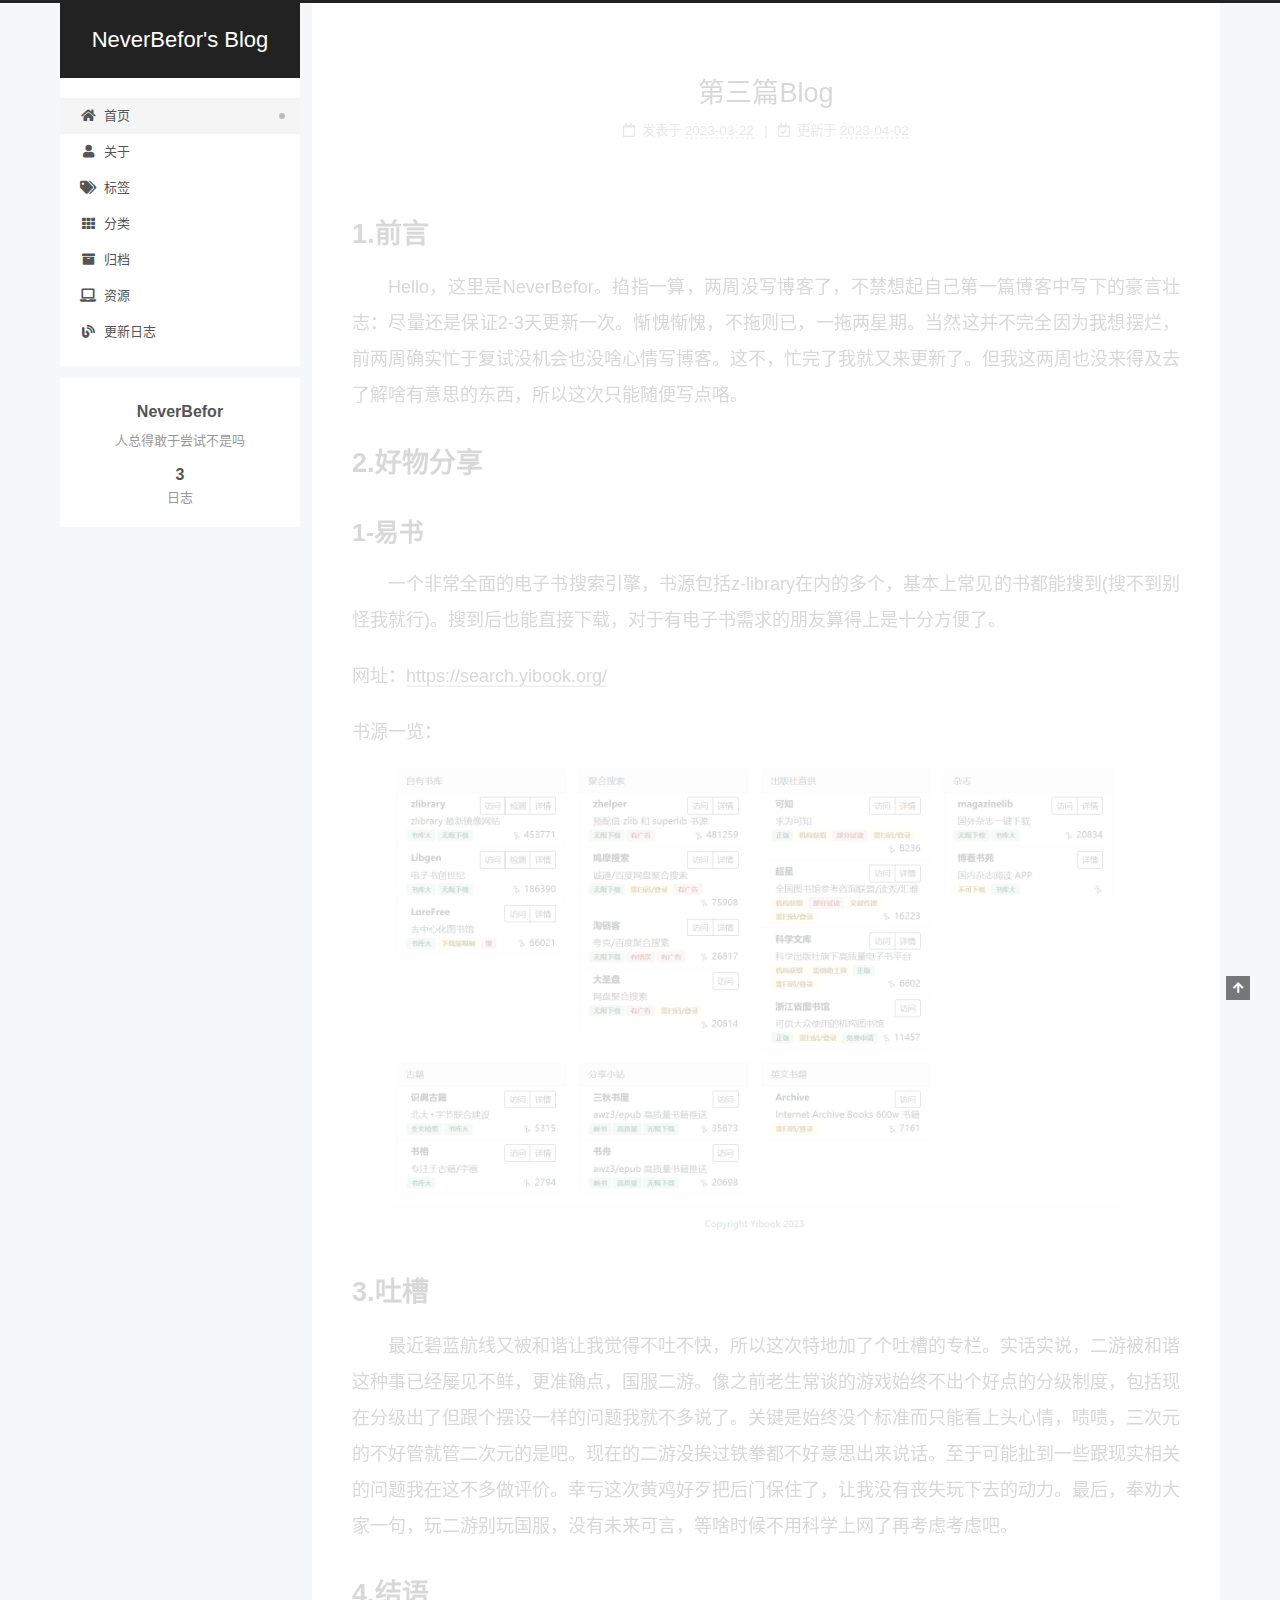
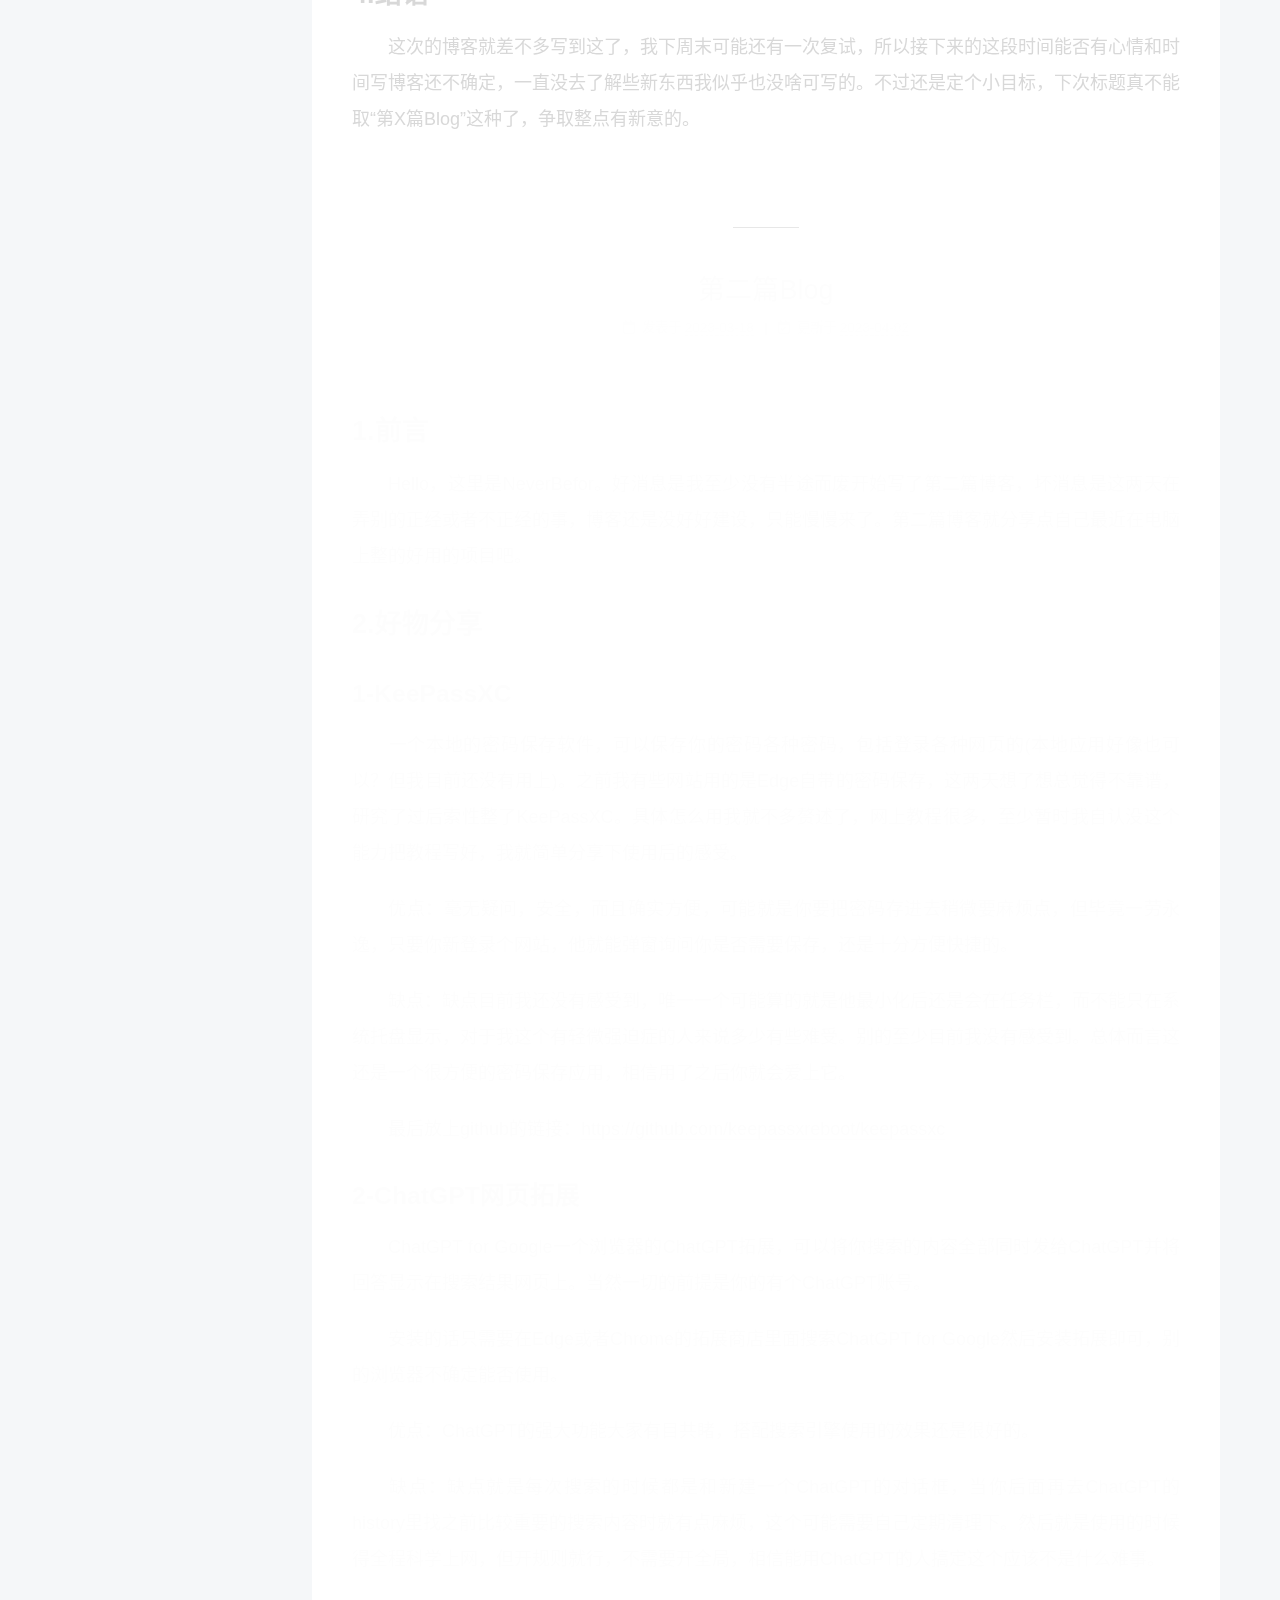
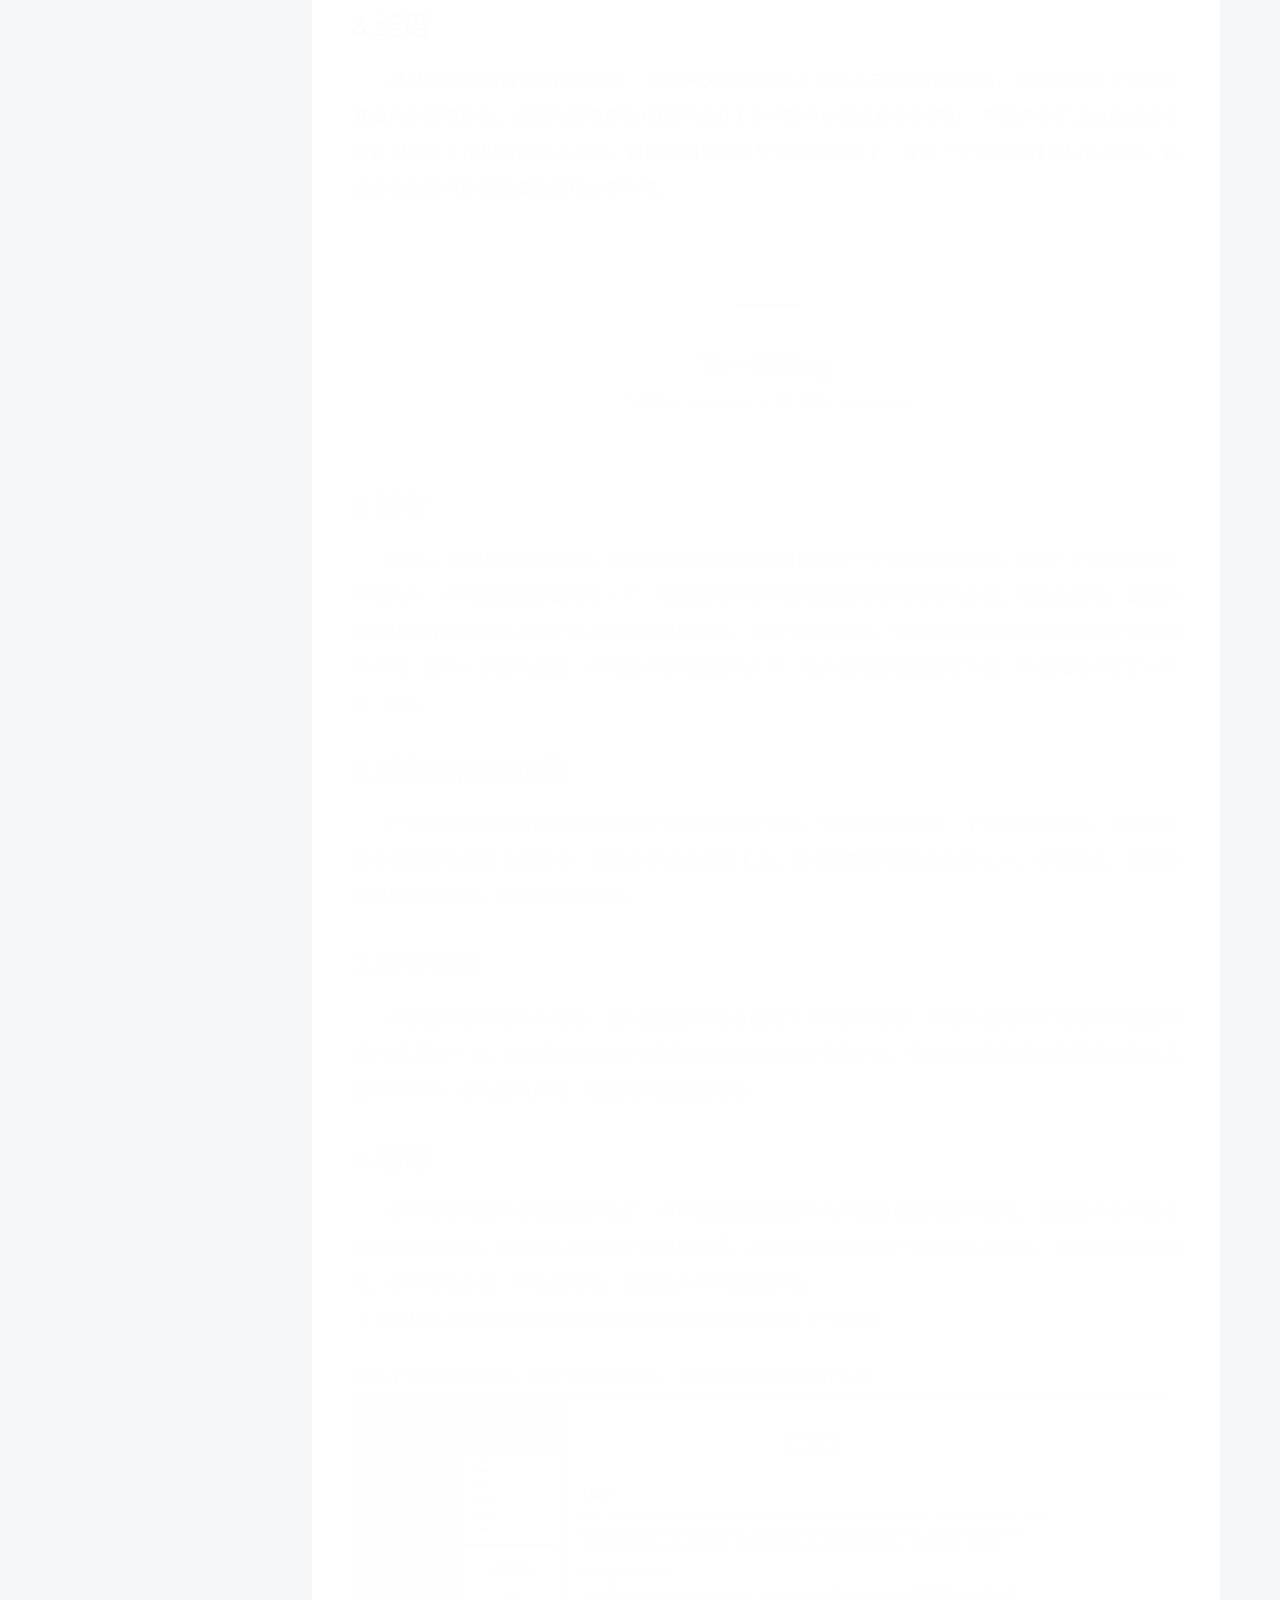
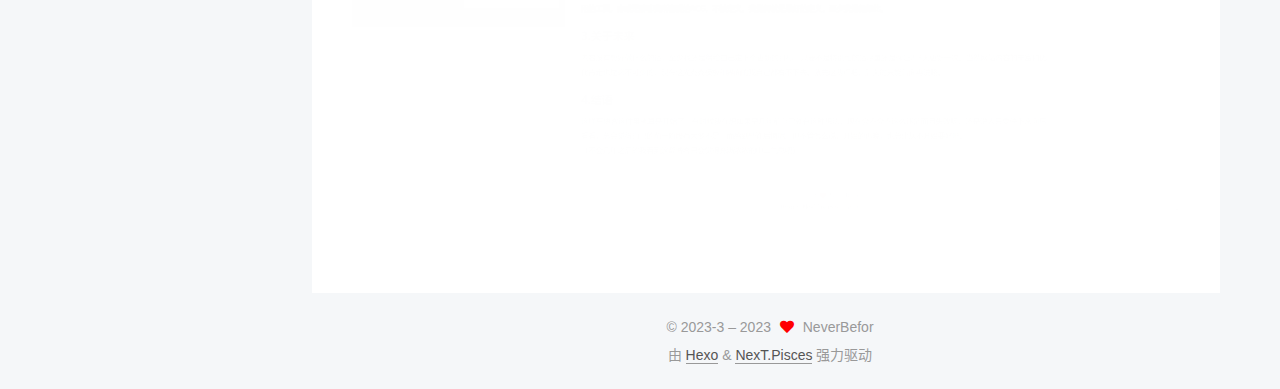
<file: index.html>
<!DOCTYPE html>
<html lang="zh-CN">
<head>
  <meta charset="UTF-8">
<meta name="viewport" content="width=device-width, initial-scale=1, maximum-scale=2">
<meta name="theme-color" content="#222">
<meta name="generator" content="Hexo 5.4.2">
  <link rel="apple-touch-icon" sizes="180x180" href="/images/apple-touch-icon-next.png">
  <link rel="icon" type="image/png" sizes="32x32" href="/images/favicon-32x32-next.png">
  <link rel="icon" type="image/png" sizes="16x16" href="/images/favicon-16x16-next.png">
  <link rel="mask-icon" href="/images/logo.svg" color="#222">

<link rel="stylesheet" href="/css/main.css">


<link rel="stylesheet" href="/lib/font-awesome/css/all.min.css">

<script id="hexo-configurations">
    var NexT = window.NexT || {};
    var CONFIG = {"hostname":"example.com","root":"/","scheme":"Pisces","version":"7.8.0","exturl":false,"sidebar":{"position":"left","display":"post","padding":18,"offset":12,"onmobile":false},"copycode":{"enable":false,"show_result":false,"style":null},"back2top":{"enable":true,"sidebar":false,"scrollpercent":false},"bookmark":{"enable":false,"color":"#222","save":"auto"},"fancybox":false,"mediumzoom":false,"lazyload":false,"pangu":false,"comments":{"style":"tabs","active":null,"storage":true,"lazyload":false,"nav":null},"algolia":{"hits":{"per_page":10},"labels":{"input_placeholder":"Search for Posts","hits_empty":"We didn't find any results for the search: ${query}","hits_stats":"${hits} results found in ${time} ms"}},"localsearch":{"enable":false,"trigger":"auto","top_n_per_article":1,"unescape":false,"preload":false},"motion":{"enable":true,"async":false,"transition":{"post_block":"fadeIn","post_header":"slideDownIn","post_body":"slideDownIn","coll_header":"slideLeftIn","sidebar":"slideUpIn"}}};
  </script>

  <meta name="description" content="人总得敢于尝试不是吗">
<meta property="og:type" content="website">
<meta property="og:title" content="NeverBefor&#39;s Blog">
<meta property="og:url" content="http://example.com/index.html">
<meta property="og:site_name" content="NeverBefor&#39;s Blog">
<meta property="og:description" content="人总得敢于尝试不是吗">
<meta property="og:locale" content="zh_CN">
<meta property="article:author" content="NeverBefor">
<meta name="twitter:card" content="summary">

<link rel="canonical" href="http://example.com/">


<script id="page-configurations">
  // https://hexo.io/docs/variables.html
  CONFIG.page = {
    sidebar: "",
    isHome : true,
    isPost : false,
    lang   : 'zh-CN'
  };
</script>

  <title>NeverBefor's Blog</title>
  






  <noscript>
  <style>
  .use-motion .brand,
  .use-motion .menu-item,
  .sidebar-inner,
  .use-motion .post-block,
  .use-motion .pagination,
  .use-motion .comments,
  .use-motion .post-header,
  .use-motion .post-body,
  .use-motion .collection-header { opacity: initial; }

  .use-motion .site-title,
  .use-motion .site-subtitle {
    opacity: initial;
    top: initial;
  }

  .use-motion .logo-line-before i { left: initial; }
  .use-motion .logo-line-after i { right: initial; }
  </style>
</noscript>

</head>

<body itemscope itemtype="http://schema.org/WebPage">
  <div class="container use-motion">
    <div class="headband"></div>

    <header class="header" itemscope itemtype="http://schema.org/WPHeader">
      <div class="header-inner"><div class="site-brand-container">
  <div class="site-nav-toggle">
    <div class="toggle" aria-label="切换导航栏">
      <span class="toggle-line toggle-line-first"></span>
      <span class="toggle-line toggle-line-middle"></span>
      <span class="toggle-line toggle-line-last"></span>
    </div>
  </div>

  <div class="site-meta">

    <a href="/" class="brand" rel="start">
      <span class="logo-line-before"><i></i></span>
      <h1 class="site-title">NeverBefor's Blog</h1>
      <span class="logo-line-after"><i></i></span>
    </a>
  </div>

  <div class="site-nav-right">
    <div class="toggle popup-trigger">
    </div>
  </div>
</div>




<nav class="site-nav">
  <ul id="menu" class="main-menu menu">
        <li class="menu-item menu-item-home">

    <a href="/" rel="section"><i class="fa fa-home fa-fw"></i>首页</a>

  </li>
        <li class="menu-item menu-item-about">

    <a href="/about/" rel="section"><i class="fa fa-user fa-fw"></i>关于</a>

  </li>
        <li class="menu-item menu-item-tags">

    <a href="/tags/" rel="section"><i class="fa fa-tags fa-fw"></i>标签</a>

  </li>
        <li class="menu-item menu-item-categories">

    <a href="/categories/" rel="section"><i class="fa fa-th fa-fw"></i>分类</a>

  </li>
        <li class="menu-item menu-item-archives">

    <a href="/archives/" rel="section"><i class="fa fa-archive fa-fw"></i>归档</a>

  </li>
        <li class="menu-item menu-item-resources">

    <a href="/resources/" rel="section"><i class="fa fa-laptop fa-fw"></i>资源</a>

  </li>
        <li class="menu-item menu-item-update">

    <a href="/update/" rel="section"><i class="fa fa-blog fa-fw"></i>更新日志</a>

  </li>
  </ul>
</nav>




</div>
    </header>

    
  <div class="back-to-top">
    <i class="fa fa-arrow-up"></i>
    <span>0%</span>
  </div>


    <main class="main">
      <div class="main-inner">
        <div class="content-wrap">
          

          <div class="content index posts-expand">
            
      
  
  
  <article itemscope itemtype="http://schema.org/Article" class="post-block" lang="zh-CN">
    <link itemprop="mainEntityOfPage" href="http://example.com/2023/03/22/Blog3/">

    <span hidden itemprop="author" itemscope itemtype="http://schema.org/Person">
      <meta itemprop="image" content="/images/avatar.gif">
      <meta itemprop="name" content="NeverBefor">
      <meta itemprop="description" content="人总得敢于尝试不是吗">
    </span>

    <span hidden itemprop="publisher" itemscope itemtype="http://schema.org/Organization">
      <meta itemprop="name" content="NeverBefor's Blog">
    </span>
      <header class="post-header">
        <h2 class="post-title" itemprop="name headline">
          
            <a href="/2023/03/22/Blog3/" class="post-title-link" itemprop="url">第三篇Blog</a>
        </h2>

        <div class="post-meta">
            <span class="post-meta-item">
              <span class="post-meta-item-icon">
                <i class="far fa-calendar"></i>
              </span>
              <span class="post-meta-item-text">发表于</span>

              <time title="创建时间：2023-03-22 17:38:44" itemprop="dateCreated datePublished" datetime="2023-03-22T17:38:44+08:00">2023-03-22</time>
            </span>
              <span class="post-meta-item">
                <span class="post-meta-item-icon">
                  <i class="far fa-calendar-check"></i>
                </span>
                <span class="post-meta-item-text">更新于</span>
                <time title="修改时间：2023-04-02 18:19:21" itemprop="dateModified" datetime="2023-04-02T18:19:21+08:00">2023-04-02</time>
              </span>

          

        </div>
      </header>

    
    
    
    <div class="post-body" itemprop="articleBody">

      
          <h1 id="1-前言"><a href="#1-前言" class="headerlink" title="1.前言"></a>1.前言</h1><p>&emsp;&emsp;Hello，这里是NeverBefor。掐指一算，两周没写博客了，不禁想起自己第一篇博客中写下的豪言壮志：尽量还是保证2-3天更新一次。惭愧惭愧，不拖则已，一拖两星期。当然这并不完全因为我想摆烂，前两周确实忙于复试没机会也没啥心情写博客。这不，忙完了我就又来更新了。但我这两周也没来得及去了解啥有意思的东西，所以这次只能随便写点咯。</p>
<h1 id="2-好物分享"><a href="#2-好物分享" class="headerlink" title="2.好物分享"></a>2.好物分享</h1><h2 id="1-易书"><a href="#1-易书" class="headerlink" title="1-易书"></a>1-易书</h2><p>&emsp;&emsp;一个非常全面的电子书搜索引擎，书源包括z-library在内的多个，基本上常见的书都能搜到(搜不到别怪我就行)。搜到后也能直接下载，对于有电子书需求的朋友算得上是十分方便了。</p>
<p>网址：<a target="_blank" rel="noopener" href="https://search.yibook.org/">https://search.yibook.org/</a></p>
<p>书源一览：<br><img src="/2023/03/22/Blog3/blog3-1.png" alt="Blog3"></p>
<h1 id="3-吐槽"><a href="#3-吐槽" class="headerlink" title="3.吐槽"></a>3.吐槽</h1><p>&emsp;&emsp;最近碧蓝航线又被和谐让我觉得不吐不快，所以这次特地加了个吐槽的专栏。实话实说，二游被和谐这种事已经屡见不鲜，更准确点，国服二游。像之前老生常谈的游戏始终不出个好点的分级制度，包括现在分级出了但跟个摆设一样的问题我就不多说了。关键是始终没个标准而只能看上头心情，啧啧，三次元的不好管就管二次元的是吧。现在的二游没挨过铁拳都不好意思出来说话。至于可能扯到一些跟现实相关的问题我在这不多做评价。幸亏这次黄鸡好歹把后门保住了，让我没有丧失玩下去的动力。最后，奉劝大家一句，玩二游别玩国服，没有未来可言，等啥时候不用科学上网了再考虑考虑吧。</p>
<h1 id="4-结语"><a href="#4-结语" class="headerlink" title="4.结语"></a>4.结语</h1><p>&emsp;&emsp;这次的博客就差不多写到这了，我下周末可能还有一次复试，所以接下来的这段时间能否有心情和时间写博客还不确定，一直没去了解些新东西我似乎也没啥可写的。不过还是定个小目标，下次标题真不能取“第X篇Blog”这种了，争取整点有新意的。</p>

      
    </div>

    
    
    
      <footer class="post-footer">
        <div class="post-eof"></div>
      </footer>
  </article>
  
  
  

      
  
  
  <article itemscope itemtype="http://schema.org/Article" class="post-block" lang="zh-CN">
    <link itemprop="mainEntityOfPage" href="http://example.com/2023/03/18/Blog2/">

    <span hidden itemprop="author" itemscope itemtype="http://schema.org/Person">
      <meta itemprop="image" content="/images/avatar.gif">
      <meta itemprop="name" content="NeverBefor">
      <meta itemprop="description" content="人总得敢于尝试不是吗">
    </span>

    <span hidden itemprop="publisher" itemscope itemtype="http://schema.org/Organization">
      <meta itemprop="name" content="NeverBefor's Blog">
    </span>
      <header class="post-header">
        <h2 class="post-title" itemprop="name headline">
          
            <a href="/2023/03/18/Blog2/" class="post-title-link" itemprop="url">第二篇Blog</a>
        </h2>

        <div class="post-meta">
            <span class="post-meta-item">
              <span class="post-meta-item-icon">
                <i class="far fa-calendar"></i>
              </span>
              <span class="post-meta-item-text">发表于</span>

              <time title="创建时间：2023-03-18 18:42:48" itemprop="dateCreated datePublished" datetime="2023-03-18T18:42:48+08:00">2023-03-18</time>
            </span>
              <span class="post-meta-item">
                <span class="post-meta-item-icon">
                  <i class="far fa-calendar-check"></i>
                </span>
                <span class="post-meta-item-text">更新于</span>
                <time title="修改时间：2023-04-02 18:18:07" itemprop="dateModified" datetime="2023-04-02T18:18:07+08:00">2023-04-02</time>
              </span>

          

        </div>
      </header>

    
    
    
    <div class="post-body" itemprop="articleBody">

      
          <h1 id="1-前言"><a href="#1-前言" class="headerlink" title="1.前言"></a>1.前言</h1><p>&emsp;&emsp;Hello，这里是NeverBefor。好消息是我至少没有半途而废开始写了第二篇博客，坏消息是这两天在弄别的正经或者不正经的事，博客还是没好好建设，只能慢慢来了。第二篇博客就分享点自己最近在电脑上整的好用的项目吧。</p>
<h1 id="2-好物分享"><a href="#2-好物分享" class="headerlink" title="2.好物分享"></a>2.好物分享</h1><h2 id="1-KeePassXC"><a href="#1-KeePassXC" class="headerlink" title="1-KeePassXC"></a>1-KeePassXC</h2><p>&emsp;&emsp;一个本地的密码保存软件，可以保存你的密码各种密码，包括登录各种网页的(本地应用好像也可以？但我目前还没有用上)。之前我有些网站用的是Edge自带的密码保存，这两天想了想总觉得不靠谱，研究了过后索性整了KeePassXC。具体怎么用我就不多赘述了，网上教程很多，至少暂时我自认没这个能力把教程写好，我就简单分享下使用后的感受。</p>
<p>&emsp;&emsp;优点：毫无疑问，安全，而且确实方便，可能就是你要把密码存进去稍微要麻烦点，但毕竟一劳永逸，只要你新登录个网站，他就能弹窗询问你是否需要保存，还是十分方便快捷的。</p>
<p>&emsp;&emsp;缺点：缺点目前我还没有感受到，唯一一个可能算的就是他最小化后还是会在任务栏，而不能只在系统托盘显示，对于我这个有轻微强迫症的人来说多少有些难受。别的至少目前我没有感受到。总体而言这还是一个很方便的密码保存应用，相信用了之后你就会爱上它。</p>
<p>&emsp;&emsp;最后放上github的链接：<a target="_blank" rel="noopener" href="https://github.com/keepassxreboot/keepassxc">https://github.com/keepassxreboot/keepassxc</a></p>
<h2 id="2-ChatGPT网页拓展"><a href="#2-ChatGPT网页拓展" class="headerlink" title="2-ChatGPT网页拓展"></a>2-ChatGPT网页拓展</h2><p>&emsp;&emsp;ChatGPT for Google一个浏览器的ChatGPT拓展，可以将你搜索的内容全部同时发给ChatGPT并将回答显示在搜索结果网页上。当然一切的前提是你的有个ChatGPT账号。</p>
<p>&emsp;&emsp;安装的话只需要在Edge或者Chrome的拓展商店里面搜索ChatGPT for Google然后安装拓展即可，别的浏览器不确定能否使用。</p>
<p>&emsp;&emsp;优点：ChatGPT的强大功能大家有目共睹，搭配搜索引擎使用的效果还是很好的。</p>
<p>&emsp;&emsp;缺点：缺点就是每次搜索的时候都是和新建一个ChatGPT的对话框，当你后面再去ChatGPT的history里找之前比较重要的搜索内容时就有点麻烦，这个可能需要自己定期清理下。然后就是使用的时候得全程科学上网，但开规则就行，不需要开全局，相信能用ChatGPT的人搞定这个应该不是什么难事。</p>
<h1 id="3-结语"><a href="#3-结语" class="headerlink" title="3.结语"></a>3.结语</h1><p>&emsp;&emsp;虽然感觉这篇博客写的有点水，但这两天确实没有太多闲心去找些好的项目。虽然我也装了docker准备用来部署项目，但因为部署虚拟机的时候出了点问题所以还没有完全弄好，等我弄完了之后应该会在博客里分享下出现的问题之类的。这段时间也还有毕设要开始弄了，我是一个偏实践性的Unity项目，看后面有没有可能把完成的过程分享下吧。</p>

      
    </div>

    
    
    
      <footer class="post-footer">
        <div class="post-eof"></div>
      </footer>
  </article>
  
  
  

      
  
  
  <article itemscope itemtype="http://schema.org/Article" class="post-block" lang="zh-CN">
    <link itemprop="mainEntityOfPage" href="http://example.com/2023/03/15/First%20Blog/">

    <span hidden itemprop="author" itemscope itemtype="http://schema.org/Person">
      <meta itemprop="image" content="/images/avatar.gif">
      <meta itemprop="name" content="NeverBefor">
      <meta itemprop="description" content="人总得敢于尝试不是吗">
    </span>

    <span hidden itemprop="publisher" itemscope itemtype="http://schema.org/Organization">
      <meta itemprop="name" content="NeverBefor's Blog">
    </span>
      <header class="post-header">
        <h2 class="post-title" itemprop="name headline">
          
            <a href="/2023/03/15/First%20Blog/" class="post-title-link" itemprop="url">第一篇Blog</a>
        </h2>

        <div class="post-meta">
            <span class="post-meta-item">
              <span class="post-meta-item-icon">
                <i class="far fa-calendar"></i>
              </span>
              <span class="post-meta-item-text">发表于</span>

              <time title="创建时间：2023-03-15 13:42:06" itemprop="dateCreated datePublished" datetime="2023-03-15T13:42:06+08:00">2023-03-15</time>
            </span>
              <span class="post-meta-item">
                <span class="post-meta-item-icon">
                  <i class="far fa-calendar-check"></i>
                </span>
                <span class="post-meta-item-text">更新于</span>
                <time title="修改时间：2023-03-16 17:59:57" itemprop="dateModified" datetime="2023-03-16T17:59:57+08:00">2023-03-16</time>
              </span>

          

        </div>
      </header>

    
    
    
    <div class="post-body" itemprop="articleBody">

      
          <h1 id="1-前言"><a href="#1-前言" class="headerlink" title="1.前言"></a>1.前言</h1><p>&emsp;&emsp;Hello，这里是NeverBefor，很难想象我会突发奇想自己建一个网站来写博客，作为一个没有很高分享欲的人，平时朋友圈都懒得发一个，更别提博客这种更需要精力和时间写的东西。但怎么说呢，最近的种种让我开始思考自己多少是不是该做出些改变，正巧今天是生日，以此为契机尝试点新事物似乎也未尝不可吧。新的一岁新的改变，不管这个博客是否有人看，至少我也应该把他写下去，毕竟域名可买了一年呢（笑）。</p>
<h1 id="2-博客的简单介绍"><a href="#2-博客的简单介绍" class="headerlink" title="2.博客的简单介绍"></a>2.博客的简单介绍</h1><p>&emsp;&emsp;严格来说我并没有很具体的想好这个博客用来干什么，更多的是想作为一个日记的形式吧。分享点平时看到的好玩的有意思的事，或是分享点实用的工具，亦或是聊聊我所喜爱的ACG，不被定义，我觉得就是最好的定义，至少我觉得如此。</p>
<h1 id="3-关于未来"><a href="#3-关于未来" class="headerlink" title="3.关于未来"></a>3.关于未来</h1><p>&emsp;&emsp;内容没有想好做什么的话，至少我还是得给自己定下个更新的目标，只要不是特别忙的话尽量还是保证2-3天更新一次。当然网站内容的丰富和优化肯定也是必不可少的，现在这光秃秃模板和界面的我自己都看不下去。就先这两点吧，后面的只能后面说咯。</p>
<h1 id="4-结语"><a href="#4-结语" class="headerlink" title="4.结语"></a>4.结语</h1><p>&emsp;&emsp;这样写博客这件事就算是开始了，有时候我在想如果早几年前自己就有这种想法，现在会不会不这么迷茫而且失败呢，还是说人只要停下来向后看看，总会觉得自己的前一阶段有太多不足，而感到些许后悔呢。但不管怎么说，开始的再晚，也总比从不开始要好吧。<br>（不会几年之后的我看到这篇博客只会觉得充满浓浓的中二气息吧）</p>
<p>纪念下博客建立成功，放个现在的图吧，看看以后会发展成什么样<br><img src="/2023/03/15/First%20Blog/firstblog.jpg" alt="first blog"></p>

      
    </div>

    
    
    
      <footer class="post-footer">
        <div class="post-eof"></div>
      </footer>
  </article>
  
  
  


  



          </div>
          

<script>
  window.addEventListener('tabs:register', () => {
    let { activeClass } = CONFIG.comments;
    if (CONFIG.comments.storage) {
      activeClass = localStorage.getItem('comments_active') || activeClass;
    }
    if (activeClass) {
      let activeTab = document.querySelector(`a[href="#comment-${activeClass}"]`);
      if (activeTab) {
        activeTab.click();
      }
    }
  });
  if (CONFIG.comments.storage) {
    window.addEventListener('tabs:click', event => {
      if (!event.target.matches('.tabs-comment .tab-content .tab-pane')) return;
      let commentClass = event.target.classList[1];
      localStorage.setItem('comments_active', commentClass);
    });
  }
</script>

        </div>
          
  
  <div class="toggle sidebar-toggle">
    <span class="toggle-line toggle-line-first"></span>
    <span class="toggle-line toggle-line-middle"></span>
    <span class="toggle-line toggle-line-last"></span>
  </div>

  <aside class="sidebar">
    <div class="sidebar-inner">

      <ul class="sidebar-nav motion-element">
        <li class="sidebar-nav-toc">
          文章目录
        </li>
        <li class="sidebar-nav-overview">
          站点概览
        </li>
      </ul>

      <!--noindex-->
      <div class="post-toc-wrap sidebar-panel">
      </div>
      <!--/noindex-->

      <div class="site-overview-wrap sidebar-panel">
        <div class="site-author motion-element" itemprop="author" itemscope itemtype="http://schema.org/Person">
  <p class="site-author-name" itemprop="name">NeverBefor</p>
  <div class="site-description" itemprop="description">人总得敢于尝试不是吗</div>
</div>
<div class="site-state-wrap motion-element">
  <nav class="site-state">
      <div class="site-state-item site-state-posts">
          <a href="/archives/">
        
          <span class="site-state-item-count">3</span>
          <span class="site-state-item-name">日志</span>
        </a>
      </div>
  </nav>
</div>



      </div>

    </div>
  </aside>
  <div id="sidebar-dimmer"></div>


      </div>
    </main>

    <footer class="footer">
      <div class="footer-inner">
        

        

<div class="copyright">
  
  &copy; 2023-3 – 
  <span itemprop="copyrightYear">2023</span>
  <span class="with-love">
    <i class="fa fa-heart"></i>
  </span>
  <span class="author" itemprop="copyrightHolder">NeverBefor</span>
</div>
  <div class="powered-by">由 <a href="https://hexo.io/" class="theme-link" rel="noopener" target="_blank">Hexo</a> & <a href="https://pisces.theme-next.org/" class="theme-link" rel="noopener" target="_blank">NexT.Pisces</a> 强力驱动
  </div>

        








      </div>
    </footer>
  </div>

  
  <script src="/lib/anime.min.js"></script>
  <script src="/lib/velocity/velocity.min.js"></script>
  <script src="/lib/velocity/velocity.ui.min.js"></script>

<script src="/js/utils.js"></script>

<script src="/js/motion.js"></script>


<script src="/js/schemes/pisces.js"></script>


<script src="/js/next-boot.js"></script>




  















  

  

</body>
</html>
</file>
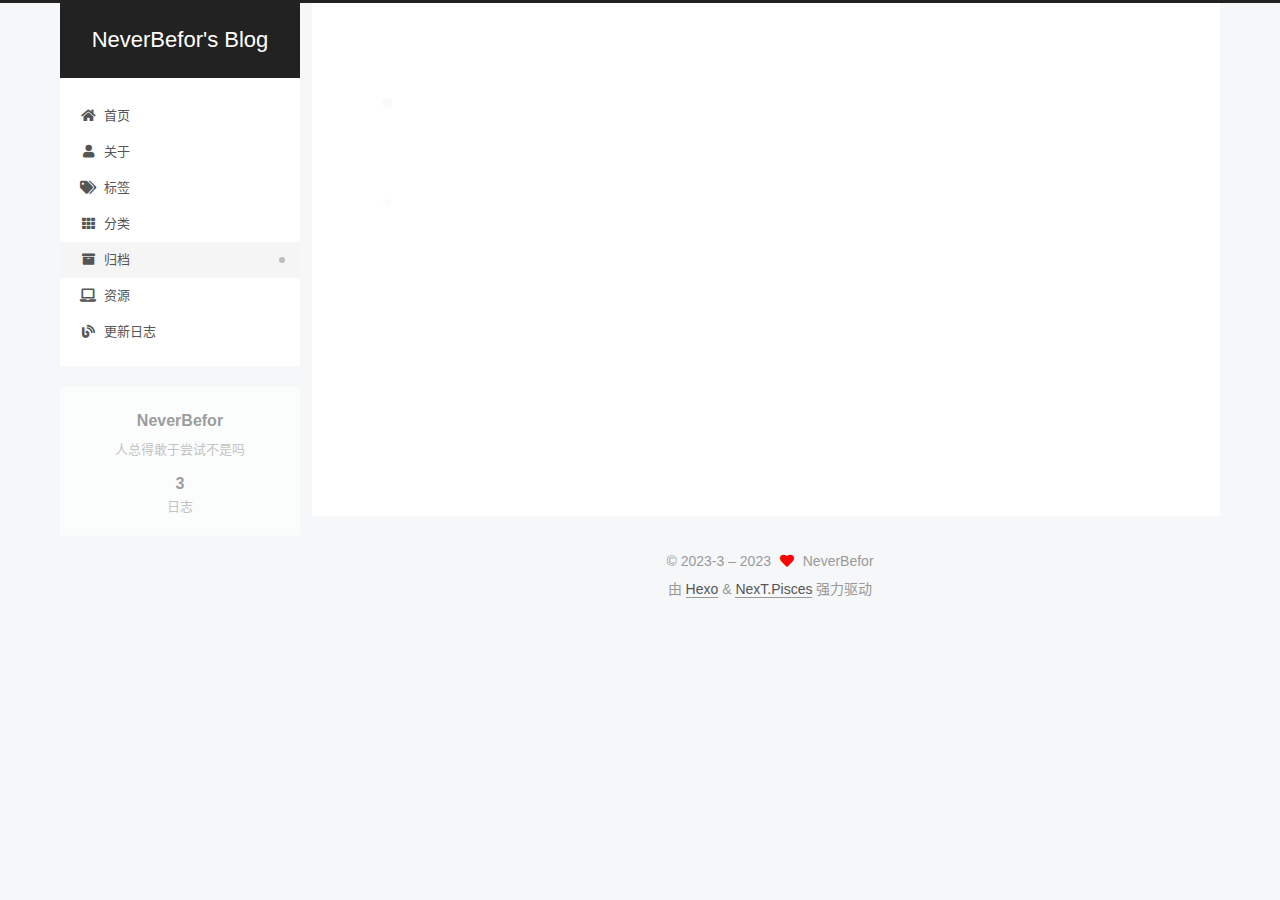
<file: archives/index.html>
<!DOCTYPE html>
<html lang="zh-CN">
<head>
  <meta charset="UTF-8">
<meta name="viewport" content="width=device-width, initial-scale=1, maximum-scale=2">
<meta name="theme-color" content="#222">
<meta name="generator" content="Hexo 5.4.2">
  <link rel="apple-touch-icon" sizes="180x180" href="/images/apple-touch-icon-next.png">
  <link rel="icon" type="image/png" sizes="32x32" href="/images/favicon-32x32-next.png">
  <link rel="icon" type="image/png" sizes="16x16" href="/images/favicon-16x16-next.png">
  <link rel="mask-icon" href="/images/logo.svg" color="#222">

<link rel="stylesheet" href="/css/main.css">


<link rel="stylesheet" href="/lib/font-awesome/css/all.min.css">

<script id="hexo-configurations">
    var NexT = window.NexT || {};
    var CONFIG = {"hostname":"example.com","root":"/","scheme":"Pisces","version":"7.8.0","exturl":false,"sidebar":{"position":"left","display":"post","padding":18,"offset":12,"onmobile":false},"copycode":{"enable":false,"show_result":false,"style":null},"back2top":{"enable":true,"sidebar":false,"scrollpercent":false},"bookmark":{"enable":false,"color":"#222","save":"auto"},"fancybox":false,"mediumzoom":false,"lazyload":false,"pangu":false,"comments":{"style":"tabs","active":null,"storage":true,"lazyload":false,"nav":null},"algolia":{"hits":{"per_page":10},"labels":{"input_placeholder":"Search for Posts","hits_empty":"We didn't find any results for the search: ${query}","hits_stats":"${hits} results found in ${time} ms"}},"localsearch":{"enable":false,"trigger":"auto","top_n_per_article":1,"unescape":false,"preload":false},"motion":{"enable":true,"async":false,"transition":{"post_block":"fadeIn","post_header":"slideDownIn","post_body":"slideDownIn","coll_header":"slideLeftIn","sidebar":"slideUpIn"}}};
  </script>

  <meta name="description" content="人总得敢于尝试不是吗">
<meta property="og:type" content="website">
<meta property="og:title" content="NeverBefor&#39;s Blog">
<meta property="og:url" content="http://example.com/archives/index.html">
<meta property="og:site_name" content="NeverBefor&#39;s Blog">
<meta property="og:description" content="人总得敢于尝试不是吗">
<meta property="og:locale" content="zh_CN">
<meta property="article:author" content="NeverBefor">
<meta name="twitter:card" content="summary">

<link rel="canonical" href="http://example.com/archives/">


<script id="page-configurations">
  // https://hexo.io/docs/variables.html
  CONFIG.page = {
    sidebar: "",
    isHome : false,
    isPost : false,
    lang   : 'zh-CN'
  };
</script>

  <title>归档 | NeverBefor's Blog</title>
  






  <noscript>
  <style>
  .use-motion .brand,
  .use-motion .menu-item,
  .sidebar-inner,
  .use-motion .post-block,
  .use-motion .pagination,
  .use-motion .comments,
  .use-motion .post-header,
  .use-motion .post-body,
  .use-motion .collection-header { opacity: initial; }

  .use-motion .site-title,
  .use-motion .site-subtitle {
    opacity: initial;
    top: initial;
  }

  .use-motion .logo-line-before i { left: initial; }
  .use-motion .logo-line-after i { right: initial; }
  </style>
</noscript>

</head>

<body itemscope itemtype="http://schema.org/WebPage">
  <div class="container use-motion">
    <div class="headband"></div>

    <header class="header" itemscope itemtype="http://schema.org/WPHeader">
      <div class="header-inner"><div class="site-brand-container">
  <div class="site-nav-toggle">
    <div class="toggle" aria-label="切换导航栏">
      <span class="toggle-line toggle-line-first"></span>
      <span class="toggle-line toggle-line-middle"></span>
      <span class="toggle-line toggle-line-last"></span>
    </div>
  </div>

  <div class="site-meta">

    <a href="/" class="brand" rel="start">
      <span class="logo-line-before"><i></i></span>
      <h1 class="site-title">NeverBefor's Blog</h1>
      <span class="logo-line-after"><i></i></span>
    </a>
  </div>

  <div class="site-nav-right">
    <div class="toggle popup-trigger">
    </div>
  </div>
</div>




<nav class="site-nav">
  <ul id="menu" class="main-menu menu">
        <li class="menu-item menu-item-home">

    <a href="/" rel="section"><i class="fa fa-home fa-fw"></i>首页</a>

  </li>
        <li class="menu-item menu-item-about">

    <a href="/about/" rel="section"><i class="fa fa-user fa-fw"></i>关于</a>

  </li>
        <li class="menu-item menu-item-tags">

    <a href="/tags/" rel="section"><i class="fa fa-tags fa-fw"></i>标签</a>

  </li>
        <li class="menu-item menu-item-categories">

    <a href="/categories/" rel="section"><i class="fa fa-th fa-fw"></i>分类</a>

  </li>
        <li class="menu-item menu-item-archives">

    <a href="/archives/" rel="section"><i class="fa fa-archive fa-fw"></i>归档</a>

  </li>
        <li class="menu-item menu-item-resources">

    <a href="/resources/" rel="section"><i class="fa fa-laptop fa-fw"></i>资源</a>

  </li>
        <li class="menu-item menu-item-update">

    <a href="/update/" rel="section"><i class="fa fa-blog fa-fw"></i>更新日志</a>

  </li>
  </ul>
</nav>




</div>
    </header>

    
  <div class="back-to-top">
    <i class="fa fa-arrow-up"></i>
    <span>0%</span>
  </div>


    <main class="main">
      <div class="main-inner">
        <div class="content-wrap">
          

          <div class="content archive">
            

  
  
  
  <div class="post-block">
    <div class="posts-collapse">
      <div class="collection-title">
        <span class="collection-header">嗯..! 目前共计 3 篇日志。 继续努力。</span>
      </div>

      
    <div class="collection-year">
      <span class="collection-header">2023</span>
    </div>

  <article itemscope itemtype="http://schema.org/Article">
    <header class="post-header">

      <div class="post-meta">
        <time itemprop="dateCreated"
              datetime="2023-03-22T17:38:44+08:00"
              content="2023-03-22">
          03-22
        </time>
      </div>

      <div class="post-title">
          <a class="post-title-link" href="/2023/03/22/Blog3/" itemprop="url">
            <span itemprop="name">第三篇Blog</span>
          </a>
      </div>

    </header>
  </article>

  <article itemscope itemtype="http://schema.org/Article">
    <header class="post-header">

      <div class="post-meta">
        <time itemprop="dateCreated"
              datetime="2023-03-18T18:42:48+08:00"
              content="2023-03-18">
          03-18
        </time>
      </div>

      <div class="post-title">
          <a class="post-title-link" href="/2023/03/18/Blog2/" itemprop="url">
            <span itemprop="name">第二篇Blog</span>
          </a>
      </div>

    </header>
  </article>

  <article itemscope itemtype="http://schema.org/Article">
    <header class="post-header">

      <div class="post-meta">
        <time itemprop="dateCreated"
              datetime="2023-03-15T13:42:06+08:00"
              content="2023-03-15">
          03-15
        </time>
      </div>

      <div class="post-title">
          <a class="post-title-link" href="/2023/03/15/First%20Blog/" itemprop="url">
            <span itemprop="name">第一篇Blog</span>
          </a>
      </div>

    </header>
  </article>


    </div>
  </div>
  
  
  

  



          </div>
          

<script>
  window.addEventListener('tabs:register', () => {
    let { activeClass } = CONFIG.comments;
    if (CONFIG.comments.storage) {
      activeClass = localStorage.getItem('comments_active') || activeClass;
    }
    if (activeClass) {
      let activeTab = document.querySelector(`a[href="#comment-${activeClass}"]`);
      if (activeTab) {
        activeTab.click();
      }
    }
  });
  if (CONFIG.comments.storage) {
    window.addEventListener('tabs:click', event => {
      if (!event.target.matches('.tabs-comment .tab-content .tab-pane')) return;
      let commentClass = event.target.classList[1];
      localStorage.setItem('comments_active', commentClass);
    });
  }
</script>

        </div>
          
  
  <div class="toggle sidebar-toggle">
    <span class="toggle-line toggle-line-first"></span>
    <span class="toggle-line toggle-line-middle"></span>
    <span class="toggle-line toggle-line-last"></span>
  </div>

  <aside class="sidebar">
    <div class="sidebar-inner">

      <ul class="sidebar-nav motion-element">
        <li class="sidebar-nav-toc">
          文章目录
        </li>
        <li class="sidebar-nav-overview">
          站点概览
        </li>
      </ul>

      <!--noindex-->
      <div class="post-toc-wrap sidebar-panel">
      </div>
      <!--/noindex-->

      <div class="site-overview-wrap sidebar-panel">
        <div class="site-author motion-element" itemprop="author" itemscope itemtype="http://schema.org/Person">
  <p class="site-author-name" itemprop="name">NeverBefor</p>
  <div class="site-description" itemprop="description">人总得敢于尝试不是吗</div>
</div>
<div class="site-state-wrap motion-element">
  <nav class="site-state">
      <div class="site-state-item site-state-posts">
          <a href="/archives/">
        
          <span class="site-state-item-count">3</span>
          <span class="site-state-item-name">日志</span>
        </a>
      </div>
  </nav>
</div>



      </div>

    </div>
  </aside>
  <div id="sidebar-dimmer"></div>


      </div>
    </main>

    <footer class="footer">
      <div class="footer-inner">
        

        

<div class="copyright">
  
  &copy; 2023-3 – 
  <span itemprop="copyrightYear">2023</span>
  <span class="with-love">
    <i class="fa fa-heart"></i>
  </span>
  <span class="author" itemprop="copyrightHolder">NeverBefor</span>
</div>
  <div class="powered-by">由 <a href="https://hexo.io/" class="theme-link" rel="noopener" target="_blank">Hexo</a> & <a href="https://pisces.theme-next.org/" class="theme-link" rel="noopener" target="_blank">NexT.Pisces</a> 强力驱动
  </div>

        








      </div>
    </footer>
  </div>

  
  <script src="/lib/anime.min.js"></script>
  <script src="/lib/velocity/velocity.min.js"></script>
  <script src="/lib/velocity/velocity.ui.min.js"></script>

<script src="/js/utils.js"></script>

<script src="/js/motion.js"></script>


<script src="/js/schemes/pisces.js"></script>


<script src="/js/next-boot.js"></script>




  















  

  

</body>
</html>
</file>
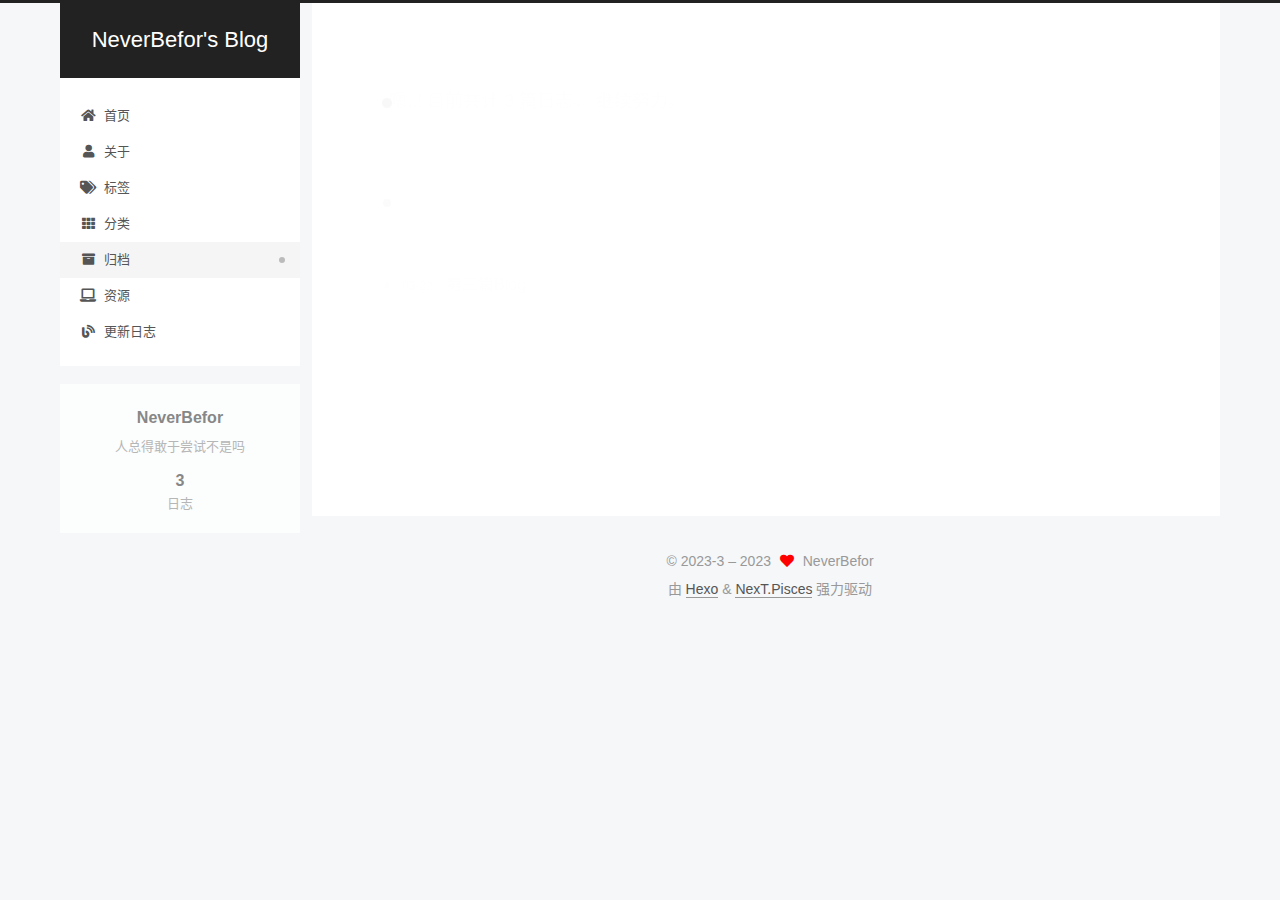
<file: archives/2023/index.html>
<!DOCTYPE html>
<html lang="zh-CN">
<head>
  <meta charset="UTF-8">
<meta name="viewport" content="width=device-width, initial-scale=1, maximum-scale=2">
<meta name="theme-color" content="#222">
<meta name="generator" content="Hexo 5.4.2">
  <link rel="apple-touch-icon" sizes="180x180" href="/images/apple-touch-icon-next.png">
  <link rel="icon" type="image/png" sizes="32x32" href="/images/favicon-32x32-next.png">
  <link rel="icon" type="image/png" sizes="16x16" href="/images/favicon-16x16-next.png">
  <link rel="mask-icon" href="/images/logo.svg" color="#222">

<link rel="stylesheet" href="/css/main.css">


<link rel="stylesheet" href="/lib/font-awesome/css/all.min.css">

<script id="hexo-configurations">
    var NexT = window.NexT || {};
    var CONFIG = {"hostname":"example.com","root":"/","scheme":"Pisces","version":"7.8.0","exturl":false,"sidebar":{"position":"left","display":"post","padding":18,"offset":12,"onmobile":false},"copycode":{"enable":false,"show_result":false,"style":null},"back2top":{"enable":true,"sidebar":false,"scrollpercent":false},"bookmark":{"enable":false,"color":"#222","save":"auto"},"fancybox":false,"mediumzoom":false,"lazyload":false,"pangu":false,"comments":{"style":"tabs","active":null,"storage":true,"lazyload":false,"nav":null},"algolia":{"hits":{"per_page":10},"labels":{"input_placeholder":"Search for Posts","hits_empty":"We didn't find any results for the search: ${query}","hits_stats":"${hits} results found in ${time} ms"}},"localsearch":{"enable":false,"trigger":"auto","top_n_per_article":1,"unescape":false,"preload":false},"motion":{"enable":true,"async":false,"transition":{"post_block":"fadeIn","post_header":"slideDownIn","post_body":"slideDownIn","coll_header":"slideLeftIn","sidebar":"slideUpIn"}}};
  </script>

  <meta name="description" content="人总得敢于尝试不是吗">
<meta property="og:type" content="website">
<meta property="og:title" content="NeverBefor&#39;s Blog">
<meta property="og:url" content="http://example.com/archives/2023/index.html">
<meta property="og:site_name" content="NeverBefor&#39;s Blog">
<meta property="og:description" content="人总得敢于尝试不是吗">
<meta property="og:locale" content="zh_CN">
<meta property="article:author" content="NeverBefor">
<meta name="twitter:card" content="summary">

<link rel="canonical" href="http://example.com/archives/2023/">


<script id="page-configurations">
  // https://hexo.io/docs/variables.html
  CONFIG.page = {
    sidebar: "",
    isHome : false,
    isPost : false,
    lang   : 'zh-CN'
  };
</script>

  <title>归档 | NeverBefor's Blog</title>
  






  <noscript>
  <style>
  .use-motion .brand,
  .use-motion .menu-item,
  .sidebar-inner,
  .use-motion .post-block,
  .use-motion .pagination,
  .use-motion .comments,
  .use-motion .post-header,
  .use-motion .post-body,
  .use-motion .collection-header { opacity: initial; }

  .use-motion .site-title,
  .use-motion .site-subtitle {
    opacity: initial;
    top: initial;
  }

  .use-motion .logo-line-before i { left: initial; }
  .use-motion .logo-line-after i { right: initial; }
  </style>
</noscript>

</head>

<body itemscope itemtype="http://schema.org/WebPage">
  <div class="container use-motion">
    <div class="headband"></div>

    <header class="header" itemscope itemtype="http://schema.org/WPHeader">
      <div class="header-inner"><div class="site-brand-container">
  <div class="site-nav-toggle">
    <div class="toggle" aria-label="切换导航栏">
      <span class="toggle-line toggle-line-first"></span>
      <span class="toggle-line toggle-line-middle"></span>
      <span class="toggle-line toggle-line-last"></span>
    </div>
  </div>

  <div class="site-meta">

    <a href="/" class="brand" rel="start">
      <span class="logo-line-before"><i></i></span>
      <h1 class="site-title">NeverBefor's Blog</h1>
      <span class="logo-line-after"><i></i></span>
    </a>
  </div>

  <div class="site-nav-right">
    <div class="toggle popup-trigger">
    </div>
  </div>
</div>




<nav class="site-nav">
  <ul id="menu" class="main-menu menu">
        <li class="menu-item menu-item-home">

    <a href="/" rel="section"><i class="fa fa-home fa-fw"></i>首页</a>

  </li>
        <li class="menu-item menu-item-about">

    <a href="/about/" rel="section"><i class="fa fa-user fa-fw"></i>关于</a>

  </li>
        <li class="menu-item menu-item-tags">

    <a href="/tags/" rel="section"><i class="fa fa-tags fa-fw"></i>标签</a>

  </li>
        <li class="menu-item menu-item-categories">

    <a href="/categories/" rel="section"><i class="fa fa-th fa-fw"></i>分类</a>

  </li>
        <li class="menu-item menu-item-archives">

    <a href="/archives/" rel="section"><i class="fa fa-archive fa-fw"></i>归档</a>

  </li>
        <li class="menu-item menu-item-resources">

    <a href="/resources/" rel="section"><i class="fa fa-laptop fa-fw"></i>资源</a>

  </li>
        <li class="menu-item menu-item-update">

    <a href="/update/" rel="section"><i class="fa fa-blog fa-fw"></i>更新日志</a>

  </li>
  </ul>
</nav>




</div>
    </header>

    
  <div class="back-to-top">
    <i class="fa fa-arrow-up"></i>
    <span>0%</span>
  </div>


    <main class="main">
      <div class="main-inner">
        <div class="content-wrap">
          

          <div class="content archive">
            

  
  
  
  <div class="post-block">
    <div class="posts-collapse">
      <div class="collection-title">
        <span class="collection-header">嗯..! 目前共计 3 篇日志。 继续努力。</span>
      </div>

      
    <div class="collection-year">
      <span class="collection-header">2023</span>
    </div>

  <article itemscope itemtype="http://schema.org/Article">
    <header class="post-header">

      <div class="post-meta">
        <time itemprop="dateCreated"
              datetime="2023-03-22T17:38:44+08:00"
              content="2023-03-22">
          03-22
        </time>
      </div>

      <div class="post-title">
          <a class="post-title-link" href="/2023/03/22/Blog3/" itemprop="url">
            <span itemprop="name">第三篇Blog</span>
          </a>
      </div>

    </header>
  </article>

  <article itemscope itemtype="http://schema.org/Article">
    <header class="post-header">

      <div class="post-meta">
        <time itemprop="dateCreated"
              datetime="2023-03-18T18:42:48+08:00"
              content="2023-03-18">
          03-18
        </time>
      </div>

      <div class="post-title">
          <a class="post-title-link" href="/2023/03/18/Blog2/" itemprop="url">
            <span itemprop="name">第二篇Blog</span>
          </a>
      </div>

    </header>
  </article>

  <article itemscope itemtype="http://schema.org/Article">
    <header class="post-header">

      <div class="post-meta">
        <time itemprop="dateCreated"
              datetime="2023-03-15T13:42:06+08:00"
              content="2023-03-15">
          03-15
        </time>
      </div>

      <div class="post-title">
          <a class="post-title-link" href="/2023/03/15/First%20Blog/" itemprop="url">
            <span itemprop="name">第一篇Blog</span>
          </a>
      </div>

    </header>
  </article>


    </div>
  </div>
  
  
  

  



          </div>
          

<script>
  window.addEventListener('tabs:register', () => {
    let { activeClass } = CONFIG.comments;
    if (CONFIG.comments.storage) {
      activeClass = localStorage.getItem('comments_active') || activeClass;
    }
    if (activeClass) {
      let activeTab = document.querySelector(`a[href="#comment-${activeClass}"]`);
      if (activeTab) {
        activeTab.click();
      }
    }
  });
  if (CONFIG.comments.storage) {
    window.addEventListener('tabs:click', event => {
      if (!event.target.matches('.tabs-comment .tab-content .tab-pane')) return;
      let commentClass = event.target.classList[1];
      localStorage.setItem('comments_active', commentClass);
    });
  }
</script>

        </div>
          
  
  <div class="toggle sidebar-toggle">
    <span class="toggle-line toggle-line-first"></span>
    <span class="toggle-line toggle-line-middle"></span>
    <span class="toggle-line toggle-line-last"></span>
  </div>

  <aside class="sidebar">
    <div class="sidebar-inner">

      <ul class="sidebar-nav motion-element">
        <li class="sidebar-nav-toc">
          文章目录
        </li>
        <li class="sidebar-nav-overview">
          站点概览
        </li>
      </ul>

      <!--noindex-->
      <div class="post-toc-wrap sidebar-panel">
      </div>
      <!--/noindex-->

      <div class="site-overview-wrap sidebar-panel">
        <div class="site-author motion-element" itemprop="author" itemscope itemtype="http://schema.org/Person">
  <p class="site-author-name" itemprop="name">NeverBefor</p>
  <div class="site-description" itemprop="description">人总得敢于尝试不是吗</div>
</div>
<div class="site-state-wrap motion-element">
  <nav class="site-state">
      <div class="site-state-item site-state-posts">
          <a href="/archives/">
        
          <span class="site-state-item-count">3</span>
          <span class="site-state-item-name">日志</span>
        </a>
      </div>
  </nav>
</div>



      </div>

    </div>
  </aside>
  <div id="sidebar-dimmer"></div>


      </div>
    </main>

    <footer class="footer">
      <div class="footer-inner">
        

        

<div class="copyright">
  
  &copy; 2023-3 – 
  <span itemprop="copyrightYear">2023</span>
  <span class="with-love">
    <i class="fa fa-heart"></i>
  </span>
  <span class="author" itemprop="copyrightHolder">NeverBefor</span>
</div>
  <div class="powered-by">由 <a href="https://hexo.io/" class="theme-link" rel="noopener" target="_blank">Hexo</a> & <a href="https://pisces.theme-next.org/" class="theme-link" rel="noopener" target="_blank">NexT.Pisces</a> 强力驱动
  </div>

        








      </div>
    </footer>
  </div>

  
  <script src="/lib/anime.min.js"></script>
  <script src="/lib/velocity/velocity.min.js"></script>
  <script src="/lib/velocity/velocity.ui.min.js"></script>

<script src="/js/utils.js"></script>

<script src="/js/motion.js"></script>


<script src="/js/schemes/pisces.js"></script>


<script src="/js/next-boot.js"></script>




  















  

  

</body>
</html>
</file>
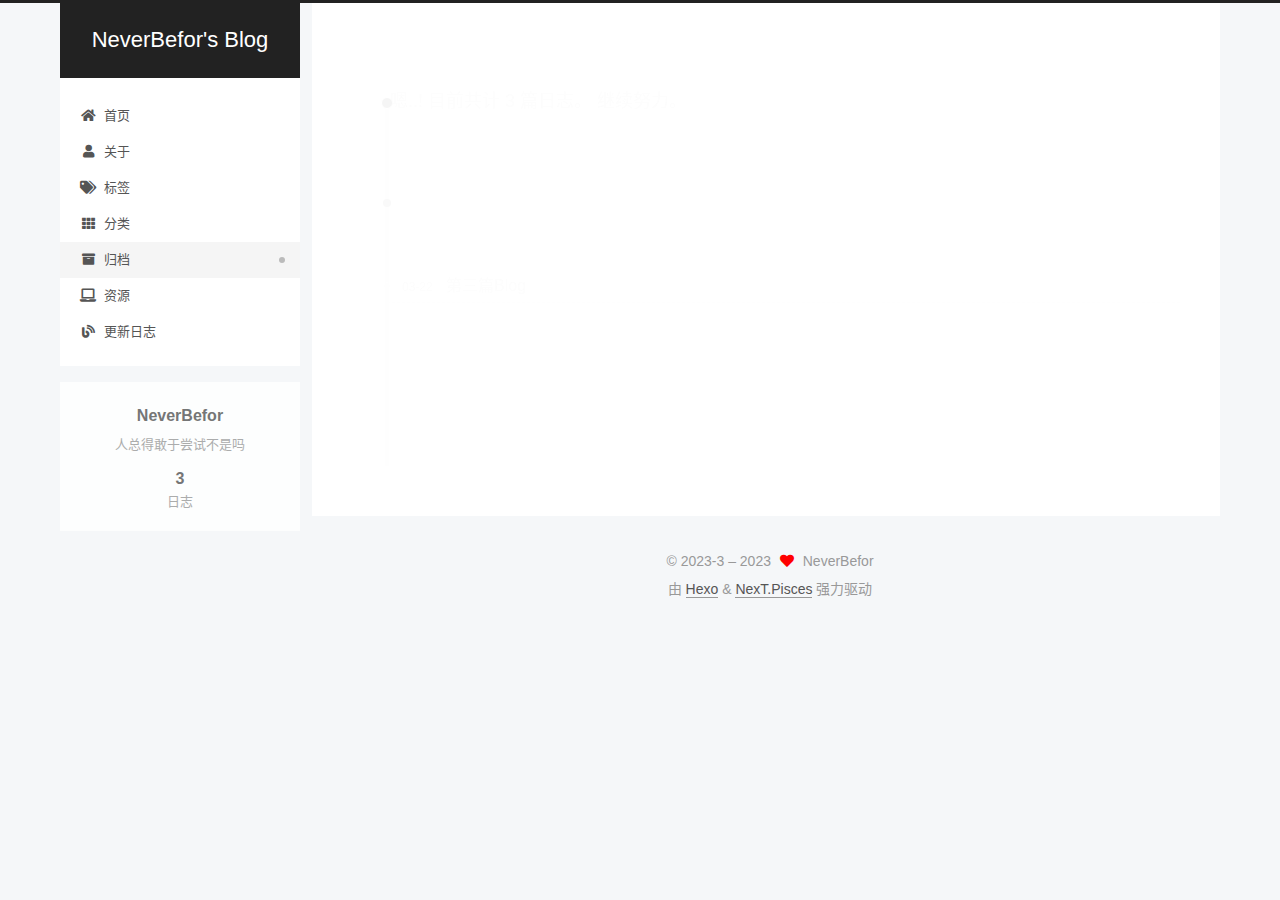
<file: archives/2023/03/index.html>
<!DOCTYPE html>
<html lang="zh-CN">
<head>
  <meta charset="UTF-8">
<meta name="viewport" content="width=device-width, initial-scale=1, maximum-scale=2">
<meta name="theme-color" content="#222">
<meta name="generator" content="Hexo 5.4.2">
  <link rel="apple-touch-icon" sizes="180x180" href="/images/apple-touch-icon-next.png">
  <link rel="icon" type="image/png" sizes="32x32" href="/images/favicon-32x32-next.png">
  <link rel="icon" type="image/png" sizes="16x16" href="/images/favicon-16x16-next.png">
  <link rel="mask-icon" href="/images/logo.svg" color="#222">

<link rel="stylesheet" href="/css/main.css">


<link rel="stylesheet" href="/lib/font-awesome/css/all.min.css">

<script id="hexo-configurations">
    var NexT = window.NexT || {};
    var CONFIG = {"hostname":"example.com","root":"/","scheme":"Pisces","version":"7.8.0","exturl":false,"sidebar":{"position":"left","display":"post","padding":18,"offset":12,"onmobile":false},"copycode":{"enable":false,"show_result":false,"style":null},"back2top":{"enable":true,"sidebar":false,"scrollpercent":false},"bookmark":{"enable":false,"color":"#222","save":"auto"},"fancybox":false,"mediumzoom":false,"lazyload":false,"pangu":false,"comments":{"style":"tabs","active":null,"storage":true,"lazyload":false,"nav":null},"algolia":{"hits":{"per_page":10},"labels":{"input_placeholder":"Search for Posts","hits_empty":"We didn't find any results for the search: ${query}","hits_stats":"${hits} results found in ${time} ms"}},"localsearch":{"enable":false,"trigger":"auto","top_n_per_article":1,"unescape":false,"preload":false},"motion":{"enable":true,"async":false,"transition":{"post_block":"fadeIn","post_header":"slideDownIn","post_body":"slideDownIn","coll_header":"slideLeftIn","sidebar":"slideUpIn"}}};
  </script>

  <meta name="description" content="人总得敢于尝试不是吗">
<meta property="og:type" content="website">
<meta property="og:title" content="NeverBefor&#39;s Blog">
<meta property="og:url" content="http://example.com/archives/2023/03/index.html">
<meta property="og:site_name" content="NeverBefor&#39;s Blog">
<meta property="og:description" content="人总得敢于尝试不是吗">
<meta property="og:locale" content="zh_CN">
<meta property="article:author" content="NeverBefor">
<meta name="twitter:card" content="summary">

<link rel="canonical" href="http://example.com/archives/2023/03/">


<script id="page-configurations">
  // https://hexo.io/docs/variables.html
  CONFIG.page = {
    sidebar: "",
    isHome : false,
    isPost : false,
    lang   : 'zh-CN'
  };
</script>

  <title>归档 | NeverBefor's Blog</title>
  






  <noscript>
  <style>
  .use-motion .brand,
  .use-motion .menu-item,
  .sidebar-inner,
  .use-motion .post-block,
  .use-motion .pagination,
  .use-motion .comments,
  .use-motion .post-header,
  .use-motion .post-body,
  .use-motion .collection-header { opacity: initial; }

  .use-motion .site-title,
  .use-motion .site-subtitle {
    opacity: initial;
    top: initial;
  }

  .use-motion .logo-line-before i { left: initial; }
  .use-motion .logo-line-after i { right: initial; }
  </style>
</noscript>

</head>

<body itemscope itemtype="http://schema.org/WebPage">
  <div class="container use-motion">
    <div class="headband"></div>

    <header class="header" itemscope itemtype="http://schema.org/WPHeader">
      <div class="header-inner"><div class="site-brand-container">
  <div class="site-nav-toggle">
    <div class="toggle" aria-label="切换导航栏">
      <span class="toggle-line toggle-line-first"></span>
      <span class="toggle-line toggle-line-middle"></span>
      <span class="toggle-line toggle-line-last"></span>
    </div>
  </div>

  <div class="site-meta">

    <a href="/" class="brand" rel="start">
      <span class="logo-line-before"><i></i></span>
      <h1 class="site-title">NeverBefor's Blog</h1>
      <span class="logo-line-after"><i></i></span>
    </a>
  </div>

  <div class="site-nav-right">
    <div class="toggle popup-trigger">
    </div>
  </div>
</div>




<nav class="site-nav">
  <ul id="menu" class="main-menu menu">
        <li class="menu-item menu-item-home">

    <a href="/" rel="section"><i class="fa fa-home fa-fw"></i>首页</a>

  </li>
        <li class="menu-item menu-item-about">

    <a href="/about/" rel="section"><i class="fa fa-user fa-fw"></i>关于</a>

  </li>
        <li class="menu-item menu-item-tags">

    <a href="/tags/" rel="section"><i class="fa fa-tags fa-fw"></i>标签</a>

  </li>
        <li class="menu-item menu-item-categories">

    <a href="/categories/" rel="section"><i class="fa fa-th fa-fw"></i>分类</a>

  </li>
        <li class="menu-item menu-item-archives">

    <a href="/archives/" rel="section"><i class="fa fa-archive fa-fw"></i>归档</a>

  </li>
        <li class="menu-item menu-item-resources">

    <a href="/resources/" rel="section"><i class="fa fa-laptop fa-fw"></i>资源</a>

  </li>
        <li class="menu-item menu-item-update">

    <a href="/update/" rel="section"><i class="fa fa-blog fa-fw"></i>更新日志</a>

  </li>
  </ul>
</nav>




</div>
    </header>

    
  <div class="back-to-top">
    <i class="fa fa-arrow-up"></i>
    <span>0%</span>
  </div>


    <main class="main">
      <div class="main-inner">
        <div class="content-wrap">
          

          <div class="content archive">
            

  
  
  
  <div class="post-block">
    <div class="posts-collapse">
      <div class="collection-title">
        <span class="collection-header">嗯..! 目前共计 3 篇日志。 继续努力。</span>
      </div>

      
    <div class="collection-year">
      <span class="collection-header">2023</span>
    </div>

  <article itemscope itemtype="http://schema.org/Article">
    <header class="post-header">

      <div class="post-meta">
        <time itemprop="dateCreated"
              datetime="2023-03-22T17:38:44+08:00"
              content="2023-03-22">
          03-22
        </time>
      </div>

      <div class="post-title">
          <a class="post-title-link" href="/2023/03/22/Blog3/" itemprop="url">
            <span itemprop="name">第三篇Blog</span>
          </a>
      </div>

    </header>
  </article>

  <article itemscope itemtype="http://schema.org/Article">
    <header class="post-header">

      <div class="post-meta">
        <time itemprop="dateCreated"
              datetime="2023-03-18T18:42:48+08:00"
              content="2023-03-18">
          03-18
        </time>
      </div>

      <div class="post-title">
          <a class="post-title-link" href="/2023/03/18/Blog2/" itemprop="url">
            <span itemprop="name">第二篇Blog</span>
          </a>
      </div>

    </header>
  </article>

  <article itemscope itemtype="http://schema.org/Article">
    <header class="post-header">

      <div class="post-meta">
        <time itemprop="dateCreated"
              datetime="2023-03-15T13:42:06+08:00"
              content="2023-03-15">
          03-15
        </time>
      </div>

      <div class="post-title">
          <a class="post-title-link" href="/2023/03/15/First%20Blog/" itemprop="url">
            <span itemprop="name">第一篇Blog</span>
          </a>
      </div>

    </header>
  </article>


    </div>
  </div>
  
  
  

  



          </div>
          

<script>
  window.addEventListener('tabs:register', () => {
    let { activeClass } = CONFIG.comments;
    if (CONFIG.comments.storage) {
      activeClass = localStorage.getItem('comments_active') || activeClass;
    }
    if (activeClass) {
      let activeTab = document.querySelector(`a[href="#comment-${activeClass}"]`);
      if (activeTab) {
        activeTab.click();
      }
    }
  });
  if (CONFIG.comments.storage) {
    window.addEventListener('tabs:click', event => {
      if (!event.target.matches('.tabs-comment .tab-content .tab-pane')) return;
      let commentClass = event.target.classList[1];
      localStorage.setItem('comments_active', commentClass);
    });
  }
</script>

        </div>
          
  
  <div class="toggle sidebar-toggle">
    <span class="toggle-line toggle-line-first"></span>
    <span class="toggle-line toggle-line-middle"></span>
    <span class="toggle-line toggle-line-last"></span>
  </div>

  <aside class="sidebar">
    <div class="sidebar-inner">

      <ul class="sidebar-nav motion-element">
        <li class="sidebar-nav-toc">
          文章目录
        </li>
        <li class="sidebar-nav-overview">
          站点概览
        </li>
      </ul>

      <!--noindex-->
      <div class="post-toc-wrap sidebar-panel">
      </div>
      <!--/noindex-->

      <div class="site-overview-wrap sidebar-panel">
        <div class="site-author motion-element" itemprop="author" itemscope itemtype="http://schema.org/Person">
  <p class="site-author-name" itemprop="name">NeverBefor</p>
  <div class="site-description" itemprop="description">人总得敢于尝试不是吗</div>
</div>
<div class="site-state-wrap motion-element">
  <nav class="site-state">
      <div class="site-state-item site-state-posts">
          <a href="/archives/">
        
          <span class="site-state-item-count">3</span>
          <span class="site-state-item-name">日志</span>
        </a>
      </div>
  </nav>
</div>



      </div>

    </div>
  </aside>
  <div id="sidebar-dimmer"></div>


      </div>
    </main>

    <footer class="footer">
      <div class="footer-inner">
        

        

<div class="copyright">
  
  &copy; 2023-3 – 
  <span itemprop="copyrightYear">2023</span>
  <span class="with-love">
    <i class="fa fa-heart"></i>
  </span>
  <span class="author" itemprop="copyrightHolder">NeverBefor</span>
</div>
  <div class="powered-by">由 <a href="https://hexo.io/" class="theme-link" rel="noopener" target="_blank">Hexo</a> & <a href="https://pisces.theme-next.org/" class="theme-link" rel="noopener" target="_blank">NexT.Pisces</a> 强力驱动
  </div>

        








      </div>
    </footer>
  </div>

  
  <script src="/lib/anime.min.js"></script>
  <script src="/lib/velocity/velocity.min.js"></script>
  <script src="/lib/velocity/velocity.ui.min.js"></script>

<script src="/js/utils.js"></script>

<script src="/js/motion.js"></script>


<script src="/js/schemes/pisces.js"></script>


<script src="/js/next-boot.js"></script>




  















  

  

</body>
</html>
</file>
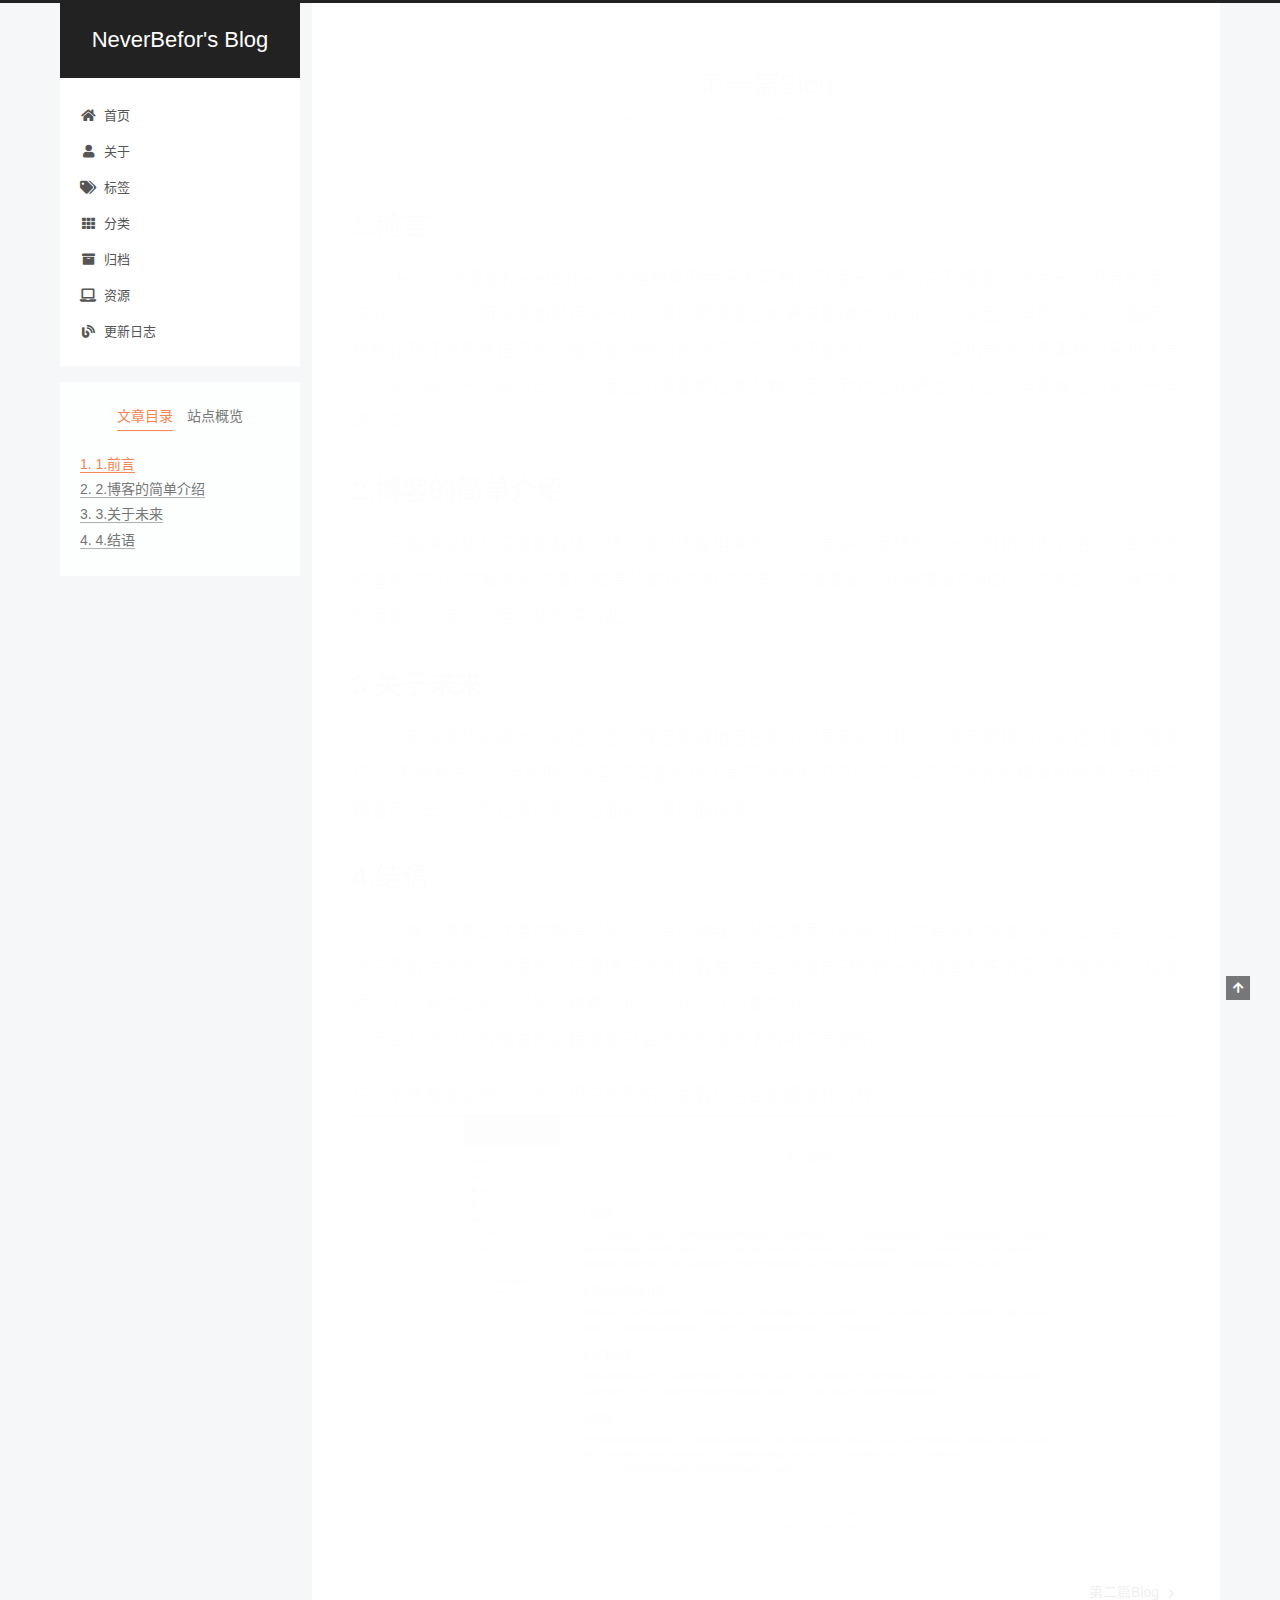
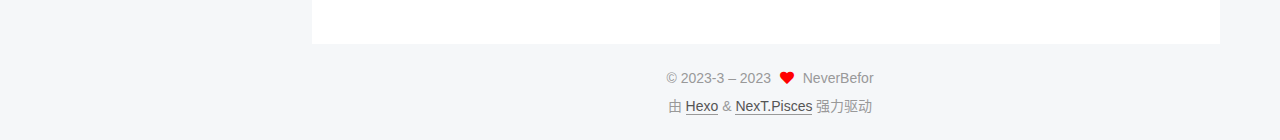
<file: 2023/03/15/First Blog/index.html>
<!DOCTYPE html>
<html lang="zh-CN">
<head>
  <meta charset="UTF-8">
<meta name="viewport" content="width=device-width, initial-scale=1, maximum-scale=2">
<meta name="theme-color" content="#222">
<meta name="generator" content="Hexo 5.4.2">
  <link rel="apple-touch-icon" sizes="180x180" href="/images/apple-touch-icon-next.png">
  <link rel="icon" type="image/png" sizes="32x32" href="/images/favicon-32x32-next.png">
  <link rel="icon" type="image/png" sizes="16x16" href="/images/favicon-16x16-next.png">
  <link rel="mask-icon" href="/images/logo.svg" color="#222">

<link rel="stylesheet" href="/css/main.css">


<link rel="stylesheet" href="/lib/font-awesome/css/all.min.css">

<script id="hexo-configurations">
    var NexT = window.NexT || {};
    var CONFIG = {"hostname":"example.com","root":"/","scheme":"Pisces","version":"7.8.0","exturl":false,"sidebar":{"position":"left","display":"post","padding":18,"offset":12,"onmobile":false},"copycode":{"enable":false,"show_result":false,"style":null},"back2top":{"enable":true,"sidebar":false,"scrollpercent":false},"bookmark":{"enable":false,"color":"#222","save":"auto"},"fancybox":false,"mediumzoom":false,"lazyload":false,"pangu":false,"comments":{"style":"tabs","active":null,"storage":true,"lazyload":false,"nav":null},"algolia":{"hits":{"per_page":10},"labels":{"input_placeholder":"Search for Posts","hits_empty":"We didn't find any results for the search: ${query}","hits_stats":"${hits} results found in ${time} ms"}},"localsearch":{"enable":false,"trigger":"auto","top_n_per_article":1,"unescape":false,"preload":false},"motion":{"enable":true,"async":false,"transition":{"post_block":"fadeIn","post_header":"slideDownIn","post_body":"slideDownIn","coll_header":"slideLeftIn","sidebar":"slideUpIn"}}};
  </script>

  <meta name="description" content="1.前言&amp;emsp;&amp;emsp;Hello，这里是NeverBefor，很难想象我会突发奇想自己建一个网站来写博客，作为一个没有很高分享欲的人，平时朋友圈都懒得发一个，更别提博客这种更需要精力和时间写的东西。但怎么说呢，最近的种种让我开始思考自己多少是不是该做出些改变，正巧今天是生日，以此为契机尝试点新事物似乎也未尝不可吧。新的一岁新的改变，不管这个博客是否有人看，至少我也应该把他写下去，毕竟域名">
<meta property="og:type" content="article">
<meta property="og:title" content="第一篇Blog">
<meta property="og:url" content="http://example.com/2023/03/15/First%20Blog/index.html">
<meta property="og:site_name" content="NeverBefor&#39;s Blog">
<meta property="og:description" content="1.前言&amp;emsp;&amp;emsp;Hello，这里是NeverBefor，很难想象我会突发奇想自己建一个网站来写博客，作为一个没有很高分享欲的人，平时朋友圈都懒得发一个，更别提博客这种更需要精力和时间写的东西。但怎么说呢，最近的种种让我开始思考自己多少是不是该做出些改变，正巧今天是生日，以此为契机尝试点新事物似乎也未尝不可吧。新的一岁新的改变，不管这个博客是否有人看，至少我也应该把他写下去，毕竟域名">
<meta property="og:locale" content="zh_CN">
<meta property="og:image" content="http://example.com/2023/03/15/First%20Blog/firstblog.jpg">
<meta property="article:published_time" content="2023-03-15T05:42:06.900Z">
<meta property="article:modified_time" content="2023-03-16T09:59:57.021Z">
<meta property="article:author" content="NeverBefor">
<meta name="twitter:card" content="summary">
<meta name="twitter:image" content="http://example.com/2023/03/15/First%20Blog/firstblog.jpg">

<link rel="canonical" href="http://example.com/2023/03/15/First%20Blog/">


<script id="page-configurations">
  // https://hexo.io/docs/variables.html
  CONFIG.page = {
    sidebar: "",
    isHome : false,
    isPost : true,
    lang   : 'zh-CN'
  };
</script>

  <title>第一篇Blog | NeverBefor's Blog</title>
  






  <noscript>
  <style>
  .use-motion .brand,
  .use-motion .menu-item,
  .sidebar-inner,
  .use-motion .post-block,
  .use-motion .pagination,
  .use-motion .comments,
  .use-motion .post-header,
  .use-motion .post-body,
  .use-motion .collection-header { opacity: initial; }

  .use-motion .site-title,
  .use-motion .site-subtitle {
    opacity: initial;
    top: initial;
  }

  .use-motion .logo-line-before i { left: initial; }
  .use-motion .logo-line-after i { right: initial; }
  </style>
</noscript>

</head>

<body itemscope itemtype="http://schema.org/WebPage">
  <div class="container use-motion">
    <div class="headband"></div>

    <header class="header" itemscope itemtype="http://schema.org/WPHeader">
      <div class="header-inner"><div class="site-brand-container">
  <div class="site-nav-toggle">
    <div class="toggle" aria-label="切换导航栏">
      <span class="toggle-line toggle-line-first"></span>
      <span class="toggle-line toggle-line-middle"></span>
      <span class="toggle-line toggle-line-last"></span>
    </div>
  </div>

  <div class="site-meta">

    <a href="/" class="brand" rel="start">
      <span class="logo-line-before"><i></i></span>
      <h1 class="site-title">NeverBefor's Blog</h1>
      <span class="logo-line-after"><i></i></span>
    </a>
  </div>

  <div class="site-nav-right">
    <div class="toggle popup-trigger">
    </div>
  </div>
</div>




<nav class="site-nav">
  <ul id="menu" class="main-menu menu">
        <li class="menu-item menu-item-home">

    <a href="/" rel="section"><i class="fa fa-home fa-fw"></i>首页</a>

  </li>
        <li class="menu-item menu-item-about">

    <a href="/about/" rel="section"><i class="fa fa-user fa-fw"></i>关于</a>

  </li>
        <li class="menu-item menu-item-tags">

    <a href="/tags/" rel="section"><i class="fa fa-tags fa-fw"></i>标签</a>

  </li>
        <li class="menu-item menu-item-categories">

    <a href="/categories/" rel="section"><i class="fa fa-th fa-fw"></i>分类</a>

  </li>
        <li class="menu-item menu-item-archives">

    <a href="/archives/" rel="section"><i class="fa fa-archive fa-fw"></i>归档</a>

  </li>
        <li class="menu-item menu-item-resources">

    <a href="/resources/" rel="section"><i class="fa fa-laptop fa-fw"></i>资源</a>

  </li>
        <li class="menu-item menu-item-update">

    <a href="/update/" rel="section"><i class="fa fa-blog fa-fw"></i>更新日志</a>

  </li>
  </ul>
</nav>




</div>
    </header>

    
  <div class="back-to-top">
    <i class="fa fa-arrow-up"></i>
    <span>0%</span>
  </div>


    <main class="main">
      <div class="main-inner">
        <div class="content-wrap">
          

          <div class="content post posts-expand">
            

    
  
  
  <article itemscope itemtype="http://schema.org/Article" class="post-block" lang="zh-CN">
    <link itemprop="mainEntityOfPage" href="http://example.com/2023/03/15/First%20Blog/">

    <span hidden itemprop="author" itemscope itemtype="http://schema.org/Person">
      <meta itemprop="image" content="/images/avatar.gif">
      <meta itemprop="name" content="NeverBefor">
      <meta itemprop="description" content="人总得敢于尝试不是吗">
    </span>

    <span hidden itemprop="publisher" itemscope itemtype="http://schema.org/Organization">
      <meta itemprop="name" content="NeverBefor's Blog">
    </span>
      <header class="post-header">
        <h1 class="post-title" itemprop="name headline">
          第一篇Blog
        </h1>

        <div class="post-meta">
            <span class="post-meta-item">
              <span class="post-meta-item-icon">
                <i class="far fa-calendar"></i>
              </span>
              <span class="post-meta-item-text">发表于</span>

              <time title="创建时间：2023-03-15 13:42:06" itemprop="dateCreated datePublished" datetime="2023-03-15T13:42:06+08:00">2023-03-15</time>
            </span>
              <span class="post-meta-item">
                <span class="post-meta-item-icon">
                  <i class="far fa-calendar-check"></i>
                </span>
                <span class="post-meta-item-text">更新于</span>
                <time title="修改时间：2023-03-16 17:59:57" itemprop="dateModified" datetime="2023-03-16T17:59:57+08:00">2023-03-16</time>
              </span>

          

        </div>
      </header>

    
    
    
    <div class="post-body" itemprop="articleBody">

      
        <h1 id="1-前言"><a href="#1-前言" class="headerlink" title="1.前言"></a>1.前言</h1><p>&emsp;&emsp;Hello，这里是NeverBefor，很难想象我会突发奇想自己建一个网站来写博客，作为一个没有很高分享欲的人，平时朋友圈都懒得发一个，更别提博客这种更需要精力和时间写的东西。但怎么说呢，最近的种种让我开始思考自己多少是不是该做出些改变，正巧今天是生日，以此为契机尝试点新事物似乎也未尝不可吧。新的一岁新的改变，不管这个博客是否有人看，至少我也应该把他写下去，毕竟域名可买了一年呢（笑）。</p>
<h1 id="2-博客的简单介绍"><a href="#2-博客的简单介绍" class="headerlink" title="2.博客的简单介绍"></a>2.博客的简单介绍</h1><p>&emsp;&emsp;严格来说我并没有很具体的想好这个博客用来干什么，更多的是想作为一个日记的形式吧。分享点平时看到的好玩的有意思的事，或是分享点实用的工具，亦或是聊聊我所喜爱的ACG，不被定义，我觉得就是最好的定义，至少我觉得如此。</p>
<h1 id="3-关于未来"><a href="#3-关于未来" class="headerlink" title="3.关于未来"></a>3.关于未来</h1><p>&emsp;&emsp;内容没有想好做什么的话，至少我还是得给自己定下个更新的目标，只要不是特别忙的话尽量还是保证2-3天更新一次。当然网站内容的丰富和优化肯定也是必不可少的，现在这光秃秃模板和界面的我自己都看不下去。就先这两点吧，后面的只能后面说咯。</p>
<h1 id="4-结语"><a href="#4-结语" class="headerlink" title="4.结语"></a>4.结语</h1><p>&emsp;&emsp;这样写博客这件事就算是开始了，有时候我在想如果早几年前自己就有这种想法，现在会不会不这么迷茫而且失败呢，还是说人只要停下来向后看看，总会觉得自己的前一阶段有太多不足，而感到些许后悔呢。但不管怎么说，开始的再晚，也总比从不开始要好吧。<br>（不会几年之后的我看到这篇博客只会觉得充满浓浓的中二气息吧）</p>
<p>纪念下博客建立成功，放个现在的图吧，看看以后会发展成什么样<br><img src="/2023/03/15/First%20Blog/firstblog.jpg" alt="first blog"></p>

    </div>

    
    
    

      <footer class="post-footer">

        


        
    <div class="post-nav">
      <div class="post-nav-item"></div>
      <div class="post-nav-item">
    <a href="/2023/03/18/Blog2/" rel="next" title="第二篇Blog">
      第二篇Blog <i class="fa fa-chevron-right"></i>
    </a></div>
    </div>
      </footer>
    
  </article>
  
  
  



          </div>
          

<script>
  window.addEventListener('tabs:register', () => {
    let { activeClass } = CONFIG.comments;
    if (CONFIG.comments.storage) {
      activeClass = localStorage.getItem('comments_active') || activeClass;
    }
    if (activeClass) {
      let activeTab = document.querySelector(`a[href="#comment-${activeClass}"]`);
      if (activeTab) {
        activeTab.click();
      }
    }
  });
  if (CONFIG.comments.storage) {
    window.addEventListener('tabs:click', event => {
      if (!event.target.matches('.tabs-comment .tab-content .tab-pane')) return;
      let commentClass = event.target.classList[1];
      localStorage.setItem('comments_active', commentClass);
    });
  }
</script>

        </div>
          
  
  <div class="toggle sidebar-toggle">
    <span class="toggle-line toggle-line-first"></span>
    <span class="toggle-line toggle-line-middle"></span>
    <span class="toggle-line toggle-line-last"></span>
  </div>

  <aside class="sidebar">
    <div class="sidebar-inner">

      <ul class="sidebar-nav motion-element">
        <li class="sidebar-nav-toc">
          文章目录
        </li>
        <li class="sidebar-nav-overview">
          站点概览
        </li>
      </ul>

      <!--noindex-->
      <div class="post-toc-wrap sidebar-panel">
          <div class="post-toc motion-element"><ol class="nav"><li class="nav-item nav-level-1"><a class="nav-link" href="#1-%E5%89%8D%E8%A8%80"><span class="nav-number">1.</span> <span class="nav-text">1.前言</span></a></li><li class="nav-item nav-level-1"><a class="nav-link" href="#2-%E5%8D%9A%E5%AE%A2%E7%9A%84%E7%AE%80%E5%8D%95%E4%BB%8B%E7%BB%8D"><span class="nav-number">2.</span> <span class="nav-text">2.博客的简单介绍</span></a></li><li class="nav-item nav-level-1"><a class="nav-link" href="#3-%E5%85%B3%E4%BA%8E%E6%9C%AA%E6%9D%A5"><span class="nav-number">3.</span> <span class="nav-text">3.关于未来</span></a></li><li class="nav-item nav-level-1"><a class="nav-link" href="#4-%E7%BB%93%E8%AF%AD"><span class="nav-number">4.</span> <span class="nav-text">4.结语</span></a></li></ol></div>
      </div>
      <!--/noindex-->

      <div class="site-overview-wrap sidebar-panel">
        <div class="site-author motion-element" itemprop="author" itemscope itemtype="http://schema.org/Person">
  <p class="site-author-name" itemprop="name">NeverBefor</p>
  <div class="site-description" itemprop="description">人总得敢于尝试不是吗</div>
</div>
<div class="site-state-wrap motion-element">
  <nav class="site-state">
      <div class="site-state-item site-state-posts">
          <a href="/archives/">
        
          <span class="site-state-item-count">3</span>
          <span class="site-state-item-name">日志</span>
        </a>
      </div>
  </nav>
</div>



      </div>

    </div>
  </aside>
  <div id="sidebar-dimmer"></div>


      </div>
    </main>

    <footer class="footer">
      <div class="footer-inner">
        

        

<div class="copyright">
  
  &copy; 2023-3 – 
  <span itemprop="copyrightYear">2023</span>
  <span class="with-love">
    <i class="fa fa-heart"></i>
  </span>
  <span class="author" itemprop="copyrightHolder">NeverBefor</span>
</div>
  <div class="powered-by">由 <a href="https://hexo.io/" class="theme-link" rel="noopener" target="_blank">Hexo</a> & <a href="https://pisces.theme-next.org/" class="theme-link" rel="noopener" target="_blank">NexT.Pisces</a> 强力驱动
  </div>

        








      </div>
    </footer>
  </div>

  
  <script src="/lib/anime.min.js"></script>
  <script src="/lib/velocity/velocity.min.js"></script>
  <script src="/lib/velocity/velocity.ui.min.js"></script>

<script src="/js/utils.js"></script>

<script src="/js/motion.js"></script>


<script src="/js/schemes/pisces.js"></script>


<script src="/js/next-boot.js"></script>




  















  

  

</body>
</html>
</file>
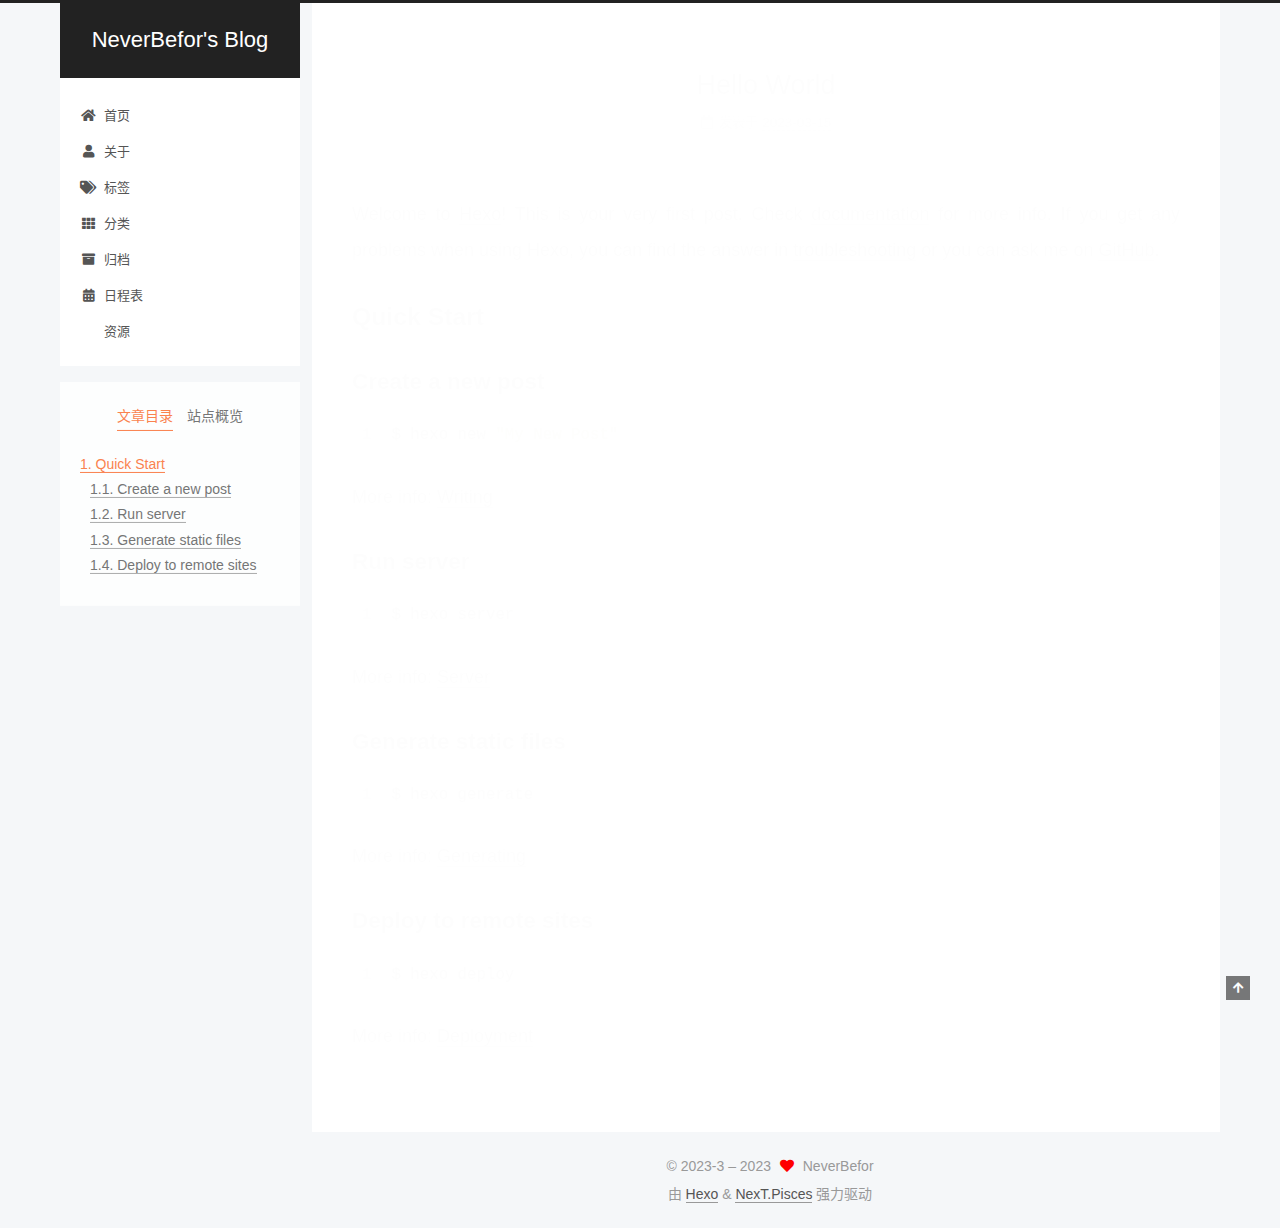
<file: 2023/03/15/hello-world/index.html>
<!DOCTYPE html>
<html lang="zh-CN">
<head>
  <meta charset="UTF-8">
<meta name="viewport" content="width=device-width, initial-scale=1, maximum-scale=2">
<meta name="theme-color" content="#222">
<meta name="generator" content="Hexo 5.4.2">
  <link rel="apple-touch-icon" sizes="180x180" href="/images/apple-touch-icon-next.png">
  <link rel="icon" type="image/png" sizes="32x32" href="/images/favicon-32x32-next.png">
  <link rel="icon" type="image/png" sizes="16x16" href="/images/favicon-16x16-next.png">
  <link rel="mask-icon" href="/images/logo.svg" color="#222">

<link rel="stylesheet" href="/css/main.css">


<link rel="stylesheet" href="/lib/font-awesome/css/all.min.css">

<script id="hexo-configurations">
    var NexT = window.NexT || {};
    var CONFIG = {"hostname":"example.com","root":"/","scheme":"Pisces","version":"7.8.0","exturl":false,"sidebar":{"position":"left","display":"post","padding":18,"offset":12,"onmobile":false},"copycode":{"enable":false,"show_result":false,"style":null},"back2top":{"enable":true,"sidebar":false,"scrollpercent":false},"bookmark":{"enable":false,"color":"#222","save":"auto"},"fancybox":false,"mediumzoom":false,"lazyload":false,"pangu":false,"comments":{"style":"tabs","active":null,"storage":true,"lazyload":false,"nav":null},"algolia":{"hits":{"per_page":10},"labels":{"input_placeholder":"Search for Posts","hits_empty":"We didn't find any results for the search: ${query}","hits_stats":"${hits} results found in ${time} ms"}},"localsearch":{"enable":false,"trigger":"auto","top_n_per_article":1,"unescape":false,"preload":false},"motion":{"enable":true,"async":false,"transition":{"post_block":"fadeIn","post_header":"slideDownIn","post_body":"slideDownIn","coll_header":"slideLeftIn","sidebar":"slideUpIn"}}};
  </script>

  <meta name="description" content="Welcome to Hexo! This is your very first post. Check documentation for more info. If you get any problems when using Hexo, you can find the answer in troubleshooting or you can ask me on GitHub. Quick">
<meta property="og:type" content="article">
<meta property="og:title" content="Hello World">
<meta property="og:url" content="http://example.com/2023/03/15/hello-world/index.html">
<meta property="og:site_name" content="NeverBefor&#39;s Blog">
<meta property="og:description" content="Welcome to Hexo! This is your very first post. Check documentation for more info. If you get any problems when using Hexo, you can find the answer in troubleshooting or you can ask me on GitHub. Quick">
<meta property="og:locale" content="zh_CN">
<meta property="article:published_time" content="2023-03-15T05:42:06.900Z">
<meta property="article:modified_time" content="2023-03-15T05:41:08.118Z">
<meta property="article:author" content="NeverBefor">
<meta name="twitter:card" content="summary">

<link rel="canonical" href="http://example.com/2023/03/15/hello-world/">


<script id="page-configurations">
  // https://hexo.io/docs/variables.html
  CONFIG.page = {
    sidebar: "",
    isHome : false,
    isPost : true,
    lang   : 'zh-CN'
  };
</script>

  <title>Hello World | NeverBefor's Blog</title>
  






  <noscript>
  <style>
  .use-motion .brand,
  .use-motion .menu-item,
  .sidebar-inner,
  .use-motion .post-block,
  .use-motion .pagination,
  .use-motion .comments,
  .use-motion .post-header,
  .use-motion .post-body,
  .use-motion .collection-header { opacity: initial; }

  .use-motion .site-title,
  .use-motion .site-subtitle {
    opacity: initial;
    top: initial;
  }

  .use-motion .logo-line-before i { left: initial; }
  .use-motion .logo-line-after i { right: initial; }
  </style>
</noscript>

</head>

<body itemscope itemtype="http://schema.org/WebPage">
  <div class="container use-motion">
    <div class="headband"></div>

    <header class="header" itemscope itemtype="http://schema.org/WPHeader">
      <div class="header-inner"><div class="site-brand-container">
  <div class="site-nav-toggle">
    <div class="toggle" aria-label="切换导航栏">
      <span class="toggle-line toggle-line-first"></span>
      <span class="toggle-line toggle-line-middle"></span>
      <span class="toggle-line toggle-line-last"></span>
    </div>
  </div>

  <div class="site-meta">

    <a href="/" class="brand" rel="start">
      <span class="logo-line-before"><i></i></span>
      <h1 class="site-title">NeverBefor's Blog</h1>
      <span class="logo-line-after"><i></i></span>
    </a>
  </div>

  <div class="site-nav-right">
    <div class="toggle popup-trigger">
    </div>
  </div>
</div>




<nav class="site-nav">
  <ul id="menu" class="main-menu menu">
        <li class="menu-item menu-item-home">

    <a href="/" rel="section"><i class="fa fa-home fa-fw"></i>首页</a>

  </li>
        <li class="menu-item menu-item-about">

    <a href="/about/" rel="section"><i class="fa fa-user fa-fw"></i>关于</a>

  </li>
        <li class="menu-item menu-item-tags">

    <a href="/tags/" rel="section"><i class="fa fa-tags fa-fw"></i>标签</a>

  </li>
        <li class="menu-item menu-item-categories">

    <a href="/categories/" rel="section"><i class="fa fa-th fa-fw"></i>分类</a>

  </li>
        <li class="menu-item menu-item-archives">

    <a href="/archives/" rel="section"><i class="fa fa-archive fa-fw"></i>归档</a>

  </li>
        <li class="menu-item menu-item-schedule">

    <a href="/schedule/" rel="section"><i class="fa fa-calendar-alt fa-fw"></i>日程表</a>

  </li>
        <li class="menu-item menu-item-resources">

    <a href="/resources/" rel="section"><i class="fa fa-phone-laptop fa-fw"></i>资源</a>

  </li>
  </ul>
</nav>




</div>
    </header>

    
  <div class="back-to-top">
    <i class="fa fa-arrow-up"></i>
    <span>0%</span>
  </div>


    <main class="main">
      <div class="main-inner">
        <div class="content-wrap">
          

          <div class="content post posts-expand">
            

    
  
  
  <article itemscope itemtype="http://schema.org/Article" class="post-block" lang="zh-CN">
    <link itemprop="mainEntityOfPage" href="http://example.com/2023/03/15/hello-world/">

    <span hidden itemprop="author" itemscope itemtype="http://schema.org/Person">
      <meta itemprop="image" content="/images/avatar.gif">
      <meta itemprop="name" content="NeverBefor">
      <meta itemprop="description" content="人总得敢于尝试不是吗">
    </span>

    <span hidden itemprop="publisher" itemscope itemtype="http://schema.org/Organization">
      <meta itemprop="name" content="NeverBefor's Blog">
    </span>
      <header class="post-header">
        <h1 class="post-title" itemprop="name headline">
          Hello World
        </h1>

        <div class="post-meta">
            <span class="post-meta-item">
              <span class="post-meta-item-icon">
                <i class="far fa-calendar"></i>
              </span>
              <span class="post-meta-item-text">发表于</span>
              

              <time title="创建时间：2023-03-15 13:42:06 / 修改时间：13:41:08" itemprop="dateCreated datePublished" datetime="2023-03-15T13:42:06+08:00">2023-03-15</time>
            </span>

          

        </div>
      </header>

    
    
    
    <div class="post-body" itemprop="articleBody">

      
        <p>Welcome to <a target="_blank" rel="noopener" href="https://hexo.io/">Hexo</a>! This is your very first post. Check <a target="_blank" rel="noopener" href="https://hexo.io/docs/">documentation</a> for more info. If you get any problems when using Hexo, you can find the answer in <a target="_blank" rel="noopener" href="https://hexo.io/docs/troubleshooting.html">troubleshooting</a> or you can ask me on <a target="_blank" rel="noopener" href="https://github.com/hexojs/hexo/issues">GitHub</a>.</p>
<h2 id="Quick-Start"><a href="#Quick-Start" class="headerlink" title="Quick Start"></a>Quick Start</h2><h3 id="Create-a-new-post"><a href="#Create-a-new-post" class="headerlink" title="Create a new post"></a>Create a new post</h3><figure class="highlight bash"><table><tr><td class="gutter"><pre><span class="line">1</span><br></pre></td><td class="code"><pre><span class="line">$ hexo new <span class="string">&quot;My New Post&quot;</span></span><br></pre></td></tr></table></figure>

<p>More info: <a target="_blank" rel="noopener" href="https://hexo.io/docs/writing.html">Writing</a></p>
<h3 id="Run-server"><a href="#Run-server" class="headerlink" title="Run server"></a>Run server</h3><figure class="highlight bash"><table><tr><td class="gutter"><pre><span class="line">1</span><br></pre></td><td class="code"><pre><span class="line">$ hexo server</span><br></pre></td></tr></table></figure>

<p>More info: <a target="_blank" rel="noopener" href="https://hexo.io/docs/server.html">Server</a></p>
<h3 id="Generate-static-files"><a href="#Generate-static-files" class="headerlink" title="Generate static files"></a>Generate static files</h3><figure class="highlight bash"><table><tr><td class="gutter"><pre><span class="line">1</span><br></pre></td><td class="code"><pre><span class="line">$ hexo generate</span><br></pre></td></tr></table></figure>

<p>More info: <a target="_blank" rel="noopener" href="https://hexo.io/docs/generating.html">Generating</a></p>
<h3 id="Deploy-to-remote-sites"><a href="#Deploy-to-remote-sites" class="headerlink" title="Deploy to remote sites"></a>Deploy to remote sites</h3><figure class="highlight bash"><table><tr><td class="gutter"><pre><span class="line">1</span><br></pre></td><td class="code"><pre><span class="line">$ hexo deploy</span><br></pre></td></tr></table></figure>

<p>More info: <a target="_blank" rel="noopener" href="https://hexo.io/docs/one-command-deployment.html">Deployment</a></p>

    </div>

    
    
    

      <footer class="post-footer">

        


        
      </footer>
    
  </article>
  
  
  



          </div>
          

<script>
  window.addEventListener('tabs:register', () => {
    let { activeClass } = CONFIG.comments;
    if (CONFIG.comments.storage) {
      activeClass = localStorage.getItem('comments_active') || activeClass;
    }
    if (activeClass) {
      let activeTab = document.querySelector(`a[href="#comment-${activeClass}"]`);
      if (activeTab) {
        activeTab.click();
      }
    }
  });
  if (CONFIG.comments.storage) {
    window.addEventListener('tabs:click', event => {
      if (!event.target.matches('.tabs-comment .tab-content .tab-pane')) return;
      let commentClass = event.target.classList[1];
      localStorage.setItem('comments_active', commentClass);
    });
  }
</script>

        </div>
          
  
  <div class="toggle sidebar-toggle">
    <span class="toggle-line toggle-line-first"></span>
    <span class="toggle-line toggle-line-middle"></span>
    <span class="toggle-line toggle-line-last"></span>
  </div>

  <aside class="sidebar">
    <div class="sidebar-inner">

      <ul class="sidebar-nav motion-element">
        <li class="sidebar-nav-toc">
          文章目录
        </li>
        <li class="sidebar-nav-overview">
          站点概览
        </li>
      </ul>

      <!--noindex-->
      <div class="post-toc-wrap sidebar-panel">
          <div class="post-toc motion-element"><ol class="nav"><li class="nav-item nav-level-2"><a class="nav-link" href="#Quick-Start"><span class="nav-number">1.</span> <span class="nav-text">Quick Start</span></a><ol class="nav-child"><li class="nav-item nav-level-3"><a class="nav-link" href="#Create-a-new-post"><span class="nav-number">1.1.</span> <span class="nav-text">Create a new post</span></a></li><li class="nav-item nav-level-3"><a class="nav-link" href="#Run-server"><span class="nav-number">1.2.</span> <span class="nav-text">Run server</span></a></li><li class="nav-item nav-level-3"><a class="nav-link" href="#Generate-static-files"><span class="nav-number">1.3.</span> <span class="nav-text">Generate static files</span></a></li><li class="nav-item nav-level-3"><a class="nav-link" href="#Deploy-to-remote-sites"><span class="nav-number">1.4.</span> <span class="nav-text">Deploy to remote sites</span></a></li></ol></li></ol></div>
      </div>
      <!--/noindex-->

      <div class="site-overview-wrap sidebar-panel">
        <div class="site-author motion-element" itemprop="author" itemscope itemtype="http://schema.org/Person">
  <p class="site-author-name" itemprop="name">NeverBefor</p>
  <div class="site-description" itemprop="description">人总得敢于尝试不是吗</div>
</div>
<div class="site-state-wrap motion-element">
  <nav class="site-state">
      <div class="site-state-item site-state-posts">
          <a href="/archives/">
        
          <span class="site-state-item-count">1</span>
          <span class="site-state-item-name">日志</span>
        </a>
      </div>
  </nav>
</div>



      </div>

    </div>
  </aside>
  <div id="sidebar-dimmer"></div>


      </div>
    </main>

    <footer class="footer">
      <div class="footer-inner">
        

        

<div class="copyright">
  
  &copy; 2023-3 – 
  <span itemprop="copyrightYear">2023</span>
  <span class="with-love">
    <i class="fa fa-heart"></i>
  </span>
  <span class="author" itemprop="copyrightHolder">NeverBefor</span>
</div>
  <div class="powered-by">由 <a href="https://hexo.io/" class="theme-link" rel="noopener" target="_blank">Hexo</a> & <a href="https://pisces.theme-next.org/" class="theme-link" rel="noopener" target="_blank">NexT.Pisces</a> 强力驱动
  </div>

        








      </div>
    </footer>
  </div>

  
  <script src="/lib/anime.min.js"></script>
  <script src="/lib/velocity/velocity.min.js"></script>
  <script src="/lib/velocity/velocity.ui.min.js"></script>

<script src="/js/utils.js"></script>

<script src="/js/motion.js"></script>


<script src="/js/schemes/pisces.js"></script>


<script src="/js/next-boot.js"></script>




  















  

  

</body>
</html>
</file>
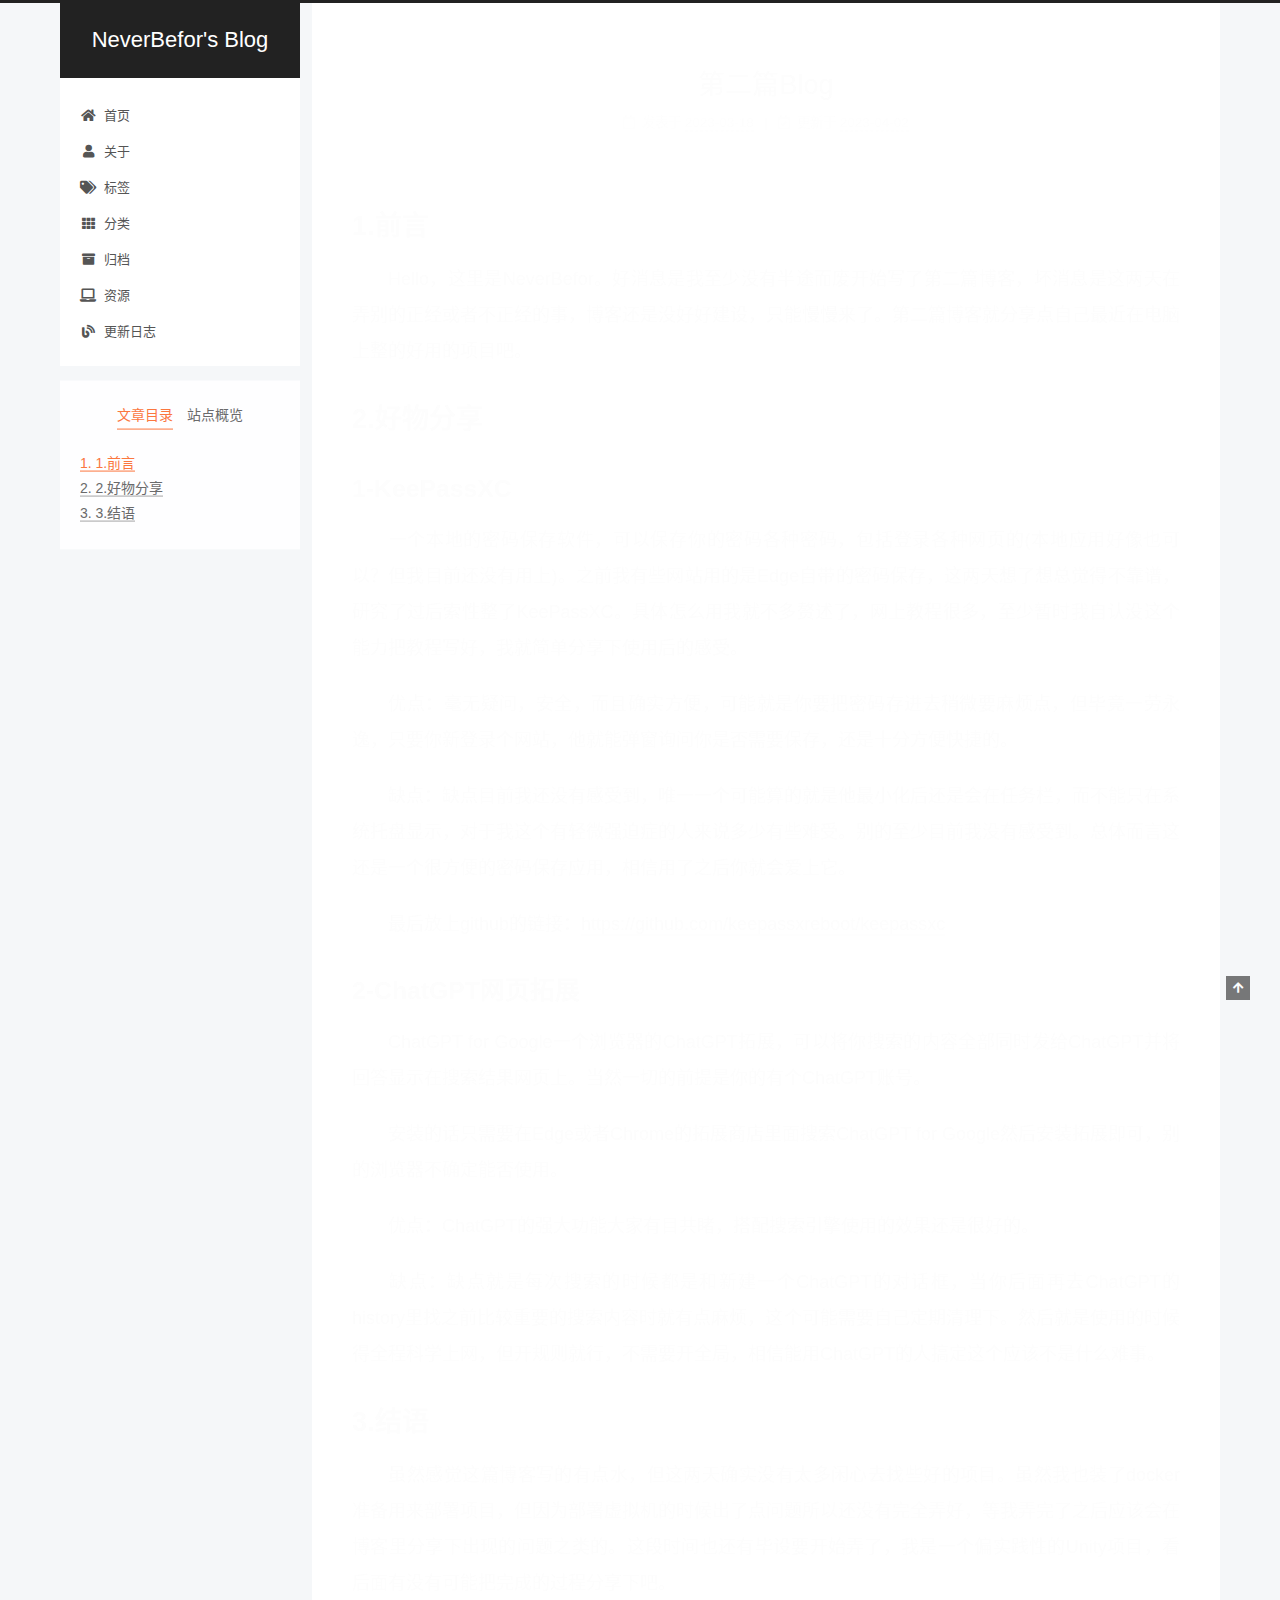
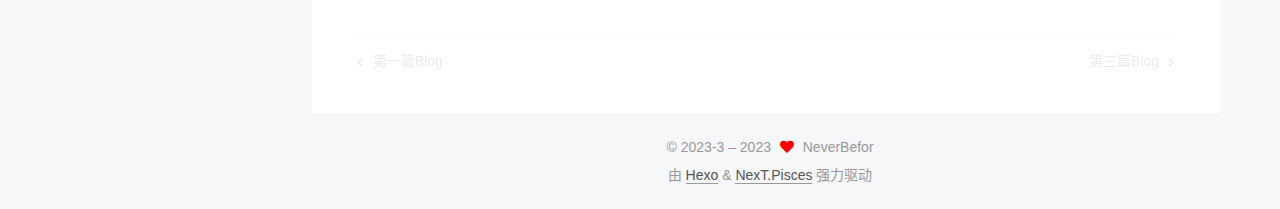
<file: 2023/03/18/Blog2/index.html>
<!DOCTYPE html>
<html lang="zh-CN">
<head>
  <meta charset="UTF-8">
<meta name="viewport" content="width=device-width, initial-scale=1, maximum-scale=2">
<meta name="theme-color" content="#222">
<meta name="generator" content="Hexo 5.4.2">
  <link rel="apple-touch-icon" sizes="180x180" href="/images/apple-touch-icon-next.png">
  <link rel="icon" type="image/png" sizes="32x32" href="/images/favicon-32x32-next.png">
  <link rel="icon" type="image/png" sizes="16x16" href="/images/favicon-16x16-next.png">
  <link rel="mask-icon" href="/images/logo.svg" color="#222">

<link rel="stylesheet" href="/css/main.css">


<link rel="stylesheet" href="/lib/font-awesome/css/all.min.css">

<script id="hexo-configurations">
    var NexT = window.NexT || {};
    var CONFIG = {"hostname":"example.com","root":"/","scheme":"Pisces","version":"7.8.0","exturl":false,"sidebar":{"position":"left","display":"post","padding":18,"offset":12,"onmobile":false},"copycode":{"enable":false,"show_result":false,"style":null},"back2top":{"enable":true,"sidebar":false,"scrollpercent":false},"bookmark":{"enable":false,"color":"#222","save":"auto"},"fancybox":false,"mediumzoom":false,"lazyload":false,"pangu":false,"comments":{"style":"tabs","active":null,"storage":true,"lazyload":false,"nav":null},"algolia":{"hits":{"per_page":10},"labels":{"input_placeholder":"Search for Posts","hits_empty":"We didn't find any results for the search: ${query}","hits_stats":"${hits} results found in ${time} ms"}},"localsearch":{"enable":false,"trigger":"auto","top_n_per_article":1,"unescape":false,"preload":false},"motion":{"enable":true,"async":false,"transition":{"post_block":"fadeIn","post_header":"slideDownIn","post_body":"slideDownIn","coll_header":"slideLeftIn","sidebar":"slideUpIn"}}};
  </script>

  <meta name="description" content="1.前言&amp;emsp;&amp;emsp;Hello，这里是NeverBefor。好消息是我至少没有半途而废开始写了第二篇博客，坏消息是这两天在弄别的正经或者不正经的事，博客还是没好好建设，只能慢慢来了。第二篇博客就分享点自己最近在电脑上整的好用的项目吧。 2.好物分享1-KeePassXC&amp;emsp;&amp;emsp;一个本地的密码保存软件，可以保存你的密码各种密码，包括登录各种网页的(本地应用好像也可以？但我">
<meta property="og:type" content="article">
<meta property="og:title" content="第二篇Blog">
<meta property="og:url" content="http://example.com/2023/03/18/Blog2/index.html">
<meta property="og:site_name" content="NeverBefor&#39;s Blog">
<meta property="og:description" content="1.前言&amp;emsp;&amp;emsp;Hello，这里是NeverBefor。好消息是我至少没有半途而废开始写了第二篇博客，坏消息是这两天在弄别的正经或者不正经的事，博客还是没好好建设，只能慢慢来了。第二篇博客就分享点自己最近在电脑上整的好用的项目吧。 2.好物分享1-KeePassXC&amp;emsp;&amp;emsp;一个本地的密码保存软件，可以保存你的密码各种密码，包括登录各种网页的(本地应用好像也可以？但我">
<meta property="og:locale" content="zh_CN">
<meta property="article:published_time" content="2023-03-18T10:42:48.680Z">
<meta property="article:modified_time" content="2023-04-02T10:18:07.267Z">
<meta property="article:author" content="NeverBefor">
<meta name="twitter:card" content="summary">

<link rel="canonical" href="http://example.com/2023/03/18/Blog2/">


<script id="page-configurations">
  // https://hexo.io/docs/variables.html
  CONFIG.page = {
    sidebar: "",
    isHome : false,
    isPost : true,
    lang   : 'zh-CN'
  };
</script>

  <title>第二篇Blog | NeverBefor's Blog</title>
  






  <noscript>
  <style>
  .use-motion .brand,
  .use-motion .menu-item,
  .sidebar-inner,
  .use-motion .post-block,
  .use-motion .pagination,
  .use-motion .comments,
  .use-motion .post-header,
  .use-motion .post-body,
  .use-motion .collection-header { opacity: initial; }

  .use-motion .site-title,
  .use-motion .site-subtitle {
    opacity: initial;
    top: initial;
  }

  .use-motion .logo-line-before i { left: initial; }
  .use-motion .logo-line-after i { right: initial; }
  </style>
</noscript>

</head>

<body itemscope itemtype="http://schema.org/WebPage">
  <div class="container use-motion">
    <div class="headband"></div>

    <header class="header" itemscope itemtype="http://schema.org/WPHeader">
      <div class="header-inner"><div class="site-brand-container">
  <div class="site-nav-toggle">
    <div class="toggle" aria-label="切换导航栏">
      <span class="toggle-line toggle-line-first"></span>
      <span class="toggle-line toggle-line-middle"></span>
      <span class="toggle-line toggle-line-last"></span>
    </div>
  </div>

  <div class="site-meta">

    <a href="/" class="brand" rel="start">
      <span class="logo-line-before"><i></i></span>
      <h1 class="site-title">NeverBefor's Blog</h1>
      <span class="logo-line-after"><i></i></span>
    </a>
  </div>

  <div class="site-nav-right">
    <div class="toggle popup-trigger">
    </div>
  </div>
</div>




<nav class="site-nav">
  <ul id="menu" class="main-menu menu">
        <li class="menu-item menu-item-home">

    <a href="/" rel="section"><i class="fa fa-home fa-fw"></i>首页</a>

  </li>
        <li class="menu-item menu-item-about">

    <a href="/about/" rel="section"><i class="fa fa-user fa-fw"></i>关于</a>

  </li>
        <li class="menu-item menu-item-tags">

    <a href="/tags/" rel="section"><i class="fa fa-tags fa-fw"></i>标签</a>

  </li>
        <li class="menu-item menu-item-categories">

    <a href="/categories/" rel="section"><i class="fa fa-th fa-fw"></i>分类</a>

  </li>
        <li class="menu-item menu-item-archives">

    <a href="/archives/" rel="section"><i class="fa fa-archive fa-fw"></i>归档</a>

  </li>
        <li class="menu-item menu-item-resources">

    <a href="/resources/" rel="section"><i class="fa fa-laptop fa-fw"></i>资源</a>

  </li>
        <li class="menu-item menu-item-update">

    <a href="/update/" rel="section"><i class="fa fa-blog fa-fw"></i>更新日志</a>

  </li>
  </ul>
</nav>




</div>
    </header>

    
  <div class="back-to-top">
    <i class="fa fa-arrow-up"></i>
    <span>0%</span>
  </div>


    <main class="main">
      <div class="main-inner">
        <div class="content-wrap">
          

          <div class="content post posts-expand">
            

    
  
  
  <article itemscope itemtype="http://schema.org/Article" class="post-block" lang="zh-CN">
    <link itemprop="mainEntityOfPage" href="http://example.com/2023/03/18/Blog2/">

    <span hidden itemprop="author" itemscope itemtype="http://schema.org/Person">
      <meta itemprop="image" content="/images/avatar.gif">
      <meta itemprop="name" content="NeverBefor">
      <meta itemprop="description" content="人总得敢于尝试不是吗">
    </span>

    <span hidden itemprop="publisher" itemscope itemtype="http://schema.org/Organization">
      <meta itemprop="name" content="NeverBefor's Blog">
    </span>
      <header class="post-header">
        <h1 class="post-title" itemprop="name headline">
          第二篇Blog
        </h1>

        <div class="post-meta">
            <span class="post-meta-item">
              <span class="post-meta-item-icon">
                <i class="far fa-calendar"></i>
              </span>
              <span class="post-meta-item-text">发表于</span>

              <time title="创建时间：2023-03-18 18:42:48" itemprop="dateCreated datePublished" datetime="2023-03-18T18:42:48+08:00">2023-03-18</time>
            </span>
              <span class="post-meta-item">
                <span class="post-meta-item-icon">
                  <i class="far fa-calendar-check"></i>
                </span>
                <span class="post-meta-item-text">更新于</span>
                <time title="修改时间：2023-04-02 18:18:07" itemprop="dateModified" datetime="2023-04-02T18:18:07+08:00">2023-04-02</time>
              </span>

          

        </div>
      </header>

    
    
    
    <div class="post-body" itemprop="articleBody">

      
        <h1 id="1-前言"><a href="#1-前言" class="headerlink" title="1.前言"></a>1.前言</h1><p>&emsp;&emsp;Hello，这里是NeverBefor。好消息是我至少没有半途而废开始写了第二篇博客，坏消息是这两天在弄别的正经或者不正经的事，博客还是没好好建设，只能慢慢来了。第二篇博客就分享点自己最近在电脑上整的好用的项目吧。</p>
<h1 id="2-好物分享"><a href="#2-好物分享" class="headerlink" title="2.好物分享"></a>2.好物分享</h1><h2 id="1-KeePassXC"><a href="#1-KeePassXC" class="headerlink" title="1-KeePassXC"></a>1-KeePassXC</h2><p>&emsp;&emsp;一个本地的密码保存软件，可以保存你的密码各种密码，包括登录各种网页的(本地应用好像也可以？但我目前还没有用上)。之前我有些网站用的是Edge自带的密码保存，这两天想了想总觉得不靠谱，研究了过后索性整了KeePassXC。具体怎么用我就不多赘述了，网上教程很多，至少暂时我自认没这个能力把教程写好，我就简单分享下使用后的感受。</p>
<p>&emsp;&emsp;优点：毫无疑问，安全，而且确实方便，可能就是你要把密码存进去稍微要麻烦点，但毕竟一劳永逸，只要你新登录个网站，他就能弹窗询问你是否需要保存，还是十分方便快捷的。</p>
<p>&emsp;&emsp;缺点：缺点目前我还没有感受到，唯一一个可能算的就是他最小化后还是会在任务栏，而不能只在系统托盘显示，对于我这个有轻微强迫症的人来说多少有些难受。别的至少目前我没有感受到。总体而言这还是一个很方便的密码保存应用，相信用了之后你就会爱上它。</p>
<p>&emsp;&emsp;最后放上github的链接：<a target="_blank" rel="noopener" href="https://github.com/keepassxreboot/keepassxc">https://github.com/keepassxreboot/keepassxc</a></p>
<h2 id="2-ChatGPT网页拓展"><a href="#2-ChatGPT网页拓展" class="headerlink" title="2-ChatGPT网页拓展"></a>2-ChatGPT网页拓展</h2><p>&emsp;&emsp;ChatGPT for Google一个浏览器的ChatGPT拓展，可以将你搜索的内容全部同时发给ChatGPT并将回答显示在搜索结果网页上。当然一切的前提是你的有个ChatGPT账号。</p>
<p>&emsp;&emsp;安装的话只需要在Edge或者Chrome的拓展商店里面搜索ChatGPT for Google然后安装拓展即可，别的浏览器不确定能否使用。</p>
<p>&emsp;&emsp;优点：ChatGPT的强大功能大家有目共睹，搭配搜索引擎使用的效果还是很好的。</p>
<p>&emsp;&emsp;缺点：缺点就是每次搜索的时候都是和新建一个ChatGPT的对话框，当你后面再去ChatGPT的history里找之前比较重要的搜索内容时就有点麻烦，这个可能需要自己定期清理下。然后就是使用的时候得全程科学上网，但开规则就行，不需要开全局，相信能用ChatGPT的人搞定这个应该不是什么难事。</p>
<h1 id="3-结语"><a href="#3-结语" class="headerlink" title="3.结语"></a>3.结语</h1><p>&emsp;&emsp;虽然感觉这篇博客写的有点水，但这两天确实没有太多闲心去找些好的项目。虽然我也装了docker准备用来部署项目，但因为部署虚拟机的时候出了点问题所以还没有完全弄好，等我弄完了之后应该会在博客里分享下出现的问题之类的。这段时间也还有毕设要开始弄了，我是一个偏实践性的Unity项目，看后面有没有可能把完成的过程分享下吧。</p>

    </div>

    
    
    

      <footer class="post-footer">

        


        
    <div class="post-nav">
      <div class="post-nav-item">
    <a href="/2023/03/15/First%20Blog/" rel="prev" title="第一篇Blog">
      <i class="fa fa-chevron-left"></i> 第一篇Blog
    </a></div>
      <div class="post-nav-item">
    <a href="/2023/03/22/Blog3/" rel="next" title="第三篇Blog">
      第三篇Blog <i class="fa fa-chevron-right"></i>
    </a></div>
    </div>
      </footer>
    
  </article>
  
  
  



          </div>
          

<script>
  window.addEventListener('tabs:register', () => {
    let { activeClass } = CONFIG.comments;
    if (CONFIG.comments.storage) {
      activeClass = localStorage.getItem('comments_active') || activeClass;
    }
    if (activeClass) {
      let activeTab = document.querySelector(`a[href="#comment-${activeClass}"]`);
      if (activeTab) {
        activeTab.click();
      }
    }
  });
  if (CONFIG.comments.storage) {
    window.addEventListener('tabs:click', event => {
      if (!event.target.matches('.tabs-comment .tab-content .tab-pane')) return;
      let commentClass = event.target.classList[1];
      localStorage.setItem('comments_active', commentClass);
    });
  }
</script>

        </div>
          
  
  <div class="toggle sidebar-toggle">
    <span class="toggle-line toggle-line-first"></span>
    <span class="toggle-line toggle-line-middle"></span>
    <span class="toggle-line toggle-line-last"></span>
  </div>

  <aside class="sidebar">
    <div class="sidebar-inner">

      <ul class="sidebar-nav motion-element">
        <li class="sidebar-nav-toc">
          文章目录
        </li>
        <li class="sidebar-nav-overview">
          站点概览
        </li>
      </ul>

      <!--noindex-->
      <div class="post-toc-wrap sidebar-panel">
          <div class="post-toc motion-element"><ol class="nav"><li class="nav-item nav-level-1"><a class="nav-link" href="#1-%E5%89%8D%E8%A8%80"><span class="nav-number">1.</span> <span class="nav-text">1.前言</span></a></li><li class="nav-item nav-level-1"><a class="nav-link" href="#2-%E5%A5%BD%E7%89%A9%E5%88%86%E4%BA%AB"><span class="nav-number">2.</span> <span class="nav-text">2.好物分享</span></a><ol class="nav-child"><li class="nav-item nav-level-2"><a class="nav-link" href="#1-KeePassXC"><span class="nav-number">2.1.</span> <span class="nav-text">1-KeePassXC</span></a></li><li class="nav-item nav-level-2"><a class="nav-link" href="#2-ChatGPT%E7%BD%91%E9%A1%B5%E6%8B%93%E5%B1%95"><span class="nav-number">2.2.</span> <span class="nav-text">2-ChatGPT网页拓展</span></a></li></ol></li><li class="nav-item nav-level-1"><a class="nav-link" href="#3-%E7%BB%93%E8%AF%AD"><span class="nav-number">3.</span> <span class="nav-text">3.结语</span></a></li></ol></div>
      </div>
      <!--/noindex-->

      <div class="site-overview-wrap sidebar-panel">
        <div class="site-author motion-element" itemprop="author" itemscope itemtype="http://schema.org/Person">
  <p class="site-author-name" itemprop="name">NeverBefor</p>
  <div class="site-description" itemprop="description">人总得敢于尝试不是吗</div>
</div>
<div class="site-state-wrap motion-element">
  <nav class="site-state">
      <div class="site-state-item site-state-posts">
          <a href="/archives/">
        
          <span class="site-state-item-count">3</span>
          <span class="site-state-item-name">日志</span>
        </a>
      </div>
  </nav>
</div>



      </div>

    </div>
  </aside>
  <div id="sidebar-dimmer"></div>


      </div>
    </main>

    <footer class="footer">
      <div class="footer-inner">
        

        

<div class="copyright">
  
  &copy; 2023-3 – 
  <span itemprop="copyrightYear">2023</span>
  <span class="with-love">
    <i class="fa fa-heart"></i>
  </span>
  <span class="author" itemprop="copyrightHolder">NeverBefor</span>
</div>
  <div class="powered-by">由 <a href="https://hexo.io/" class="theme-link" rel="noopener" target="_blank">Hexo</a> & <a href="https://pisces.theme-next.org/" class="theme-link" rel="noopener" target="_blank">NexT.Pisces</a> 强力驱动
  </div>

        








      </div>
    </footer>
  </div>

  
  <script src="/lib/anime.min.js"></script>
  <script src="/lib/velocity/velocity.min.js"></script>
  <script src="/lib/velocity/velocity.ui.min.js"></script>

<script src="/js/utils.js"></script>

<script src="/js/motion.js"></script>


<script src="/js/schemes/pisces.js"></script>


<script src="/js/next-boot.js"></script>




  















  

  

</body>
</html>
</file>
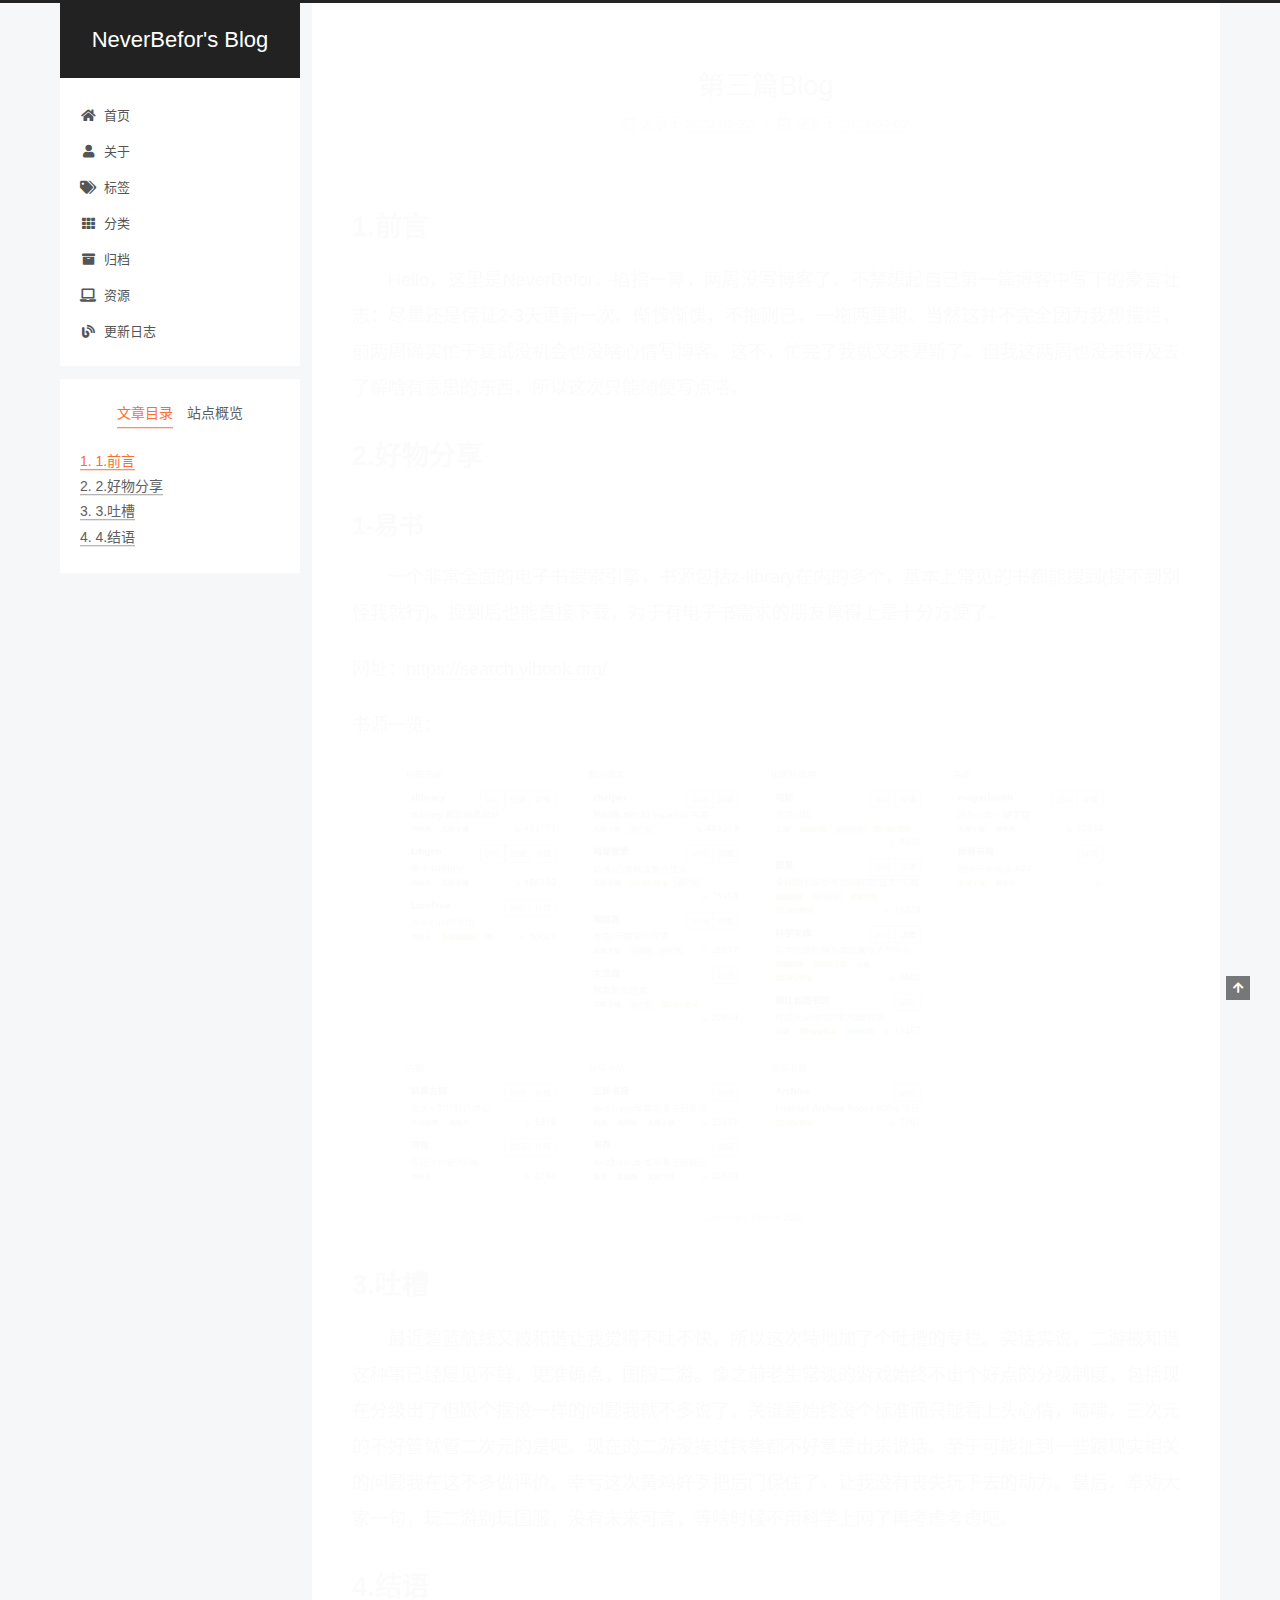
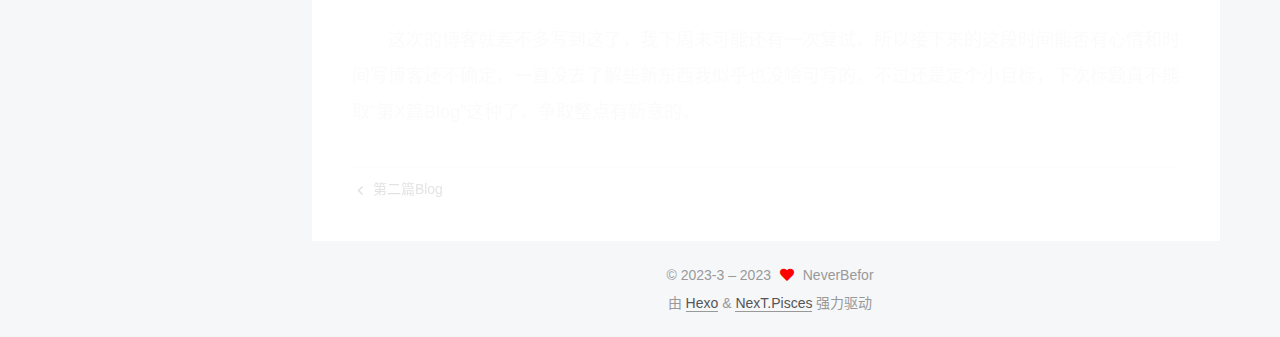
<file: 2023/03/22/Blog3/index.html>
<!DOCTYPE html>
<html lang="zh-CN">
<head>
  <meta charset="UTF-8">
<meta name="viewport" content="width=device-width, initial-scale=1, maximum-scale=2">
<meta name="theme-color" content="#222">
<meta name="generator" content="Hexo 5.4.2">
  <link rel="apple-touch-icon" sizes="180x180" href="/images/apple-touch-icon-next.png">
  <link rel="icon" type="image/png" sizes="32x32" href="/images/favicon-32x32-next.png">
  <link rel="icon" type="image/png" sizes="16x16" href="/images/favicon-16x16-next.png">
  <link rel="mask-icon" href="/images/logo.svg" color="#222">

<link rel="stylesheet" href="/css/main.css">


<link rel="stylesheet" href="/lib/font-awesome/css/all.min.css">

<script id="hexo-configurations">
    var NexT = window.NexT || {};
    var CONFIG = {"hostname":"example.com","root":"/","scheme":"Pisces","version":"7.8.0","exturl":false,"sidebar":{"position":"left","display":"post","padding":18,"offset":12,"onmobile":false},"copycode":{"enable":false,"show_result":false,"style":null},"back2top":{"enable":true,"sidebar":false,"scrollpercent":false},"bookmark":{"enable":false,"color":"#222","save":"auto"},"fancybox":false,"mediumzoom":false,"lazyload":false,"pangu":false,"comments":{"style":"tabs","active":null,"storage":true,"lazyload":false,"nav":null},"algolia":{"hits":{"per_page":10},"labels":{"input_placeholder":"Search for Posts","hits_empty":"We didn't find any results for the search: ${query}","hits_stats":"${hits} results found in ${time} ms"}},"localsearch":{"enable":false,"trigger":"auto","top_n_per_article":1,"unescape":false,"preload":false},"motion":{"enable":true,"async":false,"transition":{"post_block":"fadeIn","post_header":"slideDownIn","post_body":"slideDownIn","coll_header":"slideLeftIn","sidebar":"slideUpIn"}}};
  </script>

  <meta name="description" content="1.前言&amp;emsp;&amp;emsp;Hello，这里是NeverBefor。掐指一算，两周没写博客了，不禁想起自己第一篇博客中写下的豪言壮志：尽量还是保证2-3天更新一次。惭愧惭愧，不拖则已，一拖两星期。当然这并不完全因为我想摆烂，前两周确实忙于复试没机会也没啥心情写博客。这不，忙完了我就又来更新了。但我这两周也没来得及去了解啥有意思的东西，所以这次只能随便写点咯。 2.好物分享1-易书&amp;emsp;&amp;">
<meta property="og:type" content="article">
<meta property="og:title" content="第三篇Blog">
<meta property="og:url" content="http://example.com/2023/03/22/Blog3/index.html">
<meta property="og:site_name" content="NeverBefor&#39;s Blog">
<meta property="og:description" content="1.前言&amp;emsp;&amp;emsp;Hello，这里是NeverBefor。掐指一算，两周没写博客了，不禁想起自己第一篇博客中写下的豪言壮志：尽量还是保证2-3天更新一次。惭愧惭愧，不拖则已，一拖两星期。当然这并不完全因为我想摆烂，前两周确实忙于复试没机会也没啥心情写博客。这不，忙完了我就又来更新了。但我这两周也没来得及去了解啥有意思的东西，所以这次只能随便写点咯。 2.好物分享1-易书&amp;emsp;&amp;">
<meta property="og:locale" content="zh_CN">
<meta property="og:image" content="http://example.com/2023/03/22/Blog3/blog3-1.png">
<meta property="article:published_time" content="2023-03-22T09:38:44.357Z">
<meta property="article:modified_time" content="2023-04-02T10:19:21.191Z">
<meta property="article:author" content="NeverBefor">
<meta name="twitter:card" content="summary">
<meta name="twitter:image" content="http://example.com/2023/03/22/Blog3/blog3-1.png">

<link rel="canonical" href="http://example.com/2023/03/22/Blog3/">


<script id="page-configurations">
  // https://hexo.io/docs/variables.html
  CONFIG.page = {
    sidebar: "",
    isHome : false,
    isPost : true,
    lang   : 'zh-CN'
  };
</script>

  <title>第三篇Blog | NeverBefor's Blog</title>
  






  <noscript>
  <style>
  .use-motion .brand,
  .use-motion .menu-item,
  .sidebar-inner,
  .use-motion .post-block,
  .use-motion .pagination,
  .use-motion .comments,
  .use-motion .post-header,
  .use-motion .post-body,
  .use-motion .collection-header { opacity: initial; }

  .use-motion .site-title,
  .use-motion .site-subtitle {
    opacity: initial;
    top: initial;
  }

  .use-motion .logo-line-before i { left: initial; }
  .use-motion .logo-line-after i { right: initial; }
  </style>
</noscript>

</head>

<body itemscope itemtype="http://schema.org/WebPage">
  <div class="container use-motion">
    <div class="headband"></div>

    <header class="header" itemscope itemtype="http://schema.org/WPHeader">
      <div class="header-inner"><div class="site-brand-container">
  <div class="site-nav-toggle">
    <div class="toggle" aria-label="切换导航栏">
      <span class="toggle-line toggle-line-first"></span>
      <span class="toggle-line toggle-line-middle"></span>
      <span class="toggle-line toggle-line-last"></span>
    </div>
  </div>

  <div class="site-meta">

    <a href="/" class="brand" rel="start">
      <span class="logo-line-before"><i></i></span>
      <h1 class="site-title">NeverBefor's Blog</h1>
      <span class="logo-line-after"><i></i></span>
    </a>
  </div>

  <div class="site-nav-right">
    <div class="toggle popup-trigger">
    </div>
  </div>
</div>




<nav class="site-nav">
  <ul id="menu" class="main-menu menu">
        <li class="menu-item menu-item-home">

    <a href="/" rel="section"><i class="fa fa-home fa-fw"></i>首页</a>

  </li>
        <li class="menu-item menu-item-about">

    <a href="/about/" rel="section"><i class="fa fa-user fa-fw"></i>关于</a>

  </li>
        <li class="menu-item menu-item-tags">

    <a href="/tags/" rel="section"><i class="fa fa-tags fa-fw"></i>标签</a>

  </li>
        <li class="menu-item menu-item-categories">

    <a href="/categories/" rel="section"><i class="fa fa-th fa-fw"></i>分类</a>

  </li>
        <li class="menu-item menu-item-archives">

    <a href="/archives/" rel="section"><i class="fa fa-archive fa-fw"></i>归档</a>

  </li>
        <li class="menu-item menu-item-resources">

    <a href="/resources/" rel="section"><i class="fa fa-laptop fa-fw"></i>资源</a>

  </li>
        <li class="menu-item menu-item-update">

    <a href="/update/" rel="section"><i class="fa fa-blog fa-fw"></i>更新日志</a>

  </li>
  </ul>
</nav>




</div>
    </header>

    
  <div class="back-to-top">
    <i class="fa fa-arrow-up"></i>
    <span>0%</span>
  </div>


    <main class="main">
      <div class="main-inner">
        <div class="content-wrap">
          

          <div class="content post posts-expand">
            

    
  
  
  <article itemscope itemtype="http://schema.org/Article" class="post-block" lang="zh-CN">
    <link itemprop="mainEntityOfPage" href="http://example.com/2023/03/22/Blog3/">

    <span hidden itemprop="author" itemscope itemtype="http://schema.org/Person">
      <meta itemprop="image" content="/images/avatar.gif">
      <meta itemprop="name" content="NeverBefor">
      <meta itemprop="description" content="人总得敢于尝试不是吗">
    </span>

    <span hidden itemprop="publisher" itemscope itemtype="http://schema.org/Organization">
      <meta itemprop="name" content="NeverBefor's Blog">
    </span>
      <header class="post-header">
        <h1 class="post-title" itemprop="name headline">
          第三篇Blog
        </h1>

        <div class="post-meta">
            <span class="post-meta-item">
              <span class="post-meta-item-icon">
                <i class="far fa-calendar"></i>
              </span>
              <span class="post-meta-item-text">发表于</span>

              <time title="创建时间：2023-03-22 17:38:44" itemprop="dateCreated datePublished" datetime="2023-03-22T17:38:44+08:00">2023-03-22</time>
            </span>
              <span class="post-meta-item">
                <span class="post-meta-item-icon">
                  <i class="far fa-calendar-check"></i>
                </span>
                <span class="post-meta-item-text">更新于</span>
                <time title="修改时间：2023-04-02 18:19:21" itemprop="dateModified" datetime="2023-04-02T18:19:21+08:00">2023-04-02</time>
              </span>

          

        </div>
      </header>

    
    
    
    <div class="post-body" itemprop="articleBody">

      
        <h1 id="1-前言"><a href="#1-前言" class="headerlink" title="1.前言"></a>1.前言</h1><p>&emsp;&emsp;Hello，这里是NeverBefor。掐指一算，两周没写博客了，不禁想起自己第一篇博客中写下的豪言壮志：尽量还是保证2-3天更新一次。惭愧惭愧，不拖则已，一拖两星期。当然这并不完全因为我想摆烂，前两周确实忙于复试没机会也没啥心情写博客。这不，忙完了我就又来更新了。但我这两周也没来得及去了解啥有意思的东西，所以这次只能随便写点咯。</p>
<h1 id="2-好物分享"><a href="#2-好物分享" class="headerlink" title="2.好物分享"></a>2.好物分享</h1><h2 id="1-易书"><a href="#1-易书" class="headerlink" title="1-易书"></a>1-易书</h2><p>&emsp;&emsp;一个非常全面的电子书搜索引擎，书源包括z-library在内的多个，基本上常见的书都能搜到(搜不到别怪我就行)。搜到后也能直接下载，对于有电子书需求的朋友算得上是十分方便了。</p>
<p>网址：<a target="_blank" rel="noopener" href="https://search.yibook.org/">https://search.yibook.org/</a></p>
<p>书源一览：<br><img src="/2023/03/22/Blog3/blog3-1.png" alt="Blog3"></p>
<h1 id="3-吐槽"><a href="#3-吐槽" class="headerlink" title="3.吐槽"></a>3.吐槽</h1><p>&emsp;&emsp;最近碧蓝航线又被和谐让我觉得不吐不快，所以这次特地加了个吐槽的专栏。实话实说，二游被和谐这种事已经屡见不鲜，更准确点，国服二游。像之前老生常谈的游戏始终不出个好点的分级制度，包括现在分级出了但跟个摆设一样的问题我就不多说了。关键是始终没个标准而只能看上头心情，啧啧，三次元的不好管就管二次元的是吧。现在的二游没挨过铁拳都不好意思出来说话。至于可能扯到一些跟现实相关的问题我在这不多做评价。幸亏这次黄鸡好歹把后门保住了，让我没有丧失玩下去的动力。最后，奉劝大家一句，玩二游别玩国服，没有未来可言，等啥时候不用科学上网了再考虑考虑吧。</p>
<h1 id="4-结语"><a href="#4-结语" class="headerlink" title="4.结语"></a>4.结语</h1><p>&emsp;&emsp;这次的博客就差不多写到这了，我下周末可能还有一次复试，所以接下来的这段时间能否有心情和时间写博客还不确定，一直没去了解些新东西我似乎也没啥可写的。不过还是定个小目标，下次标题真不能取“第X篇Blog”这种了，争取整点有新意的。</p>

    </div>

    
    
    

      <footer class="post-footer">

        


        
    <div class="post-nav">
      <div class="post-nav-item">
    <a href="/2023/03/18/Blog2/" rel="prev" title="第二篇Blog">
      <i class="fa fa-chevron-left"></i> 第二篇Blog
    </a></div>
      <div class="post-nav-item"></div>
    </div>
      </footer>
    
  </article>
  
  
  



          </div>
          

<script>
  window.addEventListener('tabs:register', () => {
    let { activeClass } = CONFIG.comments;
    if (CONFIG.comments.storage) {
      activeClass = localStorage.getItem('comments_active') || activeClass;
    }
    if (activeClass) {
      let activeTab = document.querySelector(`a[href="#comment-${activeClass}"]`);
      if (activeTab) {
        activeTab.click();
      }
    }
  });
  if (CONFIG.comments.storage) {
    window.addEventListener('tabs:click', event => {
      if (!event.target.matches('.tabs-comment .tab-content .tab-pane')) return;
      let commentClass = event.target.classList[1];
      localStorage.setItem('comments_active', commentClass);
    });
  }
</script>

        </div>
          
  
  <div class="toggle sidebar-toggle">
    <span class="toggle-line toggle-line-first"></span>
    <span class="toggle-line toggle-line-middle"></span>
    <span class="toggle-line toggle-line-last"></span>
  </div>

  <aside class="sidebar">
    <div class="sidebar-inner">

      <ul class="sidebar-nav motion-element">
        <li class="sidebar-nav-toc">
          文章目录
        </li>
        <li class="sidebar-nav-overview">
          站点概览
        </li>
      </ul>

      <!--noindex-->
      <div class="post-toc-wrap sidebar-panel">
          <div class="post-toc motion-element"><ol class="nav"><li class="nav-item nav-level-1"><a class="nav-link" href="#1-%E5%89%8D%E8%A8%80"><span class="nav-number">1.</span> <span class="nav-text">1.前言</span></a></li><li class="nav-item nav-level-1"><a class="nav-link" href="#2-%E5%A5%BD%E7%89%A9%E5%88%86%E4%BA%AB"><span class="nav-number">2.</span> <span class="nav-text">2.好物分享</span></a><ol class="nav-child"><li class="nav-item nav-level-2"><a class="nav-link" href="#1-%E6%98%93%E4%B9%A6"><span class="nav-number">2.1.</span> <span class="nav-text">1-易书</span></a></li></ol></li><li class="nav-item nav-level-1"><a class="nav-link" href="#3-%E5%90%90%E6%A7%BD"><span class="nav-number">3.</span> <span class="nav-text">3.吐槽</span></a></li><li class="nav-item nav-level-1"><a class="nav-link" href="#4-%E7%BB%93%E8%AF%AD"><span class="nav-number">4.</span> <span class="nav-text">4.结语</span></a></li></ol></div>
      </div>
      <!--/noindex-->

      <div class="site-overview-wrap sidebar-panel">
        <div class="site-author motion-element" itemprop="author" itemscope itemtype="http://schema.org/Person">
  <p class="site-author-name" itemprop="name">NeverBefor</p>
  <div class="site-description" itemprop="description">人总得敢于尝试不是吗</div>
</div>
<div class="site-state-wrap motion-element">
  <nav class="site-state">
      <div class="site-state-item site-state-posts">
          <a href="/archives/">
        
          <span class="site-state-item-count">3</span>
          <span class="site-state-item-name">日志</span>
        </a>
      </div>
  </nav>
</div>



      </div>

    </div>
  </aside>
  <div id="sidebar-dimmer"></div>


      </div>
    </main>

    <footer class="footer">
      <div class="footer-inner">
        

        

<div class="copyright">
  
  &copy; 2023-3 – 
  <span itemprop="copyrightYear">2023</span>
  <span class="with-love">
    <i class="fa fa-heart"></i>
  </span>
  <span class="author" itemprop="copyrightHolder">NeverBefor</span>
</div>
  <div class="powered-by">由 <a href="https://hexo.io/" class="theme-link" rel="noopener" target="_blank">Hexo</a> & <a href="https://pisces.theme-next.org/" class="theme-link" rel="noopener" target="_blank">NexT.Pisces</a> 强力驱动
  </div>

        








      </div>
    </footer>
  </div>

  
  <script src="/lib/anime.min.js"></script>
  <script src="/lib/velocity/velocity.min.js"></script>
  <script src="/lib/velocity/velocity.ui.min.js"></script>

<script src="/js/utils.js"></script>

<script src="/js/motion.js"></script>


<script src="/js/schemes/pisces.js"></script>


<script src="/js/next-boot.js"></script>




  















  

  

</body>
</html>
</file>
<file: css/main.css>
:root {
  --body-bg-color: #f5f7f9;
  --content-bg-color: #fff;
  --card-bg-color: #f5f5f5;
  --text-color: #555;
  --blockquote-color: #666;
  --link-color: #555;
  --link-hover-color: #222;
  --brand-color: #fff;
  --brand-hover-color: #fff;
  --table-row-odd-bg-color: #f9f9f9;
  --table-row-hover-bg-color: #f5f5f5;
  --menu-item-bg-color: #f5f5f5;
  --btn-default-bg: #fff;
  --btn-default-color: #555;
  --btn-default-border-color: #555;
  --btn-default-hover-bg: #222;
  --btn-default-hover-color: #fff;
  --btn-default-hover-border-color: #222;
}
html {
  line-height: 1.15; /* 1 */
  -webkit-text-size-adjust: 100%; /* 2 */
}
body {
  margin: 0;
}
main {
  display: block;
}
h1 {
  font-size: 2em;
  margin: 0.67em 0;
}
hr {
  box-sizing: content-box; /* 1 */
  height: 0; /* 1 */
  overflow: visible; /* 2 */
}
pre {
  font-family: monospace, monospace; /* 1 */
  font-size: 1em; /* 2 */
}
a {
  background: transparent;
}
abbr[title] {
  border-bottom: none; /* 1 */
  text-decoration: underline; /* 2 */
  text-decoration: underline dotted; /* 2 */
}
b,
strong {
  font-weight: bolder;
}
code,
kbd,
samp {
  font-family: monospace, monospace; /* 1 */
  font-size: 1em; /* 2 */
}
small {
  font-size: 80%;
}
sub,
sup {
  font-size: 75%;
  line-height: 0;
  position: relative;
  vertical-align: baseline;
}
sub {
  bottom: -0.25em;
}
sup {
  top: -0.5em;
}
img {
  border-style: none;
}
button,
input,
optgroup,
select,
textarea {
  font-family: inherit; /* 1 */
  font-size: 100%; /* 1 */
  line-height: 1.15; /* 1 */
  margin: 0; /* 2 */
}
button,
input {
/* 1 */
  overflow: visible;
}
button,
select {
/* 1 */
  text-transform: none;
}
button,
[type='button'],
[type='reset'],
[type='submit'] {
  -webkit-appearance: button;
}
button::-moz-focus-inner,
[type='button']::-moz-focus-inner,
[type='reset']::-moz-focus-inner,
[type='submit']::-moz-focus-inner {
  border-style: none;
  padding: 0;
}
button:-moz-focusring,
[type='button']:-moz-focusring,
[type='reset']:-moz-focusring,
[type='submit']:-moz-focusring {
  outline: 1px dotted ButtonText;
}
fieldset {
  padding: 0.35em 0.75em 0.625em;
}
legend {
  box-sizing: border-box; /* 1 */
  color: inherit; /* 2 */
  display: table; /* 1 */
  max-width: 100%; /* 1 */
  padding: 0; /* 3 */
  white-space: normal; /* 1 */
}
progress {
  vertical-align: baseline;
}
textarea {
  overflow: auto;
}
[type='checkbox'],
[type='radio'] {
  box-sizing: border-box; /* 1 */
  padding: 0; /* 2 */
}
[type='number']::-webkit-inner-spin-button,
[type='number']::-webkit-outer-spin-button {
  height: auto;
}
[type='search'] {
  outline-offset: -2px; /* 2 */
  -webkit-appearance: textfield; /* 1 */
}
[type='search']::-webkit-search-decoration {
  -webkit-appearance: none;
}
::-webkit-file-upload-button {
  font: inherit; /* 2 */
  -webkit-appearance: button; /* 1 */
}
details {
  display: block;
}
summary {
  display: list-item;
}
template {
  display: none;
}
[hidden] {
  display: none;
}
::selection {
  background: #262a30;
  color: #eee;
}
html,
body {
  height: 100%;
}
body {
  background: var(--body-bg-color);
  color: var(--text-color);
  font-family: 'Lato', "PingFang SC", "Microsoft YaHei", sans-serif;
  font-size: 1em;
  line-height: 2;
}
@media (max-width: 991px) {
  body {
    padding-left: 0 !important;
    padding-right: 0 !important;
  }
}
h1,
h2,
h3,
h4,
h5,
h6 {
  font-family: 'Lato', "PingFang SC", "Microsoft YaHei", sans-serif;
  font-weight: bold;
  line-height: 1.5;
  margin: 20px 0 15px;
}
h1 {
  font-size: 1.5em;
}
h2 {
  font-size: 1.375em;
}
h3 {
  font-size: 1.25em;
}
h4 {
  font-size: 1.125em;
}
h5 {
  font-size: 1em;
}
h6 {
  font-size: 0.875em;
}
p {
  margin: 0 0 20px 0;
}
a,
span.exturl {
  border-bottom: 1px solid #999;
  color: var(--link-color);
  outline: 0;
  text-decoration: none;
  overflow-wrap: break-word;
  word-wrap: break-word;
  cursor: pointer;
}
a:hover,
span.exturl:hover {
  border-bottom-color: var(--link-hover-color);
  color: var(--link-hover-color);
}
iframe,
img,
video {
  display: block;
  margin-left: auto;
  margin-right: auto;
  max-width: 100%;
}
hr {
  background-image: repeating-linear-gradient(-45deg, #ddd, #ddd 4px, transparent 4px, transparent 8px);
  border: 0;
  height: 3px;
  margin: 40px 0;
}
blockquote {
  border-left: 4px solid #ddd;
  color: var(--blockquote-color);
  margin: 0;
  padding: 0 15px;
}
blockquote cite::before {
  content: '-';
  padding: 0 5px;
}
dt {
  font-weight: bold;
}
dd {
  margin: 0;
  padding: 0;
}
kbd {
  background-color: #f5f5f5;
  background-image: linear-gradient(#eee, #fff, #eee);
  border: 1px solid #ccc;
  border-radius: 0.2em;
  box-shadow: 0.1em 0.1em 0.2em rgba(0,0,0,0.1);
  color: #555;
  font-family: inherit;
  padding: 0.1em 0.3em;
  white-space: nowrap;
}
.table-container {
  overflow: auto;
}
table {
  border-collapse: collapse;
  border-spacing: 0;
  font-size: 0.875em;
  margin: 0 0 20px 0;
  width: 100%;
}
tbody tr:nth-of-type(odd) {
  background: var(--table-row-odd-bg-color);
}
tbody tr:hover {
  background: var(--table-row-hover-bg-color);
}
caption,
th,
td {
  font-weight: normal;
  padding: 8px;
  vertical-align: middle;
}
th,
td {
  border: 1px solid #ddd;
  border-bottom: 3px solid #ddd;
}
th {
  font-weight: 700;
  padding-bottom: 10px;
}
td {
  border-bottom-width: 1px;
}
.btn {
  background: var(--btn-default-bg);
  border: 2px solid var(--btn-default-border-color);
  border-radius: 2px;
  color: var(--btn-default-color);
  display: inline-block;
  font-size: 0.875em;
  line-height: 2;
  padding: 0 20px;
  text-decoration: none;
  transition-property: background-color;
  transition-delay: 0s;
  transition-duration: 0.2s;
  transition-timing-function: ease-in-out;
}
.btn:hover {
  background: var(--btn-default-hover-bg);
  border-color: var(--btn-default-hover-border-color);
  color: var(--btn-default-hover-color);
}
.btn + .btn {
  margin: 0 0 8px 8px;
}
.btn .fa-fw {
  text-align: left;
  width: 1.285714285714286em;
}
.toggle {
  line-height: 0;
}
.toggle .toggle-line {
  background: #fff;
  display: inline-block;
  height: 2px;
  left: 0;
  position: relative;
  top: 0;
  transition: all 0.4s;
  vertical-align: top;
  width: 100%;
}
.toggle .toggle-line:not(:first-child) {
  margin-top: 3px;
}
.toggle.toggle-arrow .toggle-line-first {
  left: 50%;
  top: 2px;
  transform: rotate(45deg);
  width: 50%;
}
.toggle.toggle-arrow .toggle-line-middle {
  left: 2px;
  width: 90%;
}
.toggle.toggle-arrow .toggle-line-last {
  left: 50%;
  top: -2px;
  transform: rotate(-45deg);
  width: 50%;
}
.toggle.toggle-close .toggle-line-first {
  transform: rotate(-45deg);
  top: 5px;
}
.toggle.toggle-close .toggle-line-middle {
  opacity: 0;
}
.toggle.toggle-close .toggle-line-last {
  transform: rotate(45deg);
  top: -5px;
}
.highlight,
pre {
  background: #f7f7f7;
  color: #4d4d4c;
  line-height: 1.6;
  margin: 0 auto 20px;
}
pre,
code {
  font-family: consolas, Menlo, monospace, "PingFang SC", "Microsoft YaHei";
}
code {
  background: #eee;
  border-radius: 3px;
  color: #555;
  padding: 2px 4px;
  overflow-wrap: break-word;
  word-wrap: break-word;
}
.highlight *::selection {
  background: #d6d6d6;
}
.highlight pre {
  border: 0;
  margin: 0;
  padding: 10px 0;
}
.highlight table {
  border: 0;
  margin: 0;
  width: auto;
}
.highlight td {
  border: 0;
  padding: 0;
}
.highlight figcaption {
  background: #eff2f3;
  color: #4d4d4c;
  display: flex;
  font-size: 0.875em;
  justify-content: space-between;
  line-height: 1.2;
  padding: 0.5em;
}
.highlight figcaption a {
  color: #4d4d4c;
}
.highlight figcaption a:hover {
  border-bottom-color: #4d4d4c;
}
.highlight .gutter {
  -moz-user-select: none;
  -ms-user-select: none;
  -webkit-user-select: none;
  user-select: none;
}
.highlight .gutter pre {
  background: #eff2f3;
  color: #869194;
  padding-left: 10px;
  padding-right: 10px;
  text-align: right;
}
.highlight .code pre {
  background: #f7f7f7;
  padding-left: 10px;
  width: 100%;
}
.gist table {
  width: auto;
}
.gist table td {
  border: 0;
}
pre {
  overflow: auto;
  padding: 10px;
}
pre code {
  background: none;
  color: #4d4d4c;
  font-size: 0.875em;
  padding: 0;
  text-shadow: none;
}
pre .deletion {
  background: #fdd;
}
pre .addition {
  background: #dfd;
}
pre .meta {
  color: #eab700;
  -moz-user-select: none;
  -ms-user-select: none;
  -webkit-user-select: none;
  user-select: none;
}
pre .comment {
  color: #8e908c;
}
pre .variable,
pre .attribute,
pre .tag,
pre .name,
pre .regexp,
pre .ruby .constant,
pre .xml .tag .title,
pre .xml .pi,
pre .xml .doctype,
pre .html .doctype,
pre .css .id,
pre .css .class,
pre .css .pseudo {
  color: #c82829;
}
pre .number,
pre .preprocessor,
pre .built_in,
pre .builtin-name,
pre .literal,
pre .params,
pre .constant,
pre .command {
  color: #f5871f;
}
pre .ruby .class .title,
pre .css .rules .attribute,
pre .string,
pre .symbol,
pre .value,
pre .inheritance,
pre .header,
pre .ruby .symbol,
pre .xml .cdata,
pre .special,
pre .formula {
  color: #718c00;
}
pre .title,
pre .css .hexcolor {
  color: #3e999f;
}
pre .function,
pre .python .decorator,
pre .python .title,
pre .ruby .function .title,
pre .ruby .title .keyword,
pre .perl .sub,
pre .javascript .title,
pre .coffeescript .title {
  color: #4271ae;
}
pre .keyword,
pre .javascript .function {
  color: #8959a8;
}
.blockquote-center {
  border-left: none;
  margin: 40px 0;
  padding: 0;
  position: relative;
  text-align: center;
}
.blockquote-center .fa {
  display: block;
  opacity: 0.6;
  position: absolute;
  width: 100%;
}
.blockquote-center .fa-quote-left {
  border-top: 1px solid #ccc;
  text-align: left;
  top: -20px;
}
.blockquote-center .fa-quote-right {
  border-bottom: 1px solid #ccc;
  text-align: right;
  bottom: -20px;
}
.blockquote-center p,
.blockquote-center div {
  text-align: center;
}
.post-body .group-picture img {
  margin: 0 auto;
  padding: 0 3px;
}
.group-picture-row {
  margin-bottom: 6px;
  overflow: hidden;
}
.group-picture-column {
  float: left;
  margin-bottom: 10px;
}
.post-body .label {
  color: #555;
  display: inline;
  padding: 0 2px;
}
.post-body .label.default {
  background: #f0f0f0;
}
.post-body .label.primary {
  background: #efe6f7;
}
.post-body .label.info {
  background: #e5f2f8;
}
.post-body .label.success {
  background: #e7f4e9;
}
.post-body .label.warning {
  background: #fcf6e1;
}
.post-body .label.danger {
  background: #fae8eb;
}
.post-body .tabs {
  margin-bottom: 20px;
}
.post-body .tabs,
.tabs-comment {
  display: block;
  padding-top: 10px;
  position: relative;
}
.post-body .tabs ul.nav-tabs,
.tabs-comment ul.nav-tabs {
  display: flex;
  flex-wrap: wrap;
  margin: 0;
  margin-bottom: -1px;
  padding: 0;
}
@media (max-width: 413px) {
  .post-body .tabs ul.nav-tabs,
  .tabs-comment ul.nav-tabs {
    display: block;
    margin-bottom: 5px;
  }
}
.post-body .tabs ul.nav-tabs li.tab,
.tabs-comment ul.nav-tabs li.tab {
  border-bottom: 1px solid #ddd;
  border-left: 1px solid transparent;
  border-right: 1px solid transparent;
  border-top: 3px solid transparent;
  flex-grow: 1;
  list-style-type: none;
  border-radius: 0 0 0 0;
}
@media (max-width: 413px) {
  .post-body .tabs ul.nav-tabs li.tab,
  .tabs-comment ul.nav-tabs li.tab {
    border-bottom: 1px solid transparent;
    border-left: 3px solid transparent;
    border-right: 1px solid transparent;
    border-top: 1px solid transparent;
  }
}
@media (max-width: 413px) {
  .post-body .tabs ul.nav-tabs li.tab,
  .tabs-comment ul.nav-tabs li.tab {
    border-radius: 0;
  }
}
.post-body .tabs ul.nav-tabs li.tab a,
.tabs-comment ul.nav-tabs li.tab a {
  border-bottom: initial;
  display: block;
  line-height: 1.8;
  outline: 0;
  padding: 0.25em 0.75em;
  text-align: center;
  transition-delay: 0s;
  transition-duration: 0.2s;
  transition-timing-function: ease-out;
}
.post-body .tabs ul.nav-tabs li.tab a i,
.tabs-comment ul.nav-tabs li.tab a i {
  width: 1.285714285714286em;
}
.post-body .tabs ul.nav-tabs li.tab.active,
.tabs-comment ul.nav-tabs li.tab.active {
  border-bottom: 1px solid transparent;
  border-left: 1px solid #ddd;
  border-right: 1px solid #ddd;
  border-top: 3px solid #fc6423;
}
@media (max-width: 413px) {
  .post-body .tabs ul.nav-tabs li.tab.active,
  .tabs-comment ul.nav-tabs li.tab.active {
    border-bottom: 1px solid #ddd;
    border-left: 3px solid #fc6423;
    border-right: 1px solid #ddd;
    border-top: 1px solid #ddd;
  }
}
.post-body .tabs ul.nav-tabs li.tab.active a,
.tabs-comment ul.nav-tabs li.tab.active a {
  color: var(--link-color);
  cursor: default;
}
.post-body .tabs .tab-content .tab-pane,
.tabs-comment .tab-content .tab-pane {
  border: 1px solid #ddd;
  border-top: 0;
  padding: 20px 20px 0 20px;
  border-radius: 0;
}
.post-body .tabs .tab-content .tab-pane:not(.active),
.tabs-comment .tab-content .tab-pane:not(.active) {
  display: none;
}
.post-body .tabs .tab-content .tab-pane.active,
.tabs-comment .tab-content .tab-pane.active {
  display: block;
}
.post-body .tabs .tab-content .tab-pane.active:nth-of-type(1),
.tabs-comment .tab-content .tab-pane.active:nth-of-type(1) {
  border-radius: 0 0 0 0;
}
@media (max-width: 413px) {
  .post-body .tabs .tab-content .tab-pane.active:nth-of-type(1),
  .tabs-comment .tab-content .tab-pane.active:nth-of-type(1) {
    border-radius: 0;
  }
}
.post-body .note {
  border-radius: 3px;
  margin-bottom: 20px;
  padding: 1em;
  position: relative;
  border: 1px solid #eee;
  border-left-width: 5px;
}
.post-body .note h2,
.post-body .note h3,
.post-body .note h4,
.post-body .note h5,
.post-body .note h6 {
  margin-top: 0;
  border-bottom: initial;
  margin-bottom: 0;
  padding-top: 0;
}
.post-body .note p:first-child,
.post-body .note ul:first-child,
.post-body .note ol:first-child,
.post-body .note table:first-child,
.post-body .note pre:first-child,
.post-body .note blockquote:first-child,
.post-body .note img:first-child {
  margin-top: 0;
}
.post-body .note p:last-child,
.post-body .note ul:last-child,
.post-body .note ol:last-child,
.post-body .note table:last-child,
.post-body .note pre:last-child,
.post-body .note blockquote:last-child,
.post-body .note img:last-child {
  margin-bottom: 0;
}
.post-body .note.default {
  border-left-color: #777;
}
.post-body .note.default h2,
.post-body .note.default h3,
.post-body .note.default h4,
.post-body .note.default h5,
.post-body .note.default h6 {
  color: #777;
}
.post-body .note.primary {
  border-left-color: #6f42c1;
}
.post-body .note.primary h2,
.post-body .note.primary h3,
.post-body .note.primary h4,
.post-body .note.primary h5,
.post-body .note.primary h6 {
  color: #6f42c1;
}
.post-body .note.info {
  border-left-color: #428bca;
}
.post-body .note.info h2,
.post-body .note.info h3,
.post-body .note.info h4,
.post-body .note.info h5,
.post-body .note.info h6 {
  color: #428bca;
}
.post-body .note.success {
  border-left-color: #5cb85c;
}
.post-body .note.success h2,
.post-body .note.success h3,
.post-body .note.success h4,
.post-body .note.success h5,
.post-body .note.success h6 {
  color: #5cb85c;
}
.post-body .note.warning {
  border-left-color: #f0ad4e;
}
.post-body .note.warning h2,
.post-body .note.warning h3,
.post-body .note.warning h4,
.post-body .note.warning h5,
.post-body .note.warning h6 {
  color: #f0ad4e;
}
.post-body .note.danger {
  border-left-color: #d9534f;
}
.post-body .note.danger h2,
.post-body .note.danger h3,
.post-body .note.danger h4,
.post-body .note.danger h5,
.post-body .note.danger h6 {
  color: #d9534f;
}
.pagination .prev,
.pagination .next,
.pagination .page-number,
.pagination .space {
  display: inline-block;
  margin: 0 10px;
  padding: 0 11px;
  position: relative;
  top: -1px;
}
@media (max-width: 767px) {
  .pagination .prev,
  .pagination .next,
  .pagination .page-number,
  .pagination .space {
    margin: 0 5px;
  }
}
.pagination {
  border-top: 1px solid #eee;
  margin: 120px 0 0;
  text-align: center;
}
.pagination .prev,
.pagination .next,
.pagination .page-number {
  border-bottom: 0;
  border-top: 1px solid #eee;
  transition-property: border-color;
  transition-delay: 0s;
  transition-duration: 0.2s;
  transition-timing-function: ease-in-out;
}
.pagination .prev:hover,
.pagination .next:hover,
.pagination .page-number:hover {
  border-top-color: #222;
}
.pagination .space {
  margin: 0;
  padding: 0;
}
.pagination .prev {
  margin-left: 0;
}
.pagination .next {
  margin-right: 0;
}
.pagination .page-number.current {
  background: #ccc;
  border-top-color: #ccc;
  color: #fff;
}
@media (max-width: 767px) {
  .pagination {
    border-top: none;
  }
  .pagination .prev,
  .pagination .next,
  .pagination .page-number {
    border-bottom: 1px solid #eee;
    border-top: 0;
    margin-bottom: 10px;
    padding: 0 10px;
  }
  .pagination .prev:hover,
  .pagination .next:hover,
  .pagination .page-number:hover {
    border-bottom-color: #222;
  }
}
.comments {
  margin-top: 60px;
  overflow: hidden;
}
.comment-button-group {
  display: flex;
  flex-wrap: wrap-reverse;
  justify-content: center;
  margin: 1em 0;
}
.comment-button-group .comment-button {
  margin: 0.1em 0.2em;
}
.comment-button-group .comment-button.active {
  background: var(--btn-default-hover-bg);
  border-color: var(--btn-default-hover-border-color);
  color: var(--btn-default-hover-color);
}
.comment-position {
  display: none;
}
.comment-position.active {
  display: block;
}
.tabs-comment {
  background: var(--content-bg-color);
  margin-top: 4em;
  padding-top: 0;
}
.tabs-comment .comments {
  border: 0;
  box-shadow: none;
  margin-top: 0;
  padding-top: 0;
}
.container {
  min-height: 100%;
  position: relative;
}
.main-inner {
  margin: 0 auto;
  width: calc(100% - 20px);
}
@media (min-width: 1200px) {
  .main-inner {
    width: 1160px;
  }
}
@media (min-width: 1600px) {
  .main-inner {
    width: 73%;
  }
}
@media (max-width: 767px) {
  .content-wrap {
    padding: 0 20px;
  }
}
.header {
  background: transparent;
}
.header-inner {
  margin: 0 auto;
  width: calc(100% - 20px);
}
@media (min-width: 1200px) {
  .header-inner {
    width: 1160px;
  }
}
@media (min-width: 1600px) {
  .header-inner {
    width: 73%;
  }
}
.site-brand-container {
  display: flex;
  flex-shrink: 0;
  padding: 0 10px;
}
.headband {
  background: #222;
  height: 3px;
}
.site-meta {
  flex-grow: 1;
  text-align: center;
}
@media (max-width: 767px) {
  .site-meta {
    text-align: center;
  }
}
.brand {
  border-bottom: none;
  color: var(--brand-color);
  display: inline-block;
  line-height: 1.375em;
  padding: 0 40px;
  position: relative;
}
.brand:hover {
  color: var(--brand-hover-color);
}
.site-title {
  font-family: 'Lato', "PingFang SC", "Microsoft YaHei", sans-serif;
  font-size: 1.375em;
  font-weight: normal;
  margin: 0;
}
.site-subtitle {
  color: #ddd;
  font-size: 0.8125em;
  margin: 10px 0;
}
.use-motion .brand {
  opacity: 0;
}
.use-motion .site-title,
.use-motion .site-subtitle,
.use-motion .custom-logo-image {
  opacity: 0;
  position: relative;
  top: -10px;
}
.site-nav-toggle,
.site-nav-right {
  display: none;
}
@media (max-width: 767px) {
  .site-nav-toggle,
  .site-nav-right {
    display: flex;
    flex-direction: column;
    justify-content: center;
  }
}
.site-nav-toggle .toggle,
.site-nav-right .toggle {
  color: var(--text-color);
  padding: 10px;
  width: 22px;
}
.site-nav-toggle .toggle .toggle-line,
.site-nav-right .toggle .toggle-line {
  background: var(--text-color);
  border-radius: 1px;
}
.site-nav {
  display: block;
}
@media (max-width: 767px) {
  .site-nav {
    clear: both;
    display: none;
  }
}
.site-nav.site-nav-on {
  display: block;
}
.menu {
  margin-top: 20px;
  padding-left: 0;
  text-align: center;
}
.menu-item {
  display: inline-block;
  list-style: none;
  margin: 0 10px;
}
@media (max-width: 767px) {
  .menu-item {
    display: block;
    margin-top: 10px;
  }
  .menu-item.menu-item-search {
    display: none;
  }
}
.menu-item a,
.menu-item span.exturl {
  border-bottom: 0;
  display: block;
  font-size: 0.8125em;
  transition-property: border-color;
  transition-delay: 0s;
  transition-duration: 0.2s;
  transition-timing-function: ease-in-out;
}
@media (hover: none) {
  .menu-item a:hover,
  .menu-item span.exturl:hover {
    border-bottom-color: transparent !important;
  }
}
.menu-item .fa,
.menu-item .fab,
.menu-item .far,
.menu-item .fas {
  margin-right: 8px;
}
.menu-item .badge {
  display: inline-block;
  font-weight: bold;
  line-height: 1;
  margin-left: 0.35em;
  margin-top: 0.35em;
  text-align: center;
  white-space: nowrap;
}
@media (max-width: 767px) {
  .menu-item .badge {
    float: right;
    margin-left: 0;
  }
}
.menu-item-active a,
.menu .menu-item a:hover,
.menu .menu-item span.exturl:hover {
  background: var(--menu-item-bg-color);
}
.use-motion .menu-item {
  opacity: 0;
}
.sidebar {
  background: #222;
  bottom: 0;
  box-shadow: inset 0 2px 6px #000;
  position: fixed;
  top: 0;
}
@media (max-width: 991px) {
  .sidebar {
    display: none;
  }
}
.sidebar-inner {
  color: #999;
  padding: 18px 10px;
  text-align: center;
}
.cc-license {
  margin-top: 10px;
  text-align: center;
}
.cc-license .cc-opacity {
  border-bottom: none;
  opacity: 0.7;
}
.cc-license .cc-opacity:hover {
  opacity: 0.9;
}
.cc-license img {
  display: inline-block;
}
.site-author-image {
  border: 1px solid #eee;
  display: block;
  margin: 0 auto;
  max-width: 120px;
  padding: 2px;
}
.site-author-name {
  color: var(--text-color);
  font-weight: 600;
  margin: 0;
  text-align: center;
}
.site-description {
  color: #999;
  font-size: 0.8125em;
  margin-top: 0;
  text-align: center;
}
.links-of-author {
  margin-top: 15px;
}
.links-of-author a,
.links-of-author span.exturl {
  border-bottom-color: #555;
  display: inline-block;
  font-size: 0.8125em;
  margin-bottom: 10px;
  margin-right: 10px;
  vertical-align: middle;
}
.links-of-author a::before,
.links-of-author span.exturl::before {
  background: #859f66;
  border-radius: 50%;
  content: ' ';
  display: inline-block;
  height: 4px;
  margin-right: 3px;
  vertical-align: middle;
  width: 4px;
}
.sidebar-button {
  margin-top: 15px;
}
.sidebar-button a {
  border: 1px solid #fc6423;
  border-radius: 4px;
  color: #fc6423;
  display: inline-block;
  padding: 0 15px;
}
.sidebar-button a .fa,
.sidebar-button a .fab,
.sidebar-button a .far,
.sidebar-button a .fas {
  margin-right: 5px;
}
.sidebar-button a:hover {
  background: #fc6423;
  border: 1px solid #fc6423;
  color: #fff;
}
.sidebar-button a:hover .fa,
.sidebar-button a:hover .fab,
.sidebar-button a:hover .far,
.sidebar-button a:hover .fas {
  color: #fff;
}
.links-of-blogroll {
  font-size: 0.8125em;
  margin-top: 10px;
}
.links-of-blogroll-title {
  font-size: 0.875em;
  font-weight: 600;
  margin-top: 0;
}
.links-of-blogroll-list {
  list-style: none;
  margin: 0;
  padding: 0;
}
#sidebar-dimmer {
  display: none;
}
@media (max-width: 767px) {
  #sidebar-dimmer {
    background: #000;
    display: block;
    height: 100%;
    left: 100%;
    opacity: 0;
    position: fixed;
    top: 0;
    width: 100%;
    z-index: 1100;
  }
  .sidebar-active + #sidebar-dimmer {
    opacity: 0.7;
    transform: translateX(-100%);
    transition: opacity 0.5s;
  }
}
.sidebar-nav {
  margin: 0;
  padding-bottom: 20px;
  padding-left: 0;
}
.sidebar-nav li {
  border-bottom: 1px solid transparent;
  color: var(--text-color);
  cursor: pointer;
  display: inline-block;
  font-size: 0.875em;
}
.sidebar-nav li.sidebar-nav-overview {
  margin-left: 10px;
}
.sidebar-nav li:hover {
  color: #fc6423;
}
.sidebar-nav .sidebar-nav-active {
  border-bottom-color: #fc6423;
  color: #fc6423;
}
.sidebar-nav .sidebar-nav-active:hover {
  color: #fc6423;
}
.sidebar-panel {
  display: none;
  overflow-x: hidden;
  overflow-y: auto;
}
.sidebar-panel-active {
  display: block;
}
.sidebar-toggle {
  background: #222;
  bottom: 45px;
  cursor: pointer;
  height: 14px;
  left: 30px;
  padding: 5px;
  position: fixed;
  width: 14px;
  z-index: 1300;
}
@media (max-width: 991px) {
  .sidebar-toggle {
    left: 20px;
    opacity: 0.8;
    display: none;
  }
}
.sidebar-toggle:hover .toggle-line {
  background: #fc6423;
}
.post-toc {
  font-size: 0.875em;
}
.post-toc ol {
  list-style: none;
  margin: 0;
  padding: 0 2px 5px 10px;
  text-align: left;
}
.post-toc ol > ol {
  padding-left: 0;
}
.post-toc ol a {
  transition-property: all;
  transition-delay: 0s;
  transition-duration: 0.2s;
  transition-timing-function: ease-in-out;
}
.post-toc .nav-item {
  line-height: 1.8;
  overflow: hidden;
  text-overflow: ellipsis;
  white-space: nowrap;
}
.post-toc .nav .nav-child {
  display: none;
}
.post-toc .nav .active > .nav-child {
  display: block;
}
.post-toc .nav .active-current > .nav-child {
  display: block;
}
.post-toc .nav .active-current > .nav-child > .nav-item {
  display: block;
}
.post-toc .nav .active > a {
  border-bottom-color: #fc6423;
  color: #fc6423;
}
.post-toc .nav .active-current > a {
  color: #fc6423;
}
.post-toc .nav .active-current > a:hover {
  color: #fc6423;
}
.site-state {
  display: flex;
  justify-content: center;
  line-height: 1.4;
  margin-top: 10px;
  overflow: hidden;
  text-align: center;
  white-space: nowrap;
}
.site-state-item {
  padding: 0 15px;
}
.site-state-item:not(:first-child) {
  border-left: 1px solid #eee;
}
.site-state-item a {
  border-bottom: none;
}
.site-state-item-count {
  display: block;
  font-size: 1em;
  font-weight: 600;
  text-align: center;
}
.site-state-item-name {
  color: #999;
  font-size: 0.8125em;
}
.footer {
  color: #999;
  font-size: 0.875em;
  padding: 20px 0;
}
.footer.footer-fixed {
  bottom: 0;
  left: 0;
  position: absolute;
  right: 0;
}
.footer-inner {
  box-sizing: border-box;
  margin: 0 auto;
  text-align: center;
  width: calc(100% - 20px);
}
@media (min-width: 1200px) {
  .footer-inner {
    width: 1160px;
  }
}
@media (min-width: 1600px) {
  .footer-inner {
    width: 73%;
  }
}
.languages {
  display: inline-block;
  font-size: 1.125em;
  position: relative;
}
.languages .lang-select-label span {
  margin: 0 0.5em;
}
.languages .lang-select {
  height: 100%;
  left: 0;
  opacity: 0;
  position: absolute;
  top: 0;
  width: 100%;
}
.with-love {
  color: #ff0000;
  display: inline-block;
  margin: 0 5px;
}
.powered-by,
.theme-info {
  display: inline-block;
}
@-moz-keyframes iconAnimate {
  0%, 100% {
    transform: scale(1);
  }
  10%, 30% {
    transform: scale(0.9);
  }
  20%, 40%, 60%, 80% {
    transform: scale(1.1);
  }
  50%, 70% {
    transform: scale(1.1);
  }
}
@-webkit-keyframes iconAnimate {
  0%, 100% {
    transform: scale(1);
  }
  10%, 30% {
    transform: scale(0.9);
  }
  20%, 40%, 60%, 80% {
    transform: scale(1.1);
  }
  50%, 70% {
    transform: scale(1.1);
  }
}
@-o-keyframes iconAnimate {
  0%, 100% {
    transform: scale(1);
  }
  10%, 30% {
    transform: scale(0.9);
  }
  20%, 40%, 60%, 80% {
    transform: scale(1.1);
  }
  50%, 70% {
    transform: scale(1.1);
  }
}
@keyframes iconAnimate {
  0%, 100% {
    transform: scale(1);
  }
  10%, 30% {
    transform: scale(0.9);
  }
  20%, 40%, 60%, 80% {
    transform: scale(1.1);
  }
  50%, 70% {
    transform: scale(1.1);
  }
}
.back-to-top {
  font-size: 12px;
  text-align: center;
  transition-delay: 0s;
  transition-duration: 0.2s;
  transition-timing-function: ease-in-out;
}
.back-to-top {
  background: #222;
  bottom: -100px;
  box-sizing: border-box;
  color: #fff;
  cursor: pointer;
  left: 30px;
  opacity: 0.6;
  padding: 0 6px;
  position: fixed;
  transition-property: bottom;
  z-index: 1300;
  width: 24px;
}
.back-to-top span {
  display: none;
}
.back-to-top:hover {
  color: #fc6423;
}
.back-to-top.back-to-top-on {
  bottom: 30px;
}
@media (max-width: 991px) {
  .back-to-top {
    left: 20px;
    opacity: 0.8;
  }
}
.post-body {
  font-family: 'Lato', "PingFang SC", "Microsoft YaHei", sans-serif;
  overflow-wrap: break-word;
  word-wrap: break-word;
}
@media (min-width: 1200px) {
  .post-body {
    font-size: 1.125em;
  }
}
.post-body .exturl .fa {
  font-size: 0.875em;
  margin-left: 4px;
}
.post-body .image-caption,
.post-body .figure .caption {
  color: #999;
  font-size: 0.875em;
  font-weight: bold;
  line-height: 1;
  margin: -20px auto 15px;
  text-align: center;
}
.post-sticky-flag {
  display: inline-block;
  transform: rotate(30deg);
}
.post-button {
  margin-top: 40px;
  text-align: center;
}
.use-motion .post-block,
.use-motion .pagination,
.use-motion .comments {
  opacity: 0;
}
.use-motion .post-header {
  opacity: 0;
}
.use-motion .post-body {
  opacity: 0;
}
.use-motion .collection-header {
  opacity: 0;
}
.posts-collapse {
  margin-left: 35px;
  position: relative;
}
@media (max-width: 767px) {
  .posts-collapse {
    margin-left: 0px;
    margin-right: 0px;
  }
}
.posts-collapse .collection-title {
  font-size: 1.125em;
  position: relative;
}
.posts-collapse .collection-title::before {
  background: #999;
  border: 1px solid #fff;
  border-radius: 50%;
  content: ' ';
  height: 10px;
  left: 0;
  margin-left: -6px;
  margin-top: -4px;
  position: absolute;
  top: 50%;
  width: 10px;
}
.posts-collapse .collection-year {
  font-size: 1.5em;
  font-weight: bold;
  margin: 60px 0;
  position: relative;
}
.posts-collapse .collection-year::before {
  background: #bbb;
  border-radius: 50%;
  content: ' ';
  height: 8px;
  left: 0;
  margin-left: -4px;
  margin-top: -4px;
  position: absolute;
  top: 50%;
  width: 8px;
}
.posts-collapse .collection-header {
  display: block;
  margin: 0 0 0 20px;
}
.posts-collapse .collection-header small {
  color: #bbb;
  margin-left: 5px;
}
.posts-collapse .post-header {
  border-bottom: 1px dashed #ccc;
  margin: 30px 0;
  padding-left: 15px;
  position: relative;
  transition-property: border;
  transition-delay: 0s;
  transition-duration: 0.2s;
  transition-timing-function: ease-in-out;
}
.posts-collapse .post-header::before {
  background: #bbb;
  border: 1px solid #fff;
  border-radius: 50%;
  content: ' ';
  height: 6px;
  left: 0;
  margin-left: -4px;
  position: absolute;
  top: 0.75em;
  transition-property: background;
  width: 6px;
  transition-delay: 0s;
  transition-duration: 0.2s;
  transition-timing-function: ease-in-out;
}
.posts-collapse .post-header:hover {
  border-bottom-color: #666;
}
.posts-collapse .post-header:hover::before {
  background: #222;
}
.posts-collapse .post-meta {
  display: inline;
  font-size: 0.75em;
  margin-right: 10px;
}
.posts-collapse .post-title {
  display: inline;
}
.posts-collapse .post-title a,
.posts-collapse .post-title span.exturl {
  border-bottom: none;
  color: var(--link-color);
}
.posts-collapse .post-title .fa-external-link-alt {
  font-size: 0.875em;
  margin-left: 5px;
}
.posts-collapse::before {
  background: #f5f5f5;
  content: ' ';
  height: 100%;
  left: 0;
  margin-left: -2px;
  position: absolute;
  top: 1.25em;
  width: 4px;
}
.post-eof {
  background: #ccc;
  height: 1px;
  margin: 80px auto 60px;
  text-align: center;
  width: 8%;
}
.post-block:last-of-type .post-eof {
  display: none;
}
.content {
  padding-top: 40px;
}
@media (min-width: 992px) {
  .post-body {
    text-align: justify;
  }
}
@media (max-width: 991px) {
  .post-body {
    text-align: justify;
  }
}
.post-body h1,
.post-body h2,
.post-body h3,
.post-body h4,
.post-body h5,
.post-body h6 {
  padding-top: 10px;
}
.post-body h1 .header-anchor,
.post-body h2 .header-anchor,
.post-body h3 .header-anchor,
.post-body h4 .header-anchor,
.post-body h5 .header-anchor,
.post-body h6 .header-anchor {
  border-bottom-style: none;
  color: #ccc;
  float: right;
  margin-left: 10px;
  visibility: hidden;
}
.post-body h1 .header-anchor:hover,
.post-body h2 .header-anchor:hover,
.post-body h3 .header-anchor:hover,
.post-body h4 .header-anchor:hover,
.post-body h5 .header-anchor:hover,
.post-body h6 .header-anchor:hover {
  color: inherit;
}
.post-body h1:hover .header-anchor,
.post-body h2:hover .header-anchor,
.post-body h3:hover .header-anchor,
.post-body h4:hover .header-anchor,
.post-body h5:hover .header-anchor,
.post-body h6:hover .header-anchor {
  visibility: visible;
}
.post-body iframe,
.post-body img,
.post-body video {
  margin-bottom: 20px;
}
.post-body .video-container {
  height: 0;
  margin-bottom: 20px;
  overflow: hidden;
  padding-top: 75%;
  position: relative;
  width: 100%;
}
.post-body .video-container iframe,
.post-body .video-container object,
.post-body .video-container embed {
  height: 100%;
  left: 0;
  margin: 0;
  position: absolute;
  top: 0;
  width: 100%;
}
.post-gallery {
  align-items: center;
  display: grid;
  grid-gap: 10px;
  grid-template-columns: 1fr 1fr 1fr;
  margin-bottom: 20px;
}
@media (max-width: 767px) {
  .post-gallery {
    grid-template-columns: 1fr 1fr;
  }
}
.post-gallery a {
  border: 0;
}
.post-gallery img {
  margin: 0;
}
.posts-expand .post-header {
  font-size: 1.125em;
}
.posts-expand .post-title {
  font-size: 1.5em;
  font-weight: normal;
  margin: initial;
  text-align: center;
  overflow-wrap: break-word;
  word-wrap: break-word;
}
.posts-expand .post-title-link {
  border-bottom: none;
  color: var(--link-color);
  display: inline-block;
  position: relative;
  vertical-align: top;
}
.posts-expand .post-title-link::before {
  background: var(--link-color);
  bottom: 0;
  content: '';
  height: 2px;
  left: 0;
  position: absolute;
  transform: scaleX(0);
  visibility: hidden;
  width: 100%;
  transition-delay: 0s;
  transition-duration: 0.2s;
  transition-timing-function: ease-in-out;
}
.posts-expand .post-title-link:hover::before {
  transform: scaleX(1);
  visibility: visible;
}
.posts-expand .post-title-link .fa-external-link-alt {
  font-size: 0.875em;
  margin-left: 5px;
}
.posts-expand .post-meta {
  color: #999;
  font-family: 'Lato', "PingFang SC", "Microsoft YaHei", sans-serif;
  font-size: 0.75em;
  margin: 3px 0 60px 0;
  text-align: center;
}
.posts-expand .post-meta .post-description {
  font-size: 0.875em;
  margin-top: 2px;
}
.posts-expand .post-meta time {
  border-bottom: 1px dashed #999;
  cursor: pointer;
}
.post-meta .post-meta-item + .post-meta-item::before {
  content: '|';
  margin: 0 0.5em;
}
.post-meta-divider {
  margin: 0 0.5em;
}
.post-meta-item-icon {
  margin-right: 3px;
}
@media (max-width: 991px) {
  .post-meta-item-icon {
    display: inline-block;
  }
}
@media (max-width: 991px) {
  .post-meta-item-text {
    display: none;
  }
}
.post-nav {
  border-top: 1px solid #eee;
  display: flex;
  justify-content: space-between;
  margin-top: 15px;
  padding: 10px 5px 0;
}
.post-nav-item {
  flex: 1;
}
.post-nav-item a {
  border-bottom: none;
  display: block;
  font-size: 0.875em;
  line-height: 1.6;
  position: relative;
}
.post-nav-item a:active {
  top: 2px;
}
.post-nav-item .fa {
  font-size: 0.75em;
}
.post-nav-item:first-child {
  margin-right: 15px;
}
.post-nav-item:first-child .fa {
  margin-right: 5px;
}
.post-nav-item:last-child {
  margin-left: 15px;
  text-align: right;
}
.post-nav-item:last-child .fa {
  margin-left: 5px;
}
.rtl.post-body p,
.rtl.post-body a,
.rtl.post-body h1,
.rtl.post-body h2,
.rtl.post-body h3,
.rtl.post-body h4,
.rtl.post-body h5,
.rtl.post-body h6,
.rtl.post-body li,
.rtl.post-body ul,
.rtl.post-body ol {
  direction: rtl;
  font-family: UKIJ Ekran;
}
.rtl.post-title {
  font-family: UKIJ Ekran;
}
.post-tags {
  margin-top: 40px;
  text-align: center;
}
.post-tags a {
  display: inline-block;
  font-size: 0.8125em;
}
.post-tags a:not(:last-child) {
  margin-right: 10px;
}
.post-widgets {
  border-top: 1px solid #eee;
  margin-top: 15px;
  text-align: center;
}
.wp_rating {
  height: 20px;
  line-height: 20px;
  margin-top: 10px;
  padding-top: 6px;
  text-align: center;
}
.social-like {
  display: flex;
  font-size: 0.875em;
  justify-content: center;
  text-align: center;
}
.reward-container {
  margin: 20px auto;
  padding: 10px 0;
  text-align: center;
  width: 90%;
}
.reward-container button {
  background: transparent;
  border: 1px solid #fc6423;
  border-radius: 0;
  color: #fc6423;
  cursor: pointer;
  line-height: 2;
  outline: 0;
  padding: 0 15px;
  vertical-align: text-top;
}
.reward-container button:hover {
  background: #fc6423;
  border: 1px solid transparent;
  color: #fa9366;
}
#qr {
  padding-top: 20px;
}
#qr a {
  border: 0;
}
#qr img {
  display: inline-block;
  margin: 0.8em 2em 0 2em;
  max-width: 100%;
  width: 180px;
}
#qr p {
  text-align: center;
}
.category-all-page .category-all-title {
  text-align: center;
}
.category-all-page .category-all {
  margin-top: 20px;
}
.category-all-page .category-list {
  list-style: none;
  margin: 0;
  padding: 0;
}
.category-all-page .category-list-item {
  margin: 5px 10px;
}
.category-all-page .category-list-count {
  color: #bbb;
}
.category-all-page .category-list-count::before {
  content: ' (';
  display: inline;
}
.category-all-page .category-list-count::after {
  content: ') ';
  display: inline;
}
.category-all-page .category-list-child {
  padding-left: 10px;
}
.event-list {
  padding: 0;
}
.event-list hr {
  background: #222;
  margin: 20px 0 45px 0;
}
.event-list hr::after {
  background: #222;
  color: #fff;
  content: 'NOW';
  display: inline-block;
  font-weight: bold;
  padding: 0 5px;
  text-align: right;
}
.event-list .event {
  background: #222;
  margin: 20px 0;
  min-height: 40px;
  padding: 15px 0 15px 10px;
}
.event-list .event .event-summary {
  color: #fff;
  margin: 0;
  padding-bottom: 3px;
}
.event-list .event .event-summary::before {
  animation: dot-flash 1s alternate infinite ease-in-out;
  color: #fff;
  content: '\f111';
  display: inline-block;
  font-size: 10px;
  margin-right: 25px;
  vertical-align: middle;
  font-family: 'Font Awesome 5 Free';
  font-weight: 900;
}
.event-list .event .event-relative-time {
  color: #bbb;
  display: inline-block;
  font-size: 12px;
  font-weight: normal;
  padding-left: 12px;
}
.event-list .event .event-details {
  color: #fff;
  display: block;
  line-height: 18px;
  margin-left: 56px;
  padding-bottom: 6px;
  padding-top: 3px;
  text-indent: -24px;
}
.event-list .event .event-details::before {
  color: #fff;
  display: inline-block;
  margin-right: 9px;
  text-align: center;
  text-indent: 0;
  width: 14px;
  font-family: 'Font Awesome 5 Free';
  font-weight: 900;
}
.event-list .event .event-details.event-location::before {
  content: '\f041';
}
.event-list .event .event-details.event-duration::before {
  content: '\f017';
}
.event-list .event-past {
  background: #f5f5f5;
}
.event-list .event-past .event-summary,
.event-list .event-past .event-details {
  color: #bbb;
  opacity: 0.9;
}
.event-list .event-past .event-summary::before,
.event-list .event-past .event-details::before {
  animation: none;
  color: #bbb;
}
@-moz-keyframes dot-flash {
  from {
    opacity: 1;
    transform: scale(1);
  }
  to {
    opacity: 0;
    transform: scale(0.8);
  }
}
@-webkit-keyframes dot-flash {
  from {
    opacity: 1;
    transform: scale(1);
  }
  to {
    opacity: 0;
    transform: scale(0.8);
  }
}
@-o-keyframes dot-flash {
  from {
    opacity: 1;
    transform: scale(1);
  }
  to {
    opacity: 0;
    transform: scale(0.8);
  }
}
@keyframes dot-flash {
  from {
    opacity: 1;
    transform: scale(1);
  }
  to {
    opacity: 0;
    transform: scale(0.8);
  }
}
ul.breadcrumb {
  font-size: 0.75em;
  list-style: none;
  margin: 1em 0;
  padding: 0 2em;
  text-align: center;
}
ul.breadcrumb li {
  display: inline;
}
ul.breadcrumb li + li::before {
  content: '/\00a0';
  font-weight: normal;
  padding: 0.5em;
}
ul.breadcrumb li + li:last-child {
  font-weight: bold;
}
.tag-cloud {
  text-align: center;
}
.tag-cloud a {
  display: inline-block;
  margin: 10px;
}
.tag-cloud a:hover {
  color: var(--link-hover-color) !important;
}
.header {
  margin: 0 auto;
  position: relative;
  width: calc(100% - 20px);
}
@media (min-width: 1200px) {
  .header {
    width: 1160px;
  }
}
@media (min-width: 1600px) {
  .header {
    width: 73%;
  }
}
@media (max-width: 991px) {
  .header {
    width: auto;
  }
}
.header-inner {
  background: var(--content-bg-color);
  border-radius: initial;
  box-shadow: initial;
  overflow: hidden;
  padding: 0;
  position: absolute;
  top: 0;
  width: 240px;
}
@media (min-width: 1200px) {
  .header-inner {
    width: 240px;
  }
}
@media (max-width: 991px) {
  .header-inner {
    border-radius: initial;
    position: relative;
    width: auto;
  }
}
.main-inner {
  align-items: flex-start;
  display: flex;
  justify-content: space-between;
  flex-direction: row-reverse;
}
@media (max-width: 991px) {
  .main-inner {
    width: auto;
  }
}
.content-wrap {
  background: var(--content-bg-color);
  border-radius: initial;
  box-shadow: initial;
  box-sizing: border-box;
  padding: 40px;
  width: calc(100% - 252px);
}
@media (max-width: 991px) {
  .content-wrap {
    border-radius: initial;
    padding: 20px;
    width: 100%;
  }
}
.footer-inner {
  padding-left: 260px;
}
.back-to-top {
  left: auto;
  right: 30px;
}
@media (max-width: 991px) {
  .back-to-top {
    right: 20px;
  }
}
@media (max-width: 991px) {
  .footer-inner {
    padding-left: 0;
    padding-right: 0;
    width: auto;
  }
}
.site-brand-container {
  background: #222;
}
@media (max-width: 991px) {
  .site-brand-container {
    box-shadow: 0 0 16px rgba(0,0,0,0.5);
  }
}
.site-meta {
  padding: 20px 0;
}
.brand {
  padding: 0;
}
.site-subtitle {
  margin: 10px 10px 0;
}
.custom-logo-image {
  margin-top: 20px;
}
@media (max-width: 991px) {
  .custom-logo-image {
    display: none;
  }
}
@media (min-width: 768px) and (max-width: 991px) {
  .site-nav-toggle,
  .site-nav-right {
    display: flex;
    flex-direction: column;
    justify-content: center;
  }
}
.site-nav-toggle .toggle,
.site-nav-right .toggle {
  color: #fff;
}
.site-nav-toggle .toggle .toggle-line,
.site-nav-right .toggle .toggle-line {
  background: #fff;
}
@media (min-width: 768px) and (max-width: 991px) {
  .site-nav {
    display: none;
  }
}
.menu .menu-item {
  display: block;
  margin: 0;
}
.menu .menu-item a,
.menu .menu-item span.exturl {
  padding: 5px 20px;
  position: relative;
  text-align: left;
  transition-property: background-color;
}
@media (max-width: 991px) {
  .menu .menu-item.menu-item-search {
    display: none;
  }
}
.menu .menu-item .badge {
  background: #ccc;
  border-radius: 10px;
  color: #fff;
  float: right;
  padding: 2px 5px;
  text-shadow: 1px 1px 0 rgba(0,0,0,0.1);
  vertical-align: middle;
}
.main-menu .menu-item-active a::after {
  background: #bbb;
  border-radius: 50%;
  content: ' ';
  height: 6px;
  margin-top: -3px;
  position: absolute;
  right: 15px;
  top: 50%;
  width: 6px;
}
.sub-menu {
  background: var(--content-bg-color);
  border-bottom: 1px solid #ddd;
  margin: 0;
  padding: 6px 0;
}
.sub-menu .menu-item {
  display: inline-block;
}
.sub-menu .menu-item a,
.sub-menu .menu-item span.exturl {
  background: transparent;
  margin: 5px 10px;
  padding: initial;
}
.sub-menu .menu-item a:hover,
.sub-menu .menu-item span.exturl:hover {
  background: transparent;
  color: #fc6423;
}
.sub-menu .menu-item-active a {
  border-bottom-color: #fc6423;
  color: #fc6423;
}
.sub-menu .menu-item-active a:hover {
  border-bottom-color: #fc6423;
}
.sidebar {
  background: var(--body-bg-color);
  box-shadow: none;
  margin-top: 100%;
  position: static;
  width: 240px;
}
@media (max-width: 991px) {
  .sidebar {
    display: none;
  }
}
.sidebar-toggle {
  display: none;
}
.sidebar-inner {
  background: var(--content-bg-color);
  border-radius: initial;
  box-shadow: initial;
  box-sizing: border-box;
  color: var(--text-color);
  width: 240px;
  opacity: 0;
}
.sidebar-inner.affix {
  position: fixed;
  top: 12px;
}
.sidebar-inner.affix-bottom {
  position: absolute;
}
.site-state-item {
  padding: 0 10px;
}
.sidebar-button {
  border-bottom: 1px dotted #ccc;
  border-top: 1px dotted #ccc;
  margin-top: 10px;
  text-align: center;
}
.sidebar-button a {
  border: 0;
  color: #fc6423;
  display: block;
}
.sidebar-button a:hover {
  background: none;
  border: 0;
  color: #e34603;
}
.sidebar-button a:hover .fa,
.sidebar-button a:hover .fab,
.sidebar-button a:hover .far,
.sidebar-button a:hover .fas {
  color: #e34603;
}
.links-of-author {
  display: flex;
  flex-wrap: wrap;
  margin-top: 10px;
  justify-content: center;
}
.links-of-author-item {
  margin: 5px 0 0;
  width: 50%;
}
.links-of-author-item a,
.links-of-author-item span.exturl {
  box-sizing: border-box;
  display: inline-block;
  margin-bottom: 0;
  margin-right: 0;
  max-width: 216px;
  overflow: hidden;
  padding: 0 5px;
  text-overflow: ellipsis;
  white-space: nowrap;
}
.links-of-author-item a,
.links-of-author-item span.exturl {
  border-bottom: none;
  display: block;
  text-decoration: none;
}
.links-of-author-item a::before,
.links-of-author-item span.exturl::before {
  display: none;
}
.links-of-author-item a:hover,
.links-of-author-item span.exturl:hover {
  background: var(--body-bg-color);
  border-radius: 4px;
}
.links-of-author-item .fa,
.links-of-author-item .fab,
.links-of-author-item .far,
.links-of-author-item .fas {
  margin-right: 2px;
}
.links-of-blogroll-item {
  padding: 0;
}
</file>
